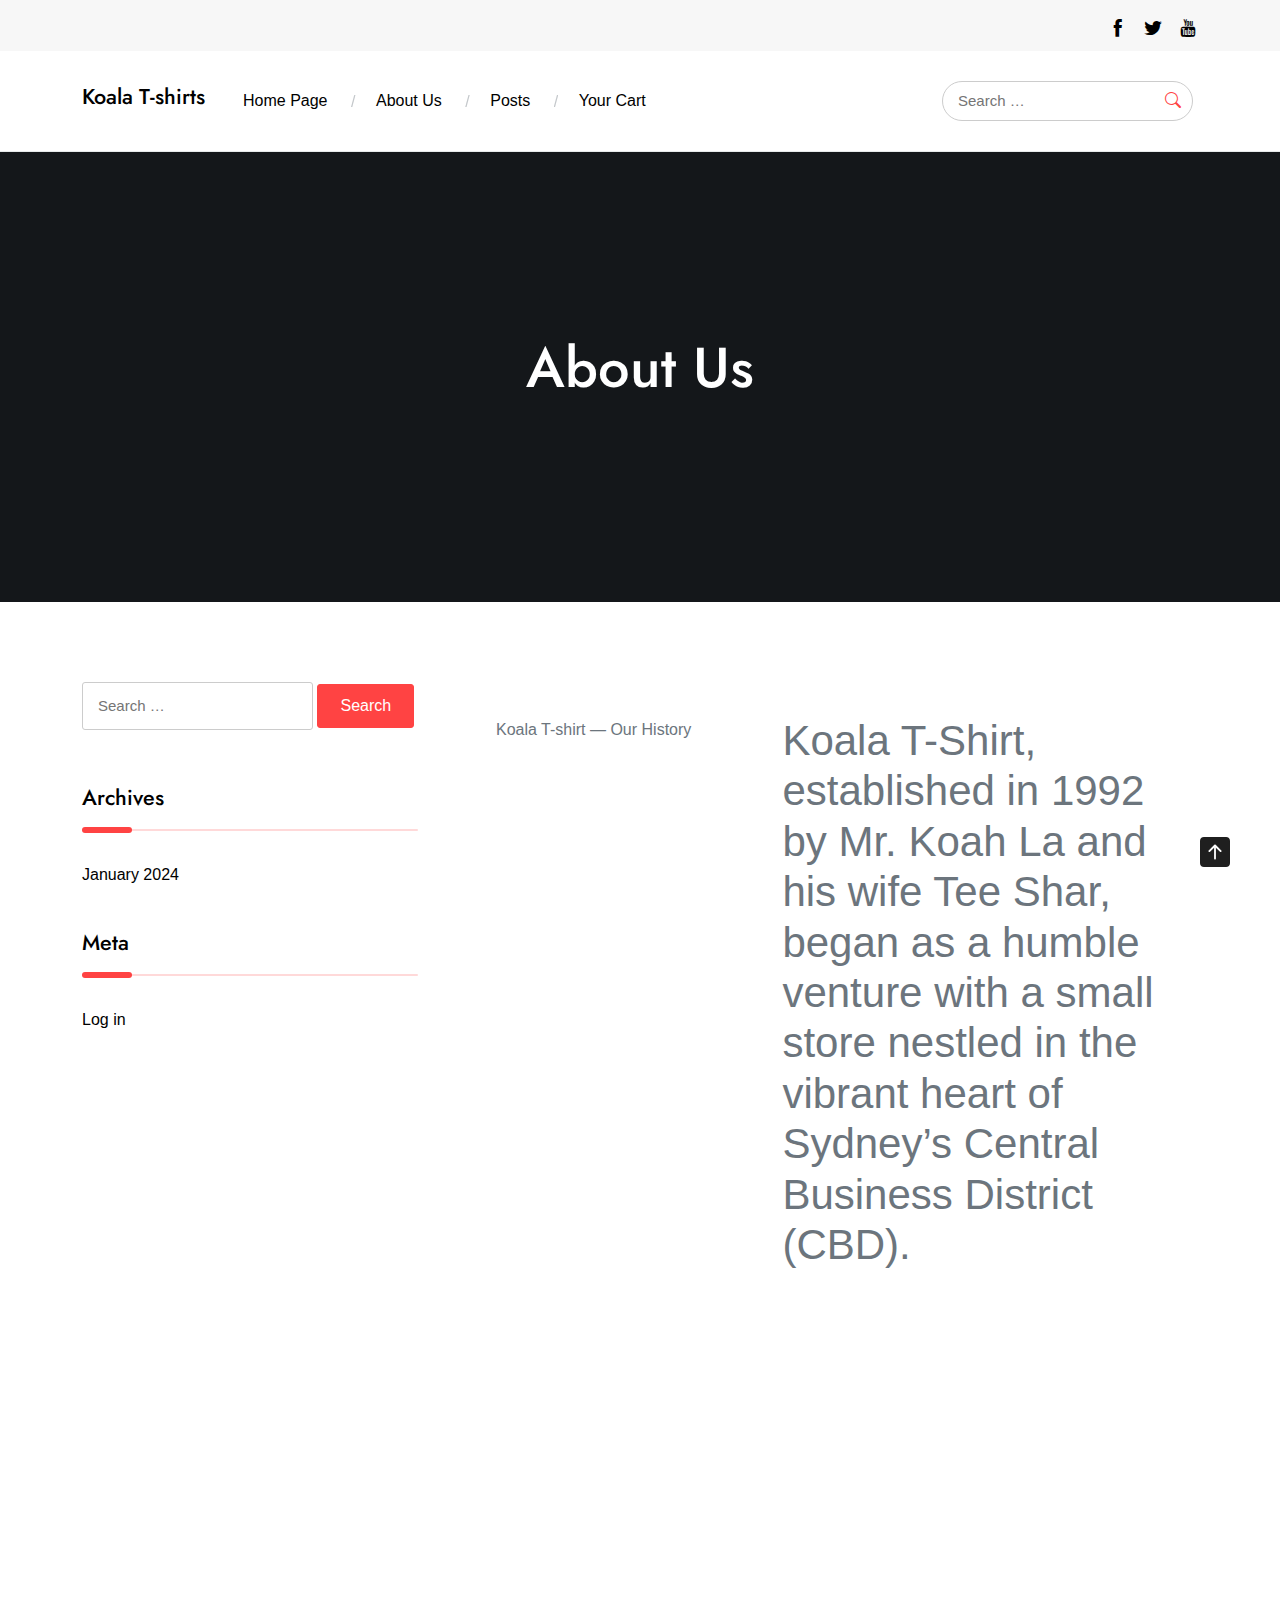
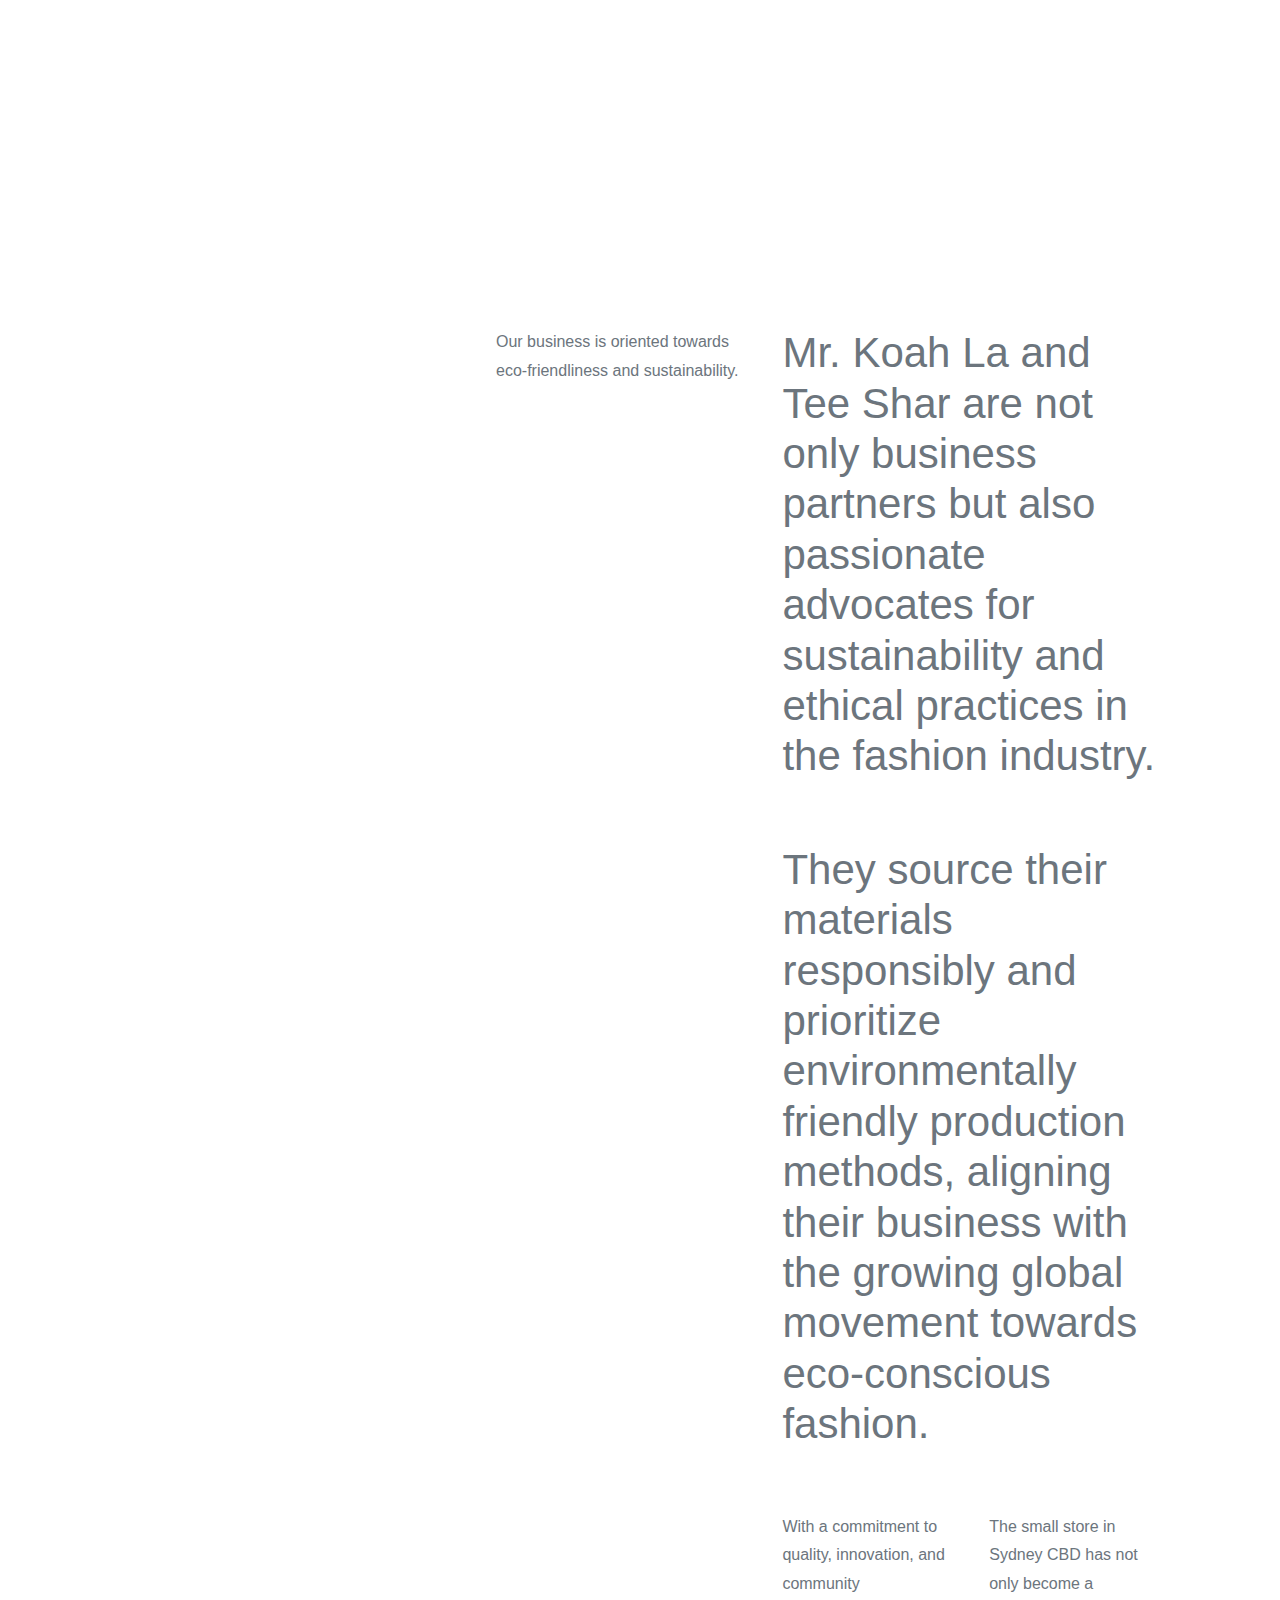
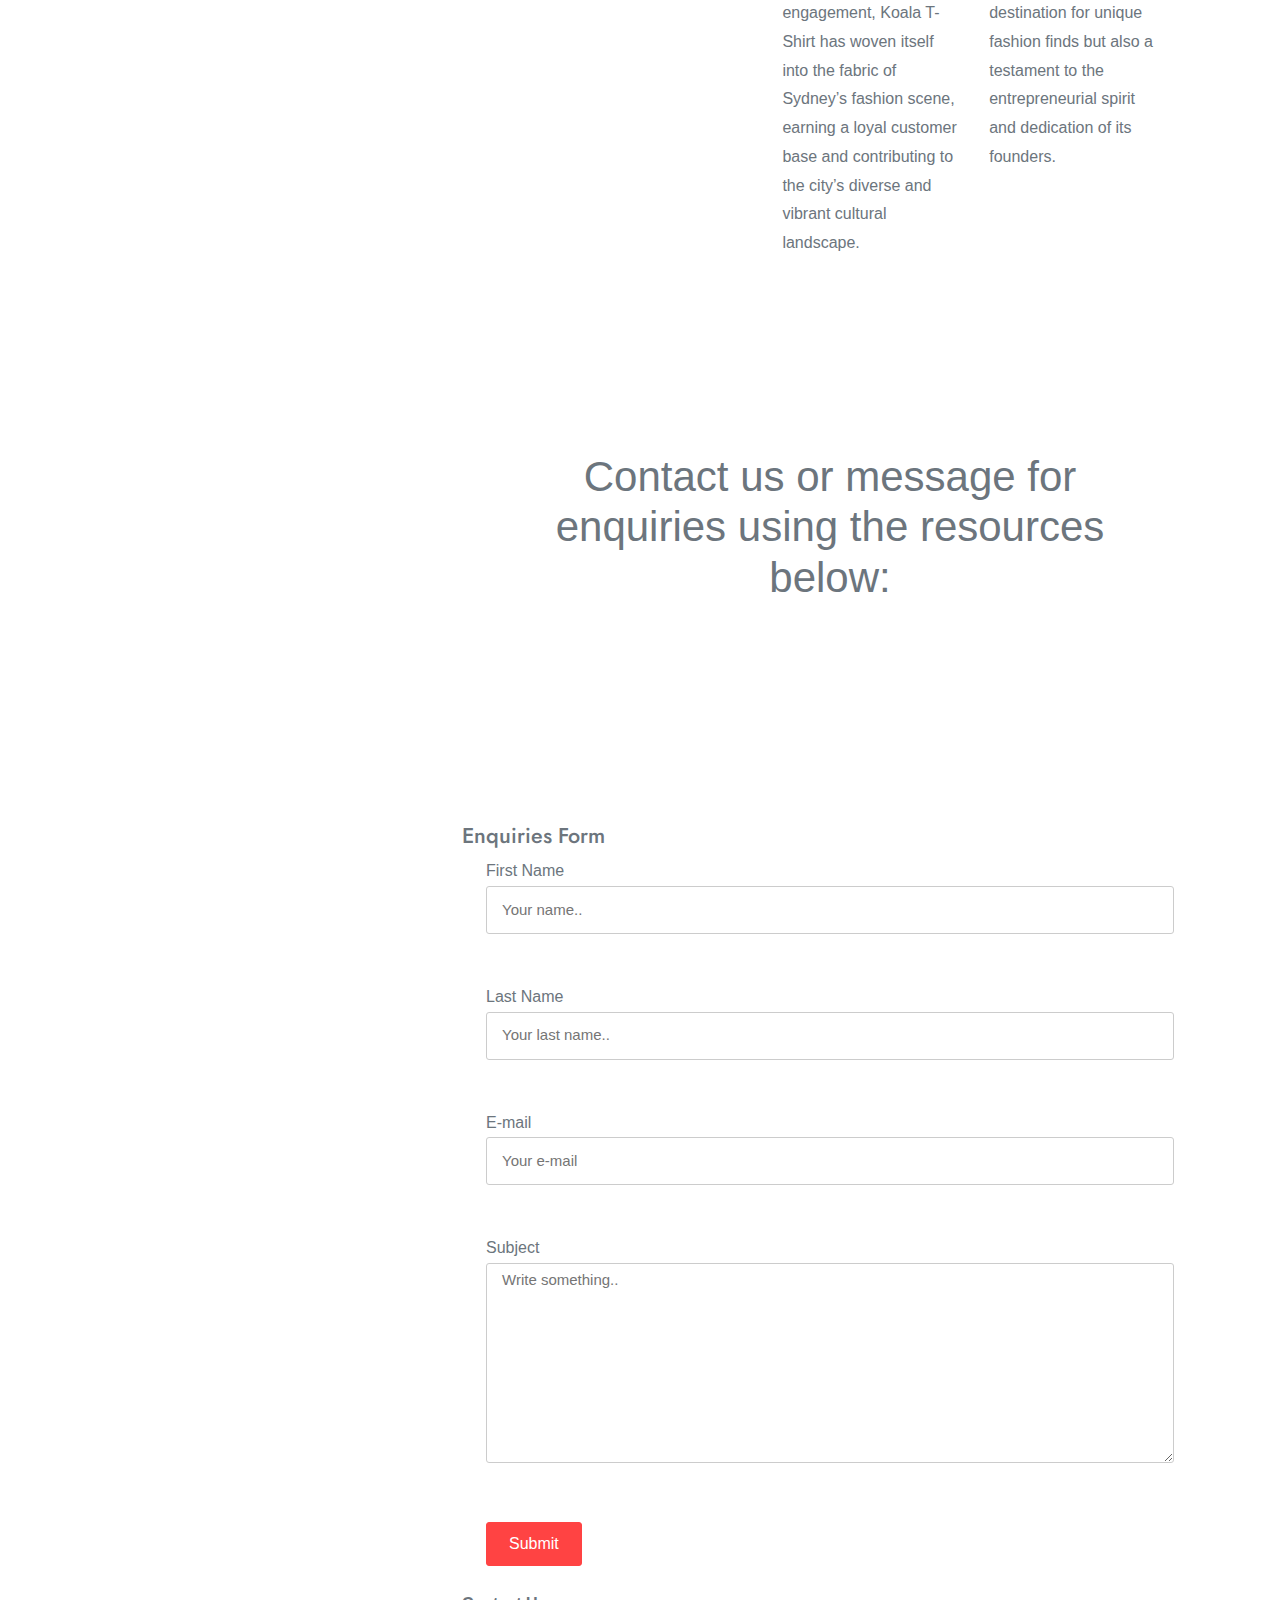
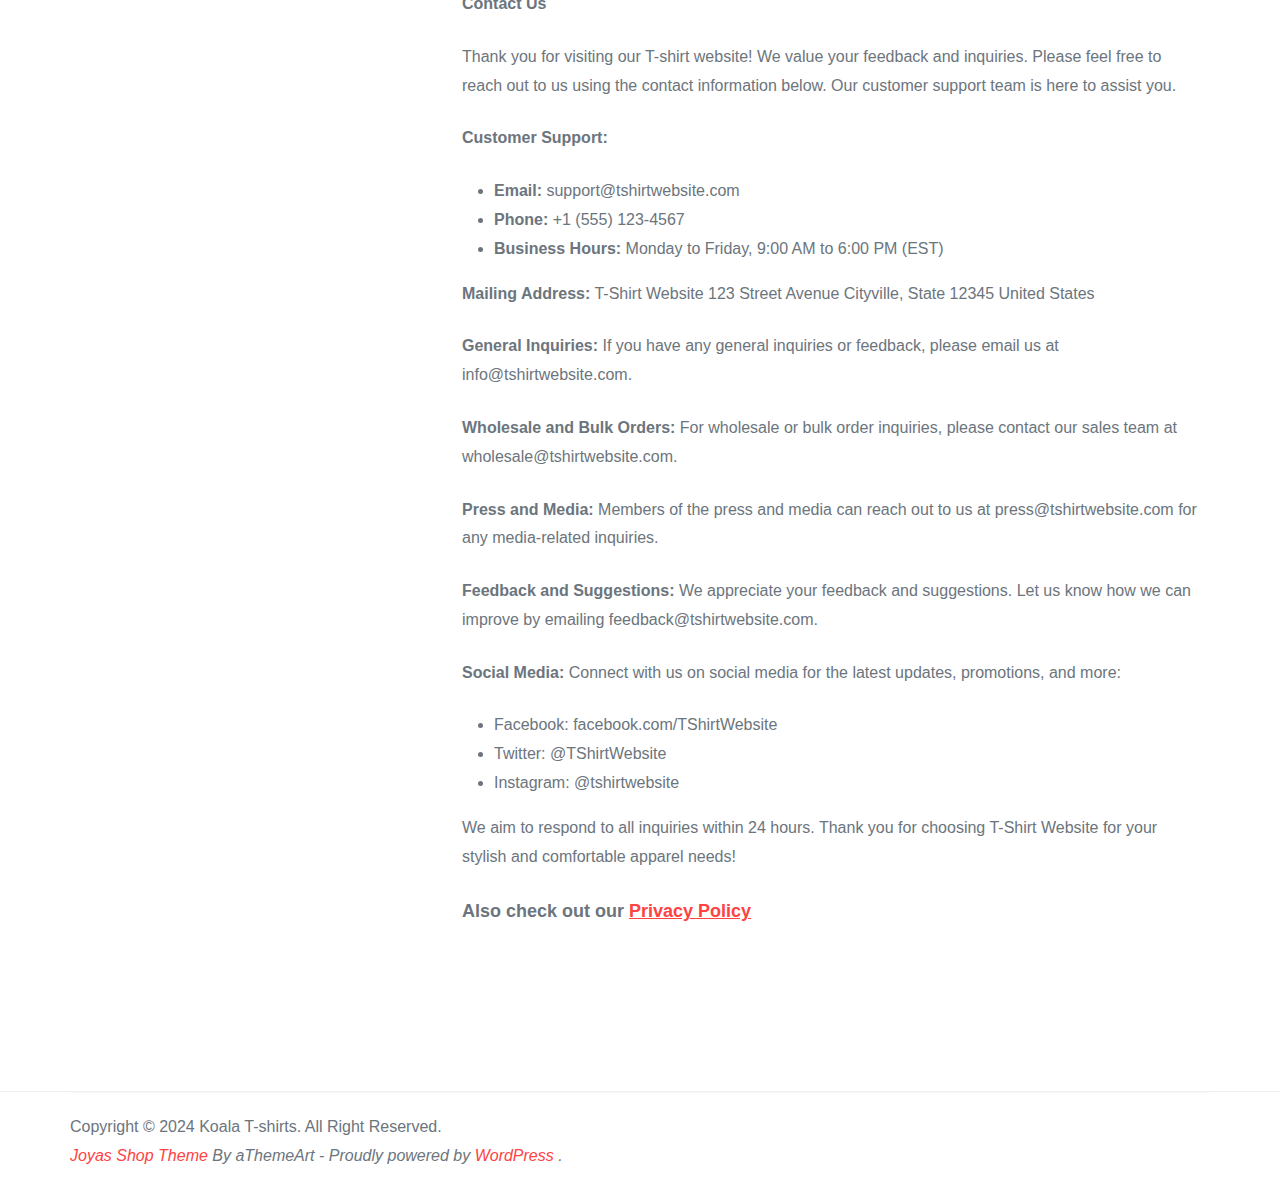
<file: about-us.html>
<!doctype html>  <html lang="en-AU">  <head>  	<meta charset="UTF-8">  	<meta name="viewport" content="width=device-width, initial-scale=1">  	<link rel="profile" href="https://gmpg.org/xfn/11">  	  	<title>About Us &#8211; Koala T-shirts</title> <meta name='robots' content='max-image-preview:large' /> <link rel='dns-prefetch' href='//fonts.googleapis.com' /> <link rel="alternate" type="application/rss+xml" title="Koala T-shirts &raquo; Feed" href="wp-includes/feed.php" /> <link rel="alternate" type="application/rss+xml" title="Koala T-shirts &raquo; Comments Feed" href="wp-includes/comment.php" /> <script type="text/javascript">
/* <![CDATA[ */
window._wpemojiSettings = {"baseUrl":"https:\/\/s.w.org\/images\/core\/emoji\/14.0.0\/72x72\/","ext":".png","svgUrl":"https:\/\/s.w.org\/images\/core\/emoji\/14.0.0\/svg\/","svgExt":".svg","source":{"concatemoji":"http:\/\/localhost\/wordpress\/wp-includes\/js\/wp-emoji-release.min.js?ver=6.4.3"}};
/*! This file is auto-generated */
!function(i,n){var o,s,e;function c(e){try{var t={supportTests:e,timestamp:(new Date).valueOf()};sessionStorage.setItem(o,JSON.stringify(t))}catch(e){}}function p(e,t,n){e.clearRect(0,0,e.canvas.width,e.canvas.height),e.fillText(t,0,0);var t=new Uint32Array(e.getImageData(0,0,e.canvas.width,e.canvas.height).data),r=(e.clearRect(0,0,e.canvas.width,e.canvas.height),e.fillText(n,0,0),new Uint32Array(e.getImageData(0,0,e.canvas.width,e.canvas.height).data));return t.every(function(e,t){return e===r[t]})}function u(e,t,n){switch(t){case"flag":return n(e,"\ud83c\udff3\ufe0f\u200d\u26a7\ufe0f","\ud83c\udff3\ufe0f\u200b\u26a7\ufe0f")?!1:!n(e,"\ud83c\uddfa\ud83c\uddf3","\ud83c\uddfa\u200b\ud83c\uddf3")&&!n(e,"\ud83c\udff4\udb40\udc67\udb40\udc62\udb40\udc65\udb40\udc6e\udb40\udc67\udb40\udc7f","\ud83c\udff4\u200b\udb40\udc67\u200b\udb40\udc62\u200b\udb40\udc65\u200b\udb40\udc6e\u200b\udb40\udc67\u200b\udb40\udc7f");case"emoji":return!n(e,"\ud83e\udef1\ud83c\udffb\u200d\ud83e\udef2\ud83c\udfff","\ud83e\udef1\ud83c\udffb\u200b\ud83e\udef2\ud83c\udfff")}return!1}function f(e,t,n){var r="undefined"!=typeof WorkerGlobalScope&&self instanceof WorkerGlobalScope?new OffscreenCanvas(300,150):i.createElement("canvas"),a=r.getContext("2d",{willReadFrequently:!0}),o=(a.textBaseline="top",a.font="600 32px Arial",{});return e.forEach(function(e){o[e]=t(a,e,n)}),o}function t(e){var t=i.createElement("script");t.src=e,t.defer=!0,i.head.appendChild(t)}"undefined"!=typeof Promise&&(o="wpEmojiSettingsSupports",s=["flag","emoji"],n.supports={everything:!0,everythingExceptFlag:!0},e=new Promise(function(e){i.addEventListener("DOMContentLoaded",e,{once:!0})}),new Promise(function(t){var n=function(){try{var e=JSON.parse(sessionStorage.getItem(o));if("object"==typeof e&&"number"==typeof e.timestamp&&(new Date).valueOf()<e.timestamp+604800&&"object"==typeof e.supportTests)return e.supportTests}catch(e){}return null}();if(!n){if("undefined"!=typeof Worker&&"undefined"!=typeof OffscreenCanvas&&"undefined"!=typeof URL&&URL.createObjectURL&&"undefined"!=typeof Blob)try{var e="postMessage("+f.toString()+"("+[JSON.stringify(s),u.toString(),p.toString()].join(",")+"));",r=new Blob([e],{type:"text/javascript"}),a=new Worker(URL.createObjectURL(r),{name:"wpTestEmojiSupports"});return void(a.onmessage=function(e){c(n=e.data),a.terminate(),t(n)})}catch(e){}c(n=f(s,u,p))}t(n)}).then(function(e){for(var t in e)n.supports[t]=e[t],n.supports.everything=n.supports.everything&&n.supports[t],"flag"!==t&&(n.supports.everythingExceptFlag=n.supports.everythingExceptFlag&&n.supports[t]);n.supports.everythingExceptFlag=n.supports.everythingExceptFlag&&!n.supports.flag,n.DOMReady=!1,n.readyCallback=function(){n.DOMReady=!0}}).then(function(){return e}).then(function(){var e;n.supports.everything||(n.readyCallback(),(e=n.source||{}).concatemoji?t(e.concatemoji):e.wpemoji&&e.twemoji&&(t(e.twemoji),t(e.wpemoji)))}))}((window,document),window._wpemojiSettings);
/* ]]> */
</script> <style id='wp-emoji-styles-inline-css' type='text/css'>  	img.wp-smiley, img.emoji { 		display: inline !important; 		border: none !important; 		box-shadow: none !important; 		height: 1em !important; 		width: 1em !important; 		margin: 0 0.07em !important; 		vertical-align: -0.1em !important; 		background: none !important; 		padding: 0 !important; 	} </style> <link rel='stylesheet' id='wp-block-library-css' href='./css/dist-block-library-style.min.css' type='text/css' media='all' /> <style id='classic-theme-styles-inline-css' type='text/css'> /*! This file is auto-generated */ .wp-block-button__link{color:#fff;background-color:#32373c;border-radius:9999px;box-shadow:none;text-decoration:none;padding:calc(.667em + 2px) calc(1.333em + 2px);font-size:1.125em}.wp-block-file__button{background:#32373c;color:#fff;text-decoration:none} </style> <style id='global-styles-inline-css' type='text/css'> body{--wp--preset--color--black: #000000;--wp--preset--color--cyan-bluish-gray: #abb8c3;--wp--preset--color--white: #ffffff;--wp--preset--color--pale-pink: #f78da7;--wp--preset--color--vivid-red: #cf2e2e;--wp--preset--color--luminous-vivid-orange: #ff6900;--wp--preset--color--luminous-vivid-amber: #fcb900;--wp--preset--color--light-green-cyan: #7bdcb5;--wp--preset--color--vivid-green-cyan: #00d084;--wp--preset--color--pale-cyan-blue: #8ed1fc;--wp--preset--color--vivid-cyan-blue: #0693e3;--wp--preset--color--vivid-purple: #9b51e0;--wp--preset--gradient--vivid-cyan-blue-to-vivid-purple: linear-gradient(135deg,rgba(6,147,227,1) 0%,rgb(155,81,224) 100%);--wp--preset--gradient--light-green-cyan-to-vivid-green-cyan: linear-gradient(135deg,rgb(122,220,180) 0%,rgb(0,208,130) 100%);--wp--preset--gradient--luminous-vivid-amber-to-luminous-vivid-orange: linear-gradient(135deg,rgba(252,185,0,1) 0%,rgba(255,105,0,1) 100%);--wp--preset--gradient--luminous-vivid-orange-to-vivid-red: linear-gradient(135deg,rgba(255,105,0,1) 0%,rgb(207,46,46) 100%);--wp--preset--gradient--very-light-gray-to-cyan-bluish-gray: linear-gradient(135deg,rgb(238,238,238) 0%,rgb(169,184,195) 100%);--wp--preset--gradient--cool-to-warm-spectrum: linear-gradient(135deg,rgb(74,234,220) 0%,rgb(151,120,209) 20%,rgb(207,42,186) 40%,rgb(238,44,130) 60%,rgb(251,105,98) 80%,rgb(254,248,76) 100%);--wp--preset--gradient--blush-light-purple: linear-gradient(135deg,rgb(255,206,236) 0%,rgb(152,150,240) 100%);--wp--preset--gradient--blush-bordeaux: linear-gradient(135deg,rgb(254,205,165) 0%,rgb(254,45,45) 50%,rgb(107,0,62) 100%);--wp--preset--gradient--luminous-dusk: linear-gradient(135deg,rgb(255,203,112) 0%,rgb(199,81,192) 50%,rgb(65,88,208) 100%);--wp--preset--gradient--pale-ocean: linear-gradient(135deg,rgb(255,245,203) 0%,rgb(182,227,212) 50%,rgb(51,167,181) 100%);--wp--preset--gradient--electric-grass: linear-gradient(135deg,rgb(202,248,128) 0%,rgb(113,206,126) 100%);--wp--preset--gradient--midnight: linear-gradient(135deg,rgb(2,3,129) 0%,rgb(40,116,252) 100%);--wp--preset--font-size--small: 13px;--wp--preset--font-size--medium: 20px;--wp--preset--font-size--large: 36px;--wp--preset--font-size--x-large: 42px;--wp--preset--spacing--20: 0.44rem;--wp--preset--spacing--30: 0.67rem;--wp--preset--spacing--40: 1rem;--wp--preset--spacing--50: 1.5rem;--wp--preset--spacing--60: 2.25rem;--wp--preset--spacing--70: 3.38rem;--wp--preset--spacing--80: 5.06rem;--wp--preset--shadow--natural: 6px 6px 9px rgba(0, 0, 0, 0.2);--wp--preset--shadow--deep: 12px 12px 50px rgba(0, 0, 0, 0.4);--wp--preset--shadow--sharp: 6px 6px 0px rgba(0, 0, 0, 0.2);--wp--preset--shadow--outlined: 6px 6px 0px -3px rgba(255, 255, 255, 1), 6px 6px rgba(0, 0, 0, 1);--wp--preset--shadow--crisp: 6px 6px 0px rgba(0, 0, 0, 1);}:where(.is-layout-flex){gap: 0.5em;}:where(.is-layout-grid){gap: 0.5em;}body .is-layout-flow > .alignleft{float: left;margin-inline-start: 0;margin-inline-end: 2em;}body .is-layout-flow > .alignright{float: right;margin-inline-start: 2em;margin-inline-end: 0;}body .is-layout-flow > .aligncenter{margin-left: auto !important;margin-right: auto !important;}body .is-layout-constrained > .alignleft{float: left;margin-inline-start: 0;margin-inline-end: 2em;}body .is-layout-constrained > .alignright{float: right;margin-inline-start: 2em;margin-inline-end: 0;}body .is-layout-constrained > .aligncenter{margin-left: auto !important;margin-right: auto !important;}body .is-layout-constrained > :where(:not(.alignleft):not(.alignright):not(.alignfull)){max-width: var(--wp--style--global--content-size);margin-left: auto !important;margin-right: auto !important;}body .is-layout-constrained > .alignwide{max-width: var(--wp--style--global--wide-size);}body .is-layout-flex{display: flex;}body .is-layout-flex{flex-wrap: wrap;align-items: center;}body .is-layout-flex > *{margin: 0;}body .is-layout-grid{display: grid;}body .is-layout-grid > *{margin: 0;}:where(.wp-block-columns.is-layout-flex){gap: 2em;}:where(.wp-block-columns.is-layout-grid){gap: 2em;}:where(.wp-block-post-template.is-layout-flex){gap: 1.25em;}:where(.wp-block-post-template.is-layout-grid){gap: 1.25em;}.has-black-color{color: var(--wp--preset--color--black) !important;}.has-cyan-bluish-gray-color{color: var(--wp--preset--color--cyan-bluish-gray) !important;}.has-white-color{color: var(--wp--preset--color--white) !important;}.has-pale-pink-color{color: var(--wp--preset--color--pale-pink) !important;}.has-vivid-red-color{color: var(--wp--preset--color--vivid-red) !important;}.has-luminous-vivid-orange-color{color: var(--wp--preset--color--luminous-vivid-orange) !important;}.has-luminous-vivid-amber-color{color: var(--wp--preset--color--luminous-vivid-amber) !important;}.has-light-green-cyan-color{color: var(--wp--preset--color--light-green-cyan) !important;}.has-vivid-green-cyan-color{color: var(--wp--preset--color--vivid-green-cyan) !important;}.has-pale-cyan-blue-color{color: var(--wp--preset--color--pale-cyan-blue) !important;}.has-vivid-cyan-blue-color{color: var(--wp--preset--color--vivid-cyan-blue) !important;}.has-vivid-purple-color{color: var(--wp--preset--color--vivid-purple) !important;}.has-black-background-color{background-color: var(--wp--preset--color--black) !important;}.has-cyan-bluish-gray-background-color{background-color: var(--wp--preset--color--cyan-bluish-gray) !important;}.has-white-background-color{background-color: var(--wp--preset--color--white) !important;}.has-pale-pink-background-color{background-color: var(--wp--preset--color--pale-pink) !important;}.has-vivid-red-background-color{background-color: var(--wp--preset--color--vivid-red) !important;}.has-luminous-vivid-orange-background-color{background-color: var(--wp--preset--color--luminous-vivid-orange) !important;}.has-luminous-vivid-amber-background-color{background-color: var(--wp--preset--color--luminous-vivid-amber) !important;}.has-light-green-cyan-background-color{background-color: var(--wp--preset--color--light-green-cyan) !important;}.has-vivid-green-cyan-background-color{background-color: var(--wp--preset--color--vivid-green-cyan) !important;}.has-pale-cyan-blue-background-color{background-color: var(--wp--preset--color--pale-cyan-blue) !important;}.has-vivid-cyan-blue-background-color{background-color: var(--wp--preset--color--vivid-cyan-blue) !important;}.has-vivid-purple-background-color{background-color: var(--wp--preset--color--vivid-purple) !important;}.has-black-border-color{border-color: var(--wp--preset--color--black) !important;}.has-cyan-bluish-gray-border-color{border-color: var(--wp--preset--color--cyan-bluish-gray) !important;}.has-white-border-color{border-color: var(--wp--preset--color--white) !important;}.has-pale-pink-border-color{border-color: var(--wp--preset--color--pale-pink) !important;}.has-vivid-red-border-color{border-color: var(--wp--preset--color--vivid-red) !important;}.has-luminous-vivid-orange-border-color{border-color: var(--wp--preset--color--luminous-vivid-orange) !important;}.has-luminous-vivid-amber-border-color{border-color: var(--wp--preset--color--luminous-vivid-amber) !important;}.has-light-green-cyan-border-color{border-color: var(--wp--preset--color--light-green-cyan) !important;}.has-vivid-green-cyan-border-color{border-color: var(--wp--preset--color--vivid-green-cyan) !important;}.has-pale-cyan-blue-border-color{border-color: var(--wp--preset--color--pale-cyan-blue) !important;}.has-vivid-cyan-blue-border-color{border-color: var(--wp--preset--color--vivid-cyan-blue) !important;}.has-vivid-purple-border-color{border-color: var(--wp--preset--color--vivid-purple) !important;}.has-vivid-cyan-blue-to-vivid-purple-gradient-background{background: var(--wp--preset--gradient--vivid-cyan-blue-to-vivid-purple) !important;}.has-light-green-cyan-to-vivid-green-cyan-gradient-background{background: var(--wp--preset--gradient--light-green-cyan-to-vivid-green-cyan) !important;}.has-luminous-vivid-amber-to-luminous-vivid-orange-gradient-background{background: var(--wp--preset--gradient--luminous-vivid-amber-to-luminous-vivid-orange) !important;}.has-luminous-vivid-orange-to-vivid-red-gradient-background{background: var(--wp--preset--gradient--luminous-vivid-orange-to-vivid-red) !important;}.has-very-light-gray-to-cyan-bluish-gray-gradient-background{background: var(--wp--preset--gradient--very-light-gray-to-cyan-bluish-gray) !important;}.has-cool-to-warm-spectrum-gradient-background{background: var(--wp--preset--gradient--cool-to-warm-spectrum) !important;}.has-blush-light-purple-gradient-background{background: var(--wp--preset--gradient--blush-light-purple) !important;}.has-blush-bordeaux-gradient-background{background: var(--wp--preset--gradient--blush-bordeaux) !important;}.has-luminous-dusk-gradient-background{background: var(--wp--preset--gradient--luminous-dusk) !important;}.has-pale-ocean-gradient-background{background: var(--wp--preset--gradient--pale-ocean) !important;}.has-electric-grass-gradient-background{background: var(--wp--preset--gradient--electric-grass) !important;}.has-midnight-gradient-background{background: var(--wp--preset--gradient--midnight) !important;}.has-small-font-size{font-size: var(--wp--preset--font-size--small) !important;}.has-medium-font-size{font-size: var(--wp--preset--font-size--medium) !important;}.has-large-font-size{font-size: var(--wp--preset--font-size--large) !important;}.has-x-large-font-size{font-size: var(--wp--preset--font-size--x-large) !important;} .wp-block-navigation a:where(:not(.wp-element-button)){color: inherit;} :where(.wp-block-post-template.is-layout-flex){gap: 1.25em;}:where(.wp-block-post-template.is-layout-grid){gap: 1.25em;} :where(.wp-block-columns.is-layout-flex){gap: 2em;}:where(.wp-block-columns.is-layout-grid){gap: 2em;} .wp-block-pullquote{font-size: 1.5em;line-height: 1.6;} </style> <link rel='stylesheet' id='dashicons-css' href='./css/n8x-dashicons.min.css' type='text/css' media='all' /> <link rel='stylesheet' id='thickbox-css' href='./css/thickbox-thickbox.css' type='text/css' media='all' /> <link rel='stylesheet' id='joyas-shop-google-fonts-css' href='//fonts.googleapis.com/css?family=Jost%3A300%2C400%2C500%2C700%7CRoboto+Condensed%3A300%2C400&#038;display=swap&#038;ver=6.4.3' type='text/css' media='all' /> <link rel='stylesheet' id='bootstrap-css' href='./css/joyas-shop-vendors-bootstrap-css-bootstrap.css' type='text/css' media='all' /> <link rel='stylesheet' id='bi-icons-css' href='./css/joyas-shop-vendors-bi-icons-bootstrap-icons.css' type='text/css' media='all' /> <link rel='stylesheet' id='icofont-css' href='./css/joyas-shop-vendors-icofont-icofont.css' type='text/css' media='all' /> <link rel='stylesheet' id='scrollbar-css' href='./css/joyas-shop-vendors-scrollbar-simple-scrollbar.css' type='text/css' media='all' /> <link rel='stylesheet' id='joyas-shop-common-css' href='./css/joyas-shop-assets-css-joyas-shop-common.css' type='text/css' media='all' /> <link rel='stylesheet' id='joyas-shop-style-css' href='./css/joyas-shop-style.css' type='text/css' media='all' /> <style id='joyas-shop-style-inline-css' type='text/css'> :root {--primary-color:#6c757d; --secondary-color: #FF4343; --nav-h-color:#FF4343} </style>         <script>
            /* <![CDATA[ */
            var rcewpp = {
                "ajax_url":"wp-admin/admin-ajax.php",
                "nonce": "05594b1b2d",
                "home_url": "home.html",
                "settings_icon": 'wp-content/plugins/export-wp-page-to-static-html/admin/images/settings.png',
                "settings_hover_icon": 'wp-content/plugins/export-wp-page-to-static-html/admin/images/settings_hover.png'
            };
            /* ]]\> */
        </script>         <script type="text/javascript" src="./js/jquery-jquery.min.js" id="jquery-core-js"></script> <script type="text/javascript" src="./js/jquery-jquery-migrate.min.js" id="jquery-migrate-js"></script> <link rel="https://api.w.org/" href="http://localhost/wordpress/wp-json/" /><link rel="alternate" type="application/json" href="http://localhost/wordpress/wp-json/wp/v2/pages/8" /><link rel="EditURI" type="application/rsd+xml" title="RSD" href="./xmlrpc.php?rsd" /> <meta name="generator" content="WordPress 6.4.3" /> <link rel="canonical" href="about-us.html" /> <link rel='shortlink' href='http://localhost/wordpress/?p=8' /> <link rel="alternate" type="application/json+oembed" href="http://localhost/wordpress/wp-json/oembed/1.0/embed?url=http%3A%2F%2Flocalhost%2Fwordpress%2Fabout-us%2F" /> <link rel="alternate" type="text/xml+oembed" href="http://localhost/wordpress/wp-json/oembed/1.0/embed?url=http%3A%2F%2Flocalhost%2Fwordpress%2Fabout-us%2F&#038;format=xml" /> </head>    <body class="page-template-default page page-id-8 no-sidebar" >   <div id="page" class="site">        <a class="skip-link screen-reader-text" href="#content">Skip to content</a><div class="top-bar-menu">  		<div class="container"><div class="left-menu"></div><div class="right-menu"><div class="top-bar-menu"></div><ul class="social-links"><li class="social-item-facebook"><a href="http://facebook.com" target="_blank" rel="nofollow"><i class="icofont-facebook"></i></a></li><li class="social-item-twitter"><a href="http://twitter.com" target="_blank" rel="nofollow"><i class="icofont-twitter"></i></a></li><li class="social-item-youtube"><a href="http://youtube.com" target="_blank" rel="nofollow"><i class="icofont-youtube"></i></a></li></ul></div></div>  		</div><header id="masthead" class="site-header style_1">		<div class="navsticky">  		<div class="container">  			<div class="row align-items-center">  				<div class="col-xl-9 col-lg-9 col-sm-8 col-12 logo-wrap">  					<div class="d-flex align-items-center gap-3">  						<div class="logo-wrap"><h3><a href="home.html" rel="home" class="site-title">Koala T-shirts</a></h3></div>								<nav id="navbar" class="underline">  		<button class="joyas-shop-navbar-close"><i class="icofont-ui-close"></i></button>    		<ul class="joyas-main-menu navigation-menu"><li class="page_item page-item-2"><a href="home.html"">Home Page</a></li> <li class="page_item page-item-8 current_page_item"><a href="./about-us.html" aria-current="page">About Us</a></li> <li class="page_item page-item-52"><a href="posts.html">Posts</a></li> <li class="page_item page-item-19"><a href="yourcart.html">Your Cart</a></li> </ul> 		  		</nav>          					</div>  				</div>  				<div class="col-xl-3 col-lg-3 col-sm-4 col-12 text-right logo-wrap">  					  						<ul class="header-icon d-flex justify-content-end">  	  <li class="flex-fill flex-grow-1">	 <form  method="get" class="search-form" action="">          <input type="search" class="search-field" placeholder="Search …" value="" name="s" />           <button type="submit"><i class="bi bi-search"></i></button>       </form>  	</li>  	   	<li class="toggle-list"><button class="joyas-shop-rd-navbar-toggle" tabindex="0" autofocus="true"><i class="icofont-navigation-menu"></i></button></li>  	</ul>  	 						  					  			   	</div>  			</div>  		</div>  		</div>	  		</header>        	             <div id="static_header_banner">                                         			  		    	<div class="content-text">  		            <div class="container">  		               	<div class="site-header-text-wrap"><h1 class="page-title-text">About Us</h1></div>		            </div>  		        </div>  		    </div>  		    	<div id="content" class="site-content"  >  <div id="primary" class="content-area container">          				<div class="row"><div class="col-xl-8 col-md-8 col-12 order-2">  	   					<main id="main" class="site-main">	        		    <article id="post-8" class="joyas-shop-single-post post-8 page type-page status-publish hentry">     	     <div class="post">                   		<div class="content-wrap"> <div class="wp-block-group alignfull has-accent-2-background-color has-background is-layout-constrained wp-block-group-is-layout-constrained" style="margin-top:0;margin-bottom:0;padding-top:var(--wp--preset--spacing--50);padding-right:var(--wp--preset--spacing--50);padding-bottom:var(--wp--preset--spacing--50);padding-left:var(--wp--preset--spacing--50)"><div class="wp-block-group__inner-container"> <div class="wp-block-columns alignwide is-layout-flex wp-container-core-columns-layout-1 wp-block-columns-is-layout-flex"> <div class="wp-block-column is-layout-flow wp-block-column-is-layout-flow" style="flex-basis:40%"> <p class="wp-container-content-1">Koala T-shirt — Our History</p> </div>    <div class="wp-block-column is-layout-flow wp-block-column-is-layout-flow" style="flex-basis:60%"> <p class="has-heading-font-family has-x-large-font-size" style="line-height:1.2">Koala T-Shirt, established in 1992 by Mr. Koah La and his wife Tee Shar, began as a humble venture with a small store nestled in the vibrant heart of Sydney&#8217;s Central Business District (CBD).</p> </div> </div>    <div style="height:var(--wp--preset--spacing--40)" aria-hidden="true" class="wp-block-spacer"></div>    <figure class="wp-block-image alignwide size-full is-style-rounded"><img fetchpriority="high" decoding="async" width="1173" height="792" src="./images/2024-02-shop-1.png" alt="" class="wp-image-89"/></figure> </div></div>    <div class="wp-block-group alignfull has-base-background-color has-background is-layout-constrained wp-block-group-is-layout-constrained" style="margin-top:0;margin-bottom:0;padding-top:var(--wp--preset--spacing--50);padding-right:var(--wp--preset--spacing--50);padding-bottom:var(--wp--preset--spacing--50);padding-left:var(--wp--preset--spacing--50)"><div class="wp-block-group__inner-container"> <div class="wp-block-columns alignwide is-layout-flex wp-container-core-columns-layout-3 wp-block-columns-is-layout-flex"> <div class="wp-block-column is-content-justification-left is-layout-constrained wp-container-core-column-layout-3 wp-block-column-is-layout-constrained" style="flex-basis:40%"> <p>Our business is oriented towards eco-friendliness and sustainability.</p> </div>    <div class="wp-block-column is-layout-flow wp-block-column-is-layout-flow" style="flex-basis:60%"> <p class="has-heading-font-family has-x-large-font-size" style="line-height:1.2">Mr. Koah La and Tee Shar are not only business partners but also passionate advocates for sustainability and ethical practices in the fashion industry. </p>    <p class="has-heading-font-family has-x-large-font-size" style="line-height:1.2">They source their materials responsibly and prioritize environmentally friendly production methods, aligning their business with the growing global movement towards eco-conscious fashion.</p>    <div class="wp-block-columns is-layout-flex wp-container-core-columns-layout-2 wp-block-columns-is-layout-flex"> <div class="wp-block-column is-layout-flow wp-block-column-is-layout-flow"> <p>With a commitment to quality, innovation, and community engagement, Koala T-Shirt has woven itself into the fabric of Sydney&#8217;s fashion scene, earning a loyal customer base and contributing to the city&#8217;s diverse and vibrant cultural landscape. </p> </div>    <div class="wp-block-column is-layout-flow wp-block-column-is-layout-flow"> <p>The small store in Sydney CBD has not only become a destination for unique fashion finds but also a testament to the entrepreneurial spirit and dedication of its founders.</p> </div> </div> </div> </div> </div></div>    <div class="wp-block-group alignfull has-base-2-background-color has-background is-layout-constrained wp-block-group-is-layout-constrained" style="margin-top:0;margin-bottom:0;padding-top:var(--wp--preset--spacing--60);padding-right:var(--wp--preset--spacing--60);padding-bottom:var(--wp--preset--spacing--60);padding-left:var(--wp--preset--spacing--60)"><div class="wp-block-group__inner-container"> <div class="wp-block-group alignwide is-layout-flow wp-block-group-is-layout-flow"><div class="wp-block-group__inner-container"> <div style="height:var(--wp--preset--spacing--50)" aria-hidden="true" class="wp-block-spacer"></div>    <p class="has-text-align-center has-heading-font-family has-x-large-font-size" style="font-style:normal;font-weight:400;line-height:1.2">Contact us or message for enquiries using the resources below:</p>    <div style="height:var(--wp--preset--spacing--50)" aria-hidden="true" class="wp-block-spacer"></div> </div></div> </div></div>   <p><style> body {font-family: Arial, Helvetica, sans-serif;}<br /> * {box-sizing: border-box;}</p> <p>input[type=text], select, textarea {<br />   width: 100%;<br />   padding: 12px;<br />   border: 1px solid #ccc;<br />   border-radius: 4px;<br />   box-sizing: border-box;<br />   margin-top: 6px;<br />   margin-bottom: 16px;<br />   resize: vertical;<br /> }</p> <p>input[type=submit] {<br />   background-color: #04AA6D;<br />   color: white;<br />   padding: 12px 20px;<br />   border: none;<br />   border-radius: 4px;<br />   cursor: pointer;<br /> }</p> <p>input[type=submit]:hover {<br />   background-color: #45a049;<br /> }</p> <p>.container {<br />   border-radius: 5px;<br />   background-color: #f2f2f2;<br />   padding: 20px;<br /> }<br /> </style> </p> <p>&nbsp;</p> <h3>Enquiries Form</h3> <div class="container"> <form action=""><label for="fname">First Name</label><br /><input id="fname" name="firstname" type="text" placeholder="Your name.." /></p> <p><label for="lname">Last Name</label><br /><input id="lname" name="lastname" type="text" placeholder="Your last name.." /></p> <p><label for="email">E-mail</label><br /><input id="email" name="email" type="text" placeholder="Your e-mail" /></p>  <p><label for="subject">Subject</label><br /><textarea id="subject" style="height: 200px;" name="subject" placeholder="Write something.."></textarea></p> <p><input type="submit" value="Submit" /></p> </form> </div>   <p></p>    <p><strong>Contact Us</strong></p>    <p>Thank you for visiting our T-shirt website! We value your feedback and inquiries. Please feel free to reach out to us using the contact information below. Our customer support team is here to assist you.</p>    <p><strong>Customer Support:</strong></p>    <ul> <li><strong>Email:</strong> <a>support@tshirtwebsite.com</a></li>    <li><strong>Phone:</strong> +1 (555) 123-4567</li>    <li><strong>Business Hours:</strong> Monday to Friday, 9:00 AM to 6:00 PM (EST)</li> </ul>    <p><strong>Mailing Address:</strong> T-Shirt Website 123 Street Avenue Cityville, State 12345 United States</p>    <p><strong>General Inquiries:</strong> If you have any general inquiries or feedback, please email us at <a>info@tshirtwebsite.com</a>.</p>    <p><strong>Wholesale and Bulk Orders:</strong> For wholesale or bulk order inquiries, please contact our sales team at <a>wholesale@tshirtwebsite.com</a>.</p>    <p><strong>Press and Media:</strong> Members of the press and media can reach out to us at <a>press@tshirtwebsite.com</a> for any media-related inquiries.</p>    <p><strong>Feedback and Suggestions:</strong> We appreciate your feedback and suggestions. Let us know how we can improve by emailing <a>feedback@tshirtwebsite.com</a>.</p>    <p><strong>Social Media:</strong> Connect with us on social media for the latest updates, promotions, and more:</p>    <ul> <li>Facebook: <a>facebook.com/TShirtWebsite</a></li>    <li>Twitter: <a>@TShirtWebsite</a></li>    <li>Instagram: <a>@tshirtwebsite</a></li> </ul>    <p>We aim to respond to all inquiries within 24 hours. Thank you for choosing T-Shirt Website for your stylish and comfortable apparel needs!</p>   <p><!-- /wp:group --></p> <p><!-- wp:html --></p> <p style="font-size: 18px; font-weight: bold;">Also check out our <a href="privacypolicy.html" target="_blank" rel="noopener">Privacy Policy</a></p> <p><!-- /wp:html --></p> <p><!-- /wp:column --></p> <p><!-- wp:column {"width":"40%"} --></p> <div class="wp-block-column" style="flex-basis: 40%;"><!-- wp:group {"layout":{"type":"constrained"}} --></div> <div class="wp-block-group"><!-- wp:paragraph {"style":{"typography":{"lineHeight":"1.2","fontStyle":"normal","fontWeight":"500"}},"fontSize":"large"} --></p> <p><!-- /wp:paragraph --></p> <p><!-- wp:spacer {"height":"var:preset|spacing|40","style":{"layout":[]}} --></p> <div class="wp-block-spacer" style="height: var(--wp--preset--spacing--40);" aria-hidden="true"> </div> <p><!-- /wp:spacer --></p> <p><!-- wp:group {"layout":{"type":"default"}} --></p> <div class="wp-block-group"><!-- wp:image {"aspectRatio":"9/16","scale":"cover","sizeSlug":"large","linkDestination":"none","className":"is-style-rounded"} --></div> <figure class="wp-block-image size-large is-style-rounded"></figure> <p><!-- /wp:image --></p> </div> <p><!-- /wp:group --></p> <p><!-- /wp:group --></p> <p><!-- /wp:column --></p> <p><!-- /wp:columns --></p> <p><!-- /wp:group --></p> <p><!-- wp:paragraph --></p> <p><!-- /wp:paragraph --></p></div>                             <div class="clearfix"></div>      </div>       </article><!-- #post-8 -->        		    </main>  	   			</div>	<div class="col-xl-4 col-md-4 col-12 order-1 joyas-shop-sidebar">  		  <aside id="secondary" class="widget-area">  	        <div id="search" class="widget widget_search">  			<form role="search" method="get" class="search-form" action=""> 				<label> 					<span class="screen-reader-text">Search for:</span> 					<input type="search" class="search-field" placeholder="Search &hellip;" value="" name="s" /> 				</label> 				<input type="submit" class="search-submit" value="Search" /> 			</form>		</div>  		<div id="archives" class="widget">  			<h3 class="widget-title"><span>Archives</span></h3>  			<ul>	<li><a href='2024/01/'>January 2024</a></li> </ul>  		</div>  		<div id="meta" class="widget">  			<h3 class="widget-title"><span>Meta</span></h3>  			<ul>  								<li><a href="wp-login.php">Log in</a></li>  							</ul>  		</div>      </aside><!-- #secondary -->  	</div>  	</div></div>  	</div><!-- #content -->    	 <footer id="colophon" class="site-footer">         <div class="footer_widget_wrap">           <div class="container">              <div class="row joyas-shop-flex">                              </div>           </div>             </div>          <div class="container site_info">  					<div class="row"><div class="col-12">Copyright &copy; 2024 Koala T-shirts. All Right Reserved.<span class="dev_info"> <a href="https://athemeart.net/downloads/joyas/" target="_blank" rel="nofollow">Joyas Shop Theme</a> By aThemeArt - Proudly powered by <a href="https://en-au.wordpress.org" target="_blank" rel="nofollow">WordPress</a> .</span></div>	</div>  		  		</div></footer><a id="backToTop" class="ui-to-top active"><i class="bi bi-arrow-up-square-fill"></i></a></div><!-- #page -->    <style id='core-block-supports-inline-css' type='text/css'> .wp-container-content-1{flex-basis:50%;}.wp-container-core-columns-layout-1.wp-container-core-columns-layout-1{flex-wrap:nowrap;}.wp-container-core-column-layout-3.wp-container-core-column-layout-3 > :where(:not(.alignleft):not(.alignright):not(.alignfull)){max-width:260px;margin-left:0 !important;margin-right:auto !important;}.wp-container-core-column-layout-3.wp-container-core-column-layout-3 > .alignwide{max-width:260px;}.wp-container-core-column-layout-3.wp-container-core-column-layout-3 .alignfull{max-width:none;}.wp-container-core-columns-layout-2.wp-container-core-columns-layout-2{flex-wrap:nowrap;}.wp-container-core-columns-layout-3.wp-container-core-columns-layout-3{flex-wrap:nowrap;} </style> <script type="text/javascript" src="./js/joyas-shop-vendors-bootstrap-js-bootstrap.js" id="bootstrap-js"></script> <script type="text/javascript" src="./js/joyas-shop-vendors-scrollbar-simple-scrollbar.js" id="scrollbar-js-js"></script> <script type="text/javascript" src="./js/joyas-shop-vendors-customselect.js" id="customselect-js"></script> <script type="text/javascript" src="./js/joyas-shop-vendors-owl-carousel-owl.carousel.js" id="owl-carousel-js-js"></script> <script type="text/javascript" src="./js/joyas-shop-vendors-sticky-sidebar-jquery.sticky-sidebar.js" id="sticky-sidebar-js"></script> <script type="text/javascript" id="thickbox-js-extra">
/* <![CDATA[ */
var thickboxL10n = {"next":"Next >","prev":"< Prev","image":"Image","of":"of","close":"Close","noiframes":"This feature requires inline frames. You have iframes disabled or your browser does not support them.","loadingAnimation":"http:\/\/localhost\/wordpress\/wp-includes\/js\/thickbox\/loadingAnimation.gif"};
/* ]]> */
</script> <script type="text/javascript" src="./js/thickbox-thickbox.js" id="thickbox-js"></script> <script type="text/javascript" src="./js/joyas-shop-assets-js-joyas-shop.js" id="joyas-shop-js-js"></script>   </body>  </html>
</file>
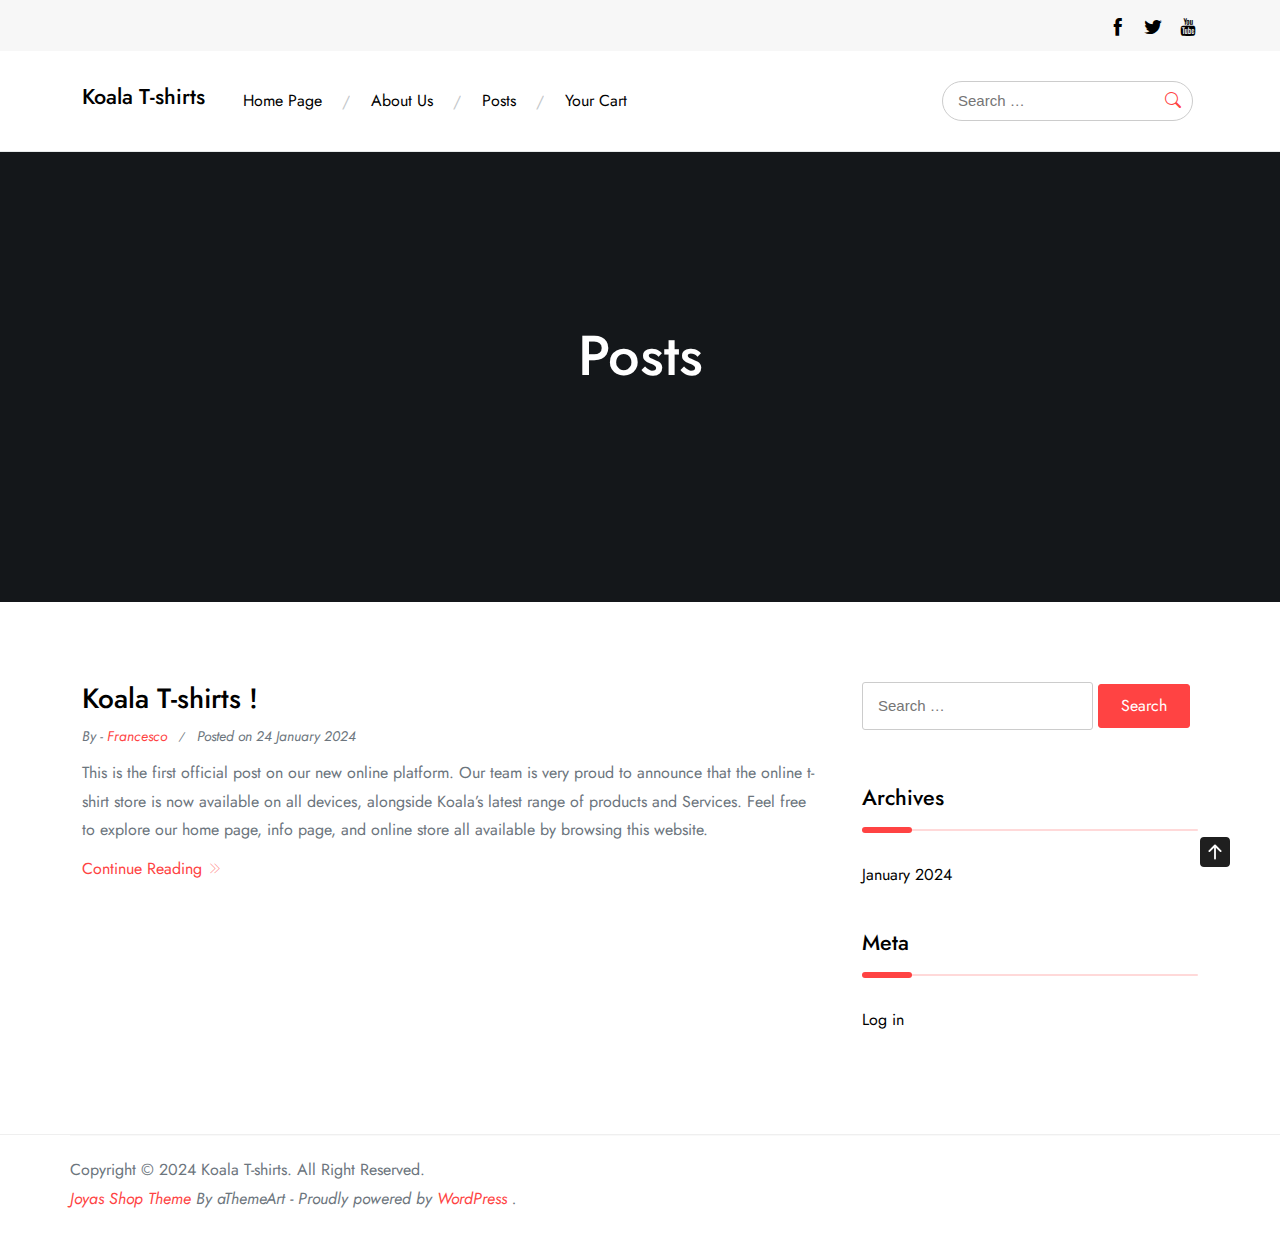
<file: posts.html>
<!doctype html>  <html lang="en-AU">  <head>  	<meta charset="UTF-8">  	<meta name="viewport" content="width=device-width, initial-scale=1">  	<link rel="profile" href="https://gmpg.org/xfn/11">  	  	<title>Posts &#8211; Koala T-shirts</title> <meta name='robots' content='max-image-preview:large' /> <link rel='dns-prefetch' href='//fonts.googleapis.com' /> <link rel="alternate" type="application/rss+xml" title="Koala T-shirts &raquo; Feed" href="wp-includes/feed.php" /> <link rel="alternate" type="application/rss+xml" title="Koala T-shirts &raquo; Comments Feed" href="wp-includes/comment.php" /> <script type="text/javascript">
/* <![CDATA[ */
window._wpemojiSettings = {"baseUrl":"https:\/\/s.w.org\/images\/core\/emoji\/14.0.0\/72x72\/","ext":".png","svgUrl":"https:\/\/s.w.org\/images\/core\/emoji\/14.0.0\/svg\/","svgExt":".svg","source":{"concatemoji":"http:\/\/localhost\/wordpress\/wp-includes\/js\/wp-emoji-release.min.js?ver=6.4.3"}};
/*! This file is auto-generated */
!function(i,n){var o,s,e;function c(e){try{var t={supportTests:e,timestamp:(new Date).valueOf()};sessionStorage.setItem(o,JSON.stringify(t))}catch(e){}}function p(e,t,n){e.clearRect(0,0,e.canvas.width,e.canvas.height),e.fillText(t,0,0);var t=new Uint32Array(e.getImageData(0,0,e.canvas.width,e.canvas.height).data),r=(e.clearRect(0,0,e.canvas.width,e.canvas.height),e.fillText(n,0,0),new Uint32Array(e.getImageData(0,0,e.canvas.width,e.canvas.height).data));return t.every(function(e,t){return e===r[t]})}function u(e,t,n){switch(t){case"flag":return n(e,"\ud83c\udff3\ufe0f\u200d\u26a7\ufe0f","\ud83c\udff3\ufe0f\u200b\u26a7\ufe0f")?!1:!n(e,"\ud83c\uddfa\ud83c\uddf3","\ud83c\uddfa\u200b\ud83c\uddf3")&&!n(e,"\ud83c\udff4\udb40\udc67\udb40\udc62\udb40\udc65\udb40\udc6e\udb40\udc67\udb40\udc7f","\ud83c\udff4\u200b\udb40\udc67\u200b\udb40\udc62\u200b\udb40\udc65\u200b\udb40\udc6e\u200b\udb40\udc67\u200b\udb40\udc7f");case"emoji":return!n(e,"\ud83e\udef1\ud83c\udffb\u200d\ud83e\udef2\ud83c\udfff","\ud83e\udef1\ud83c\udffb\u200b\ud83e\udef2\ud83c\udfff")}return!1}function f(e,t,n){var r="undefined"!=typeof WorkerGlobalScope&&self instanceof WorkerGlobalScope?new OffscreenCanvas(300,150):i.createElement("canvas"),a=r.getContext("2d",{willReadFrequently:!0}),o=(a.textBaseline="top",a.font="600 32px Arial",{});return e.forEach(function(e){o[e]=t(a,e,n)}),o}function t(e){var t=i.createElement("script");t.src=e,t.defer=!0,i.head.appendChild(t)}"undefined"!=typeof Promise&&(o="wpEmojiSettingsSupports",s=["flag","emoji"],n.supports={everything:!0,everythingExceptFlag:!0},e=new Promise(function(e){i.addEventListener("DOMContentLoaded",e,{once:!0})}),new Promise(function(t){var n=function(){try{var e=JSON.parse(sessionStorage.getItem(o));if("object"==typeof e&&"number"==typeof e.timestamp&&(new Date).valueOf()<e.timestamp+604800&&"object"==typeof e.supportTests)return e.supportTests}catch(e){}return null}();if(!n){if("undefined"!=typeof Worker&&"undefined"!=typeof OffscreenCanvas&&"undefined"!=typeof URL&&URL.createObjectURL&&"undefined"!=typeof Blob)try{var e="postMessage("+f.toString()+"("+[JSON.stringify(s),u.toString(),p.toString()].join(",")+"));",r=new Blob([e],{type:"text/javascript"}),a=new Worker(URL.createObjectURL(r),{name:"wpTestEmojiSupports"});return void(a.onmessage=function(e){c(n=e.data),a.terminate(),t(n)})}catch(e){}c(n=f(s,u,p))}t(n)}).then(function(e){for(var t in e)n.supports[t]=e[t],n.supports.everything=n.supports.everything&&n.supports[t],"flag"!==t&&(n.supports.everythingExceptFlag=n.supports.everythingExceptFlag&&n.supports[t]);n.supports.everythingExceptFlag=n.supports.everythingExceptFlag&&!n.supports.flag,n.DOMReady=!1,n.readyCallback=function(){n.DOMReady=!0}}).then(function(){return e}).then(function(){var e;n.supports.everything||(n.readyCallback(),(e=n.source||{}).concatemoji?t(e.concatemoji):e.wpemoji&&e.twemoji&&(t(e.twemoji),t(e.wpemoji)))}))}((window,document),window._wpemojiSettings);
/* ]]> */
</script> <style id='wp-emoji-styles-inline-css' type='text/css'>  	img.wp-smiley, img.emoji { 		display: inline !important; 		border: none !important; 		box-shadow: none !important; 		height: 1em !important; 		width: 1em !important; 		margin: 0 0.07em !important; 		vertical-align: -0.1em !important; 		background: none !important; 		padding: 0 !important; 	} </style> <link rel='stylesheet' id='wp-block-library-css' href='./css/dist-block-library-style.min.css' type='text/css' media='all' /> <style id='classic-theme-styles-inline-css' type='text/css'> /*! This file is auto-generated */ .wp-block-button__link{color:#fff;background-color:#32373c;border-radius:9999px;box-shadow:none;text-decoration:none;padding:calc(.667em + 2px) calc(1.333em + 2px);font-size:1.125em}.wp-block-file__button{background:#32373c;color:#fff;text-decoration:none} </style> <style id='global-styles-inline-css' type='text/css'> body{--wp--preset--color--black: #000000;--wp--preset--color--cyan-bluish-gray: #abb8c3;--wp--preset--color--white: #ffffff;--wp--preset--color--pale-pink: #f78da7;--wp--preset--color--vivid-red: #cf2e2e;--wp--preset--color--luminous-vivid-orange: #ff6900;--wp--preset--color--luminous-vivid-amber: #fcb900;--wp--preset--color--light-green-cyan: #7bdcb5;--wp--preset--color--vivid-green-cyan: #00d084;--wp--preset--color--pale-cyan-blue: #8ed1fc;--wp--preset--color--vivid-cyan-blue: #0693e3;--wp--preset--color--vivid-purple: #9b51e0;--wp--preset--gradient--vivid-cyan-blue-to-vivid-purple: linear-gradient(135deg,rgba(6,147,227,1) 0%,rgb(155,81,224) 100%);--wp--preset--gradient--light-green-cyan-to-vivid-green-cyan: linear-gradient(135deg,rgb(122,220,180) 0%,rgb(0,208,130) 100%);--wp--preset--gradient--luminous-vivid-amber-to-luminous-vivid-orange: linear-gradient(135deg,rgba(252,185,0,1) 0%,rgba(255,105,0,1) 100%);--wp--preset--gradient--luminous-vivid-orange-to-vivid-red: linear-gradient(135deg,rgba(255,105,0,1) 0%,rgb(207,46,46) 100%);--wp--preset--gradient--very-light-gray-to-cyan-bluish-gray: linear-gradient(135deg,rgb(238,238,238) 0%,rgb(169,184,195) 100%);--wp--preset--gradient--cool-to-warm-spectrum: linear-gradient(135deg,rgb(74,234,220) 0%,rgb(151,120,209) 20%,rgb(207,42,186) 40%,rgb(238,44,130) 60%,rgb(251,105,98) 80%,rgb(254,248,76) 100%);--wp--preset--gradient--blush-light-purple: linear-gradient(135deg,rgb(255,206,236) 0%,rgb(152,150,240) 100%);--wp--preset--gradient--blush-bordeaux: linear-gradient(135deg,rgb(254,205,165) 0%,rgb(254,45,45) 50%,rgb(107,0,62) 100%);--wp--preset--gradient--luminous-dusk: linear-gradient(135deg,rgb(255,203,112) 0%,rgb(199,81,192) 50%,rgb(65,88,208) 100%);--wp--preset--gradient--pale-ocean: linear-gradient(135deg,rgb(255,245,203) 0%,rgb(182,227,212) 50%,rgb(51,167,181) 100%);--wp--preset--gradient--electric-grass: linear-gradient(135deg,rgb(202,248,128) 0%,rgb(113,206,126) 100%);--wp--preset--gradient--midnight: linear-gradient(135deg,rgb(2,3,129) 0%,rgb(40,116,252) 100%);--wp--preset--font-size--small: 13px;--wp--preset--font-size--medium: 20px;--wp--preset--font-size--large: 36px;--wp--preset--font-size--x-large: 42px;--wp--preset--spacing--20: 0.44rem;--wp--preset--spacing--30: 0.67rem;--wp--preset--spacing--40: 1rem;--wp--preset--spacing--50: 1.5rem;--wp--preset--spacing--60: 2.25rem;--wp--preset--spacing--70: 3.38rem;--wp--preset--spacing--80: 5.06rem;--wp--preset--shadow--natural: 6px 6px 9px rgba(0, 0, 0, 0.2);--wp--preset--shadow--deep: 12px 12px 50px rgba(0, 0, 0, 0.4);--wp--preset--shadow--sharp: 6px 6px 0px rgba(0, 0, 0, 0.2);--wp--preset--shadow--outlined: 6px 6px 0px -3px rgba(255, 255, 255, 1), 6px 6px rgba(0, 0, 0, 1);--wp--preset--shadow--crisp: 6px 6px 0px rgba(0, 0, 0, 1);}:where(.is-layout-flex){gap: 0.5em;}:where(.is-layout-grid){gap: 0.5em;}body .is-layout-flow > .alignleft{float: left;margin-inline-start: 0;margin-inline-end: 2em;}body .is-layout-flow > .alignright{float: right;margin-inline-start: 2em;margin-inline-end: 0;}body .is-layout-flow > .aligncenter{margin-left: auto !important;margin-right: auto !important;}body .is-layout-constrained > .alignleft{float: left;margin-inline-start: 0;margin-inline-end: 2em;}body .is-layout-constrained > .alignright{float: right;margin-inline-start: 2em;margin-inline-end: 0;}body .is-layout-constrained > .aligncenter{margin-left: auto !important;margin-right: auto !important;}body .is-layout-constrained > :where(:not(.alignleft):not(.alignright):not(.alignfull)){max-width: var(--wp--style--global--content-size);margin-left: auto !important;margin-right: auto !important;}body .is-layout-constrained > .alignwide{max-width: var(--wp--style--global--wide-size);}body .is-layout-flex{display: flex;}body .is-layout-flex{flex-wrap: wrap;align-items: center;}body .is-layout-flex > *{margin: 0;}body .is-layout-grid{display: grid;}body .is-layout-grid > *{margin: 0;}:where(.wp-block-columns.is-layout-flex){gap: 2em;}:where(.wp-block-columns.is-layout-grid){gap: 2em;}:where(.wp-block-post-template.is-layout-flex){gap: 1.25em;}:where(.wp-block-post-template.is-layout-grid){gap: 1.25em;}.has-black-color{color: var(--wp--preset--color--black) !important;}.has-cyan-bluish-gray-color{color: var(--wp--preset--color--cyan-bluish-gray) !important;}.has-white-color{color: var(--wp--preset--color--white) !important;}.has-pale-pink-color{color: var(--wp--preset--color--pale-pink) !important;}.has-vivid-red-color{color: var(--wp--preset--color--vivid-red) !important;}.has-luminous-vivid-orange-color{color: var(--wp--preset--color--luminous-vivid-orange) !important;}.has-luminous-vivid-amber-color{color: var(--wp--preset--color--luminous-vivid-amber) !important;}.has-light-green-cyan-color{color: var(--wp--preset--color--light-green-cyan) !important;}.has-vivid-green-cyan-color{color: var(--wp--preset--color--vivid-green-cyan) !important;}.has-pale-cyan-blue-color{color: var(--wp--preset--color--pale-cyan-blue) !important;}.has-vivid-cyan-blue-color{color: var(--wp--preset--color--vivid-cyan-blue) !important;}.has-vivid-purple-color{color: var(--wp--preset--color--vivid-purple) !important;}.has-black-background-color{background-color: var(--wp--preset--color--black) !important;}.has-cyan-bluish-gray-background-color{background-color: var(--wp--preset--color--cyan-bluish-gray) !important;}.has-white-background-color{background-color: var(--wp--preset--color--white) !important;}.has-pale-pink-background-color{background-color: var(--wp--preset--color--pale-pink) !important;}.has-vivid-red-background-color{background-color: var(--wp--preset--color--vivid-red) !important;}.has-luminous-vivid-orange-background-color{background-color: var(--wp--preset--color--luminous-vivid-orange) !important;}.has-luminous-vivid-amber-background-color{background-color: var(--wp--preset--color--luminous-vivid-amber) !important;}.has-light-green-cyan-background-color{background-color: var(--wp--preset--color--light-green-cyan) !important;}.has-vivid-green-cyan-background-color{background-color: var(--wp--preset--color--vivid-green-cyan) !important;}.has-pale-cyan-blue-background-color{background-color: var(--wp--preset--color--pale-cyan-blue) !important;}.has-vivid-cyan-blue-background-color{background-color: var(--wp--preset--color--vivid-cyan-blue) !important;}.has-vivid-purple-background-color{background-color: var(--wp--preset--color--vivid-purple) !important;}.has-black-border-color{border-color: var(--wp--preset--color--black) !important;}.has-cyan-bluish-gray-border-color{border-color: var(--wp--preset--color--cyan-bluish-gray) !important;}.has-white-border-color{border-color: var(--wp--preset--color--white) !important;}.has-pale-pink-border-color{border-color: var(--wp--preset--color--pale-pink) !important;}.has-vivid-red-border-color{border-color: var(--wp--preset--color--vivid-red) !important;}.has-luminous-vivid-orange-border-color{border-color: var(--wp--preset--color--luminous-vivid-orange) !important;}.has-luminous-vivid-amber-border-color{border-color: var(--wp--preset--color--luminous-vivid-amber) !important;}.has-light-green-cyan-border-color{border-color: var(--wp--preset--color--light-green-cyan) !important;}.has-vivid-green-cyan-border-color{border-color: var(--wp--preset--color--vivid-green-cyan) !important;}.has-pale-cyan-blue-border-color{border-color: var(--wp--preset--color--pale-cyan-blue) !important;}.has-vivid-cyan-blue-border-color{border-color: var(--wp--preset--color--vivid-cyan-blue) !important;}.has-vivid-purple-border-color{border-color: var(--wp--preset--color--vivid-purple) !important;}.has-vivid-cyan-blue-to-vivid-purple-gradient-background{background: var(--wp--preset--gradient--vivid-cyan-blue-to-vivid-purple) !important;}.has-light-green-cyan-to-vivid-green-cyan-gradient-background{background: var(--wp--preset--gradient--light-green-cyan-to-vivid-green-cyan) !important;}.has-luminous-vivid-amber-to-luminous-vivid-orange-gradient-background{background: var(--wp--preset--gradient--luminous-vivid-amber-to-luminous-vivid-orange) !important;}.has-luminous-vivid-orange-to-vivid-red-gradient-background{background: var(--wp--preset--gradient--luminous-vivid-orange-to-vivid-red) !important;}.has-very-light-gray-to-cyan-bluish-gray-gradient-background{background: var(--wp--preset--gradient--very-light-gray-to-cyan-bluish-gray) !important;}.has-cool-to-warm-spectrum-gradient-background{background: var(--wp--preset--gradient--cool-to-warm-spectrum) !important;}.has-blush-light-purple-gradient-background{background: var(--wp--preset--gradient--blush-light-purple) !important;}.has-blush-bordeaux-gradient-background{background: var(--wp--preset--gradient--blush-bordeaux) !important;}.has-luminous-dusk-gradient-background{background: var(--wp--preset--gradient--luminous-dusk) !important;}.has-pale-ocean-gradient-background{background: var(--wp--preset--gradient--pale-ocean) !important;}.has-electric-grass-gradient-background{background: var(--wp--preset--gradient--electric-grass) !important;}.has-midnight-gradient-background{background: var(--wp--preset--gradient--midnight) !important;}.has-small-font-size{font-size: var(--wp--preset--font-size--small) !important;}.has-medium-font-size{font-size: var(--wp--preset--font-size--medium) !important;}.has-large-font-size{font-size: var(--wp--preset--font-size--large) !important;}.has-x-large-font-size{font-size: var(--wp--preset--font-size--x-large) !important;} .wp-block-navigation a:where(:not(.wp-element-button)){color: inherit;} :where(.wp-block-post-template.is-layout-flex){gap: 1.25em;}:where(.wp-block-post-template.is-layout-grid){gap: 1.25em;} :where(.wp-block-columns.is-layout-flex){gap: 2em;}:where(.wp-block-columns.is-layout-grid){gap: 2em;} .wp-block-pullquote{font-size: 1.5em;line-height: 1.6;} </style> <link rel='stylesheet' id='dashicons-css' href='./css/8jm-dashicons.min.css' type='text/css' media='all' /> <link rel='stylesheet' id='thickbox-css' href='./css/thickbox-thickbox.css' type='text/css' media='all' /> <link rel='stylesheet' id='joyas-shop-google-fonts-css' href='//fonts.googleapis.com/css?family=Jost%3A300%2C400%2C500%2C700%7CRoboto+Condensed%3A300%2C400&#038;display=swap&#038;ver=6.4.3' type='text/css' media='all' /> <link rel='stylesheet' id='bootstrap-css' href='./css/joyas-shop-vendors-bootstrap-css-bootstrap.css' type='text/css' media='all' /> <link rel='stylesheet' id='bi-icons-css' href='./css/joyas-shop-vendors-bi-icons-bootstrap-icons.css' type='text/css' media='all' /> <link rel='stylesheet' id='icofont-css' href='./css/joyas-shop-vendors-icofont-icofont.css' type='text/css' media='all' /> <link rel='stylesheet' id='scrollbar-css' href='./css/joyas-shop-vendors-scrollbar-simple-scrollbar.css' type='text/css' media='all' /> <link rel='stylesheet' id='joyas-shop-common-css' href='./css/joyas-shop-assets-css-joyas-shop-common.css' type='text/css' media='all' /> <link rel='stylesheet' id='joyas-shop-style-css' href='./css/joyas-shop-style.css' type='text/css' media='all' /> <style id='joyas-shop-style-inline-css' type='text/css'> :root {--primary-color:#6c757d; --secondary-color: #FF4343; --nav-h-color:#FF4343} </style>         <script>
            /* <![CDATA[ */
            var rcewpp = {
                "ajax_url":"wp-admin/admin-ajax.php",
                "nonce": "05594b1b2d",
                "home_url": "home.html",
                "settings_icon": 'wp-content/plugins/export-wp-page-to-static-html/admin/images/settings.png',
                "settings_hover_icon": 'wp-content/plugins/export-wp-page-to-static-html/admin/images/settings_hover.png'
            };
            /* ]]\> */
        </script>         <script type="text/javascript" src="./js/jquery-jquery.min.js" id="jquery-core-js"></script> <script type="text/javascript" src="./js/jquery-jquery-migrate.min.js" id="jquery-migrate-js"></script> <link rel="https://api.w.org/" href="http://localhost/wordpress/wp-json/" /><link rel="EditURI" type="application/rsd+xml" title="RSD" href="xmlrpc.php?rsd" /> <meta name="generator" content="WordPress 6.4.3" /> </head>    <body class="blog hfeed no-sidebar" >   <div id="page" class="site">        <a class="skip-link screen-reader-text" href="#content">Skip to content</a><div class="top-bar-menu">  		<div class="container"><div class="left-menu"></div><div class="right-menu"><div class="top-bar-menu"></div><ul class="social-links"><li class="social-item-facebook"><a href="http://facebook.com" target="_blank" rel="nofollow"><i class="icofont-facebook"></i></a></li><li class="social-item-twitter"><a href="http://twitter.com" target="_blank" rel="nofollow"><i class="icofont-twitter"></i></a></li><li class="social-item-youtube"><a href="http://youtube.com" target="_blank" rel="nofollow"><i class="icofont-youtube"></i></a></li></ul></div></div>  		</div><header id="masthead" class="site-header style_1">		<div class="navsticky">  		<div class="container">  			<div class="row align-items-center">  				<div class="col-xl-9 col-lg-9 col-sm-8 col-12 logo-wrap">  					<div class="d-flex align-items-center gap-3">  						<div class="logo-wrap"><h3><a href="./home.html" rel="home" class="site-title">Koala T-shirts</a></h3></div>								<nav id="navbar" class="underline">  		<button class="joyas-shop-navbar-close"><i class="icofont-ui-close"></i></button>    		<ul class="joyas-main-menu navigation-menu"><li class="page_item page-item-2"><a href="./home.html">Home Page</a></li> <li class="page_item page-item-8"><a href="./about-us.html">About Us</a></li> <li class="page_item page-item-52 current_page_item"><a href="./posts.html" aria-current="page">Posts</a></li> <li class="page_item page-item-19"><a href="yourcart.html">Your Cart</a></li> </ul> 		  		</nav>          					</div>  				</div>  				<div class="col-xl-3 col-lg-3 col-sm-4 col-12 text-right logo-wrap">  					  						<ul class="header-icon d-flex justify-content-end">  	  <li class="flex-fill flex-grow-1">	 <form  method="get" class="search-form" action="">          <input type="search" class="search-field" placeholder="Search …" value="" name="s" />           <button type="submit"><i class="bi bi-search"></i></button>       </form>  	</li>  	   	<li class="toggle-list"><button class="joyas-shop-rd-navbar-toggle" tabindex="0" autofocus="true"><i class="icofont-navigation-menu"></i></button></li>  	</ul>  	 						  					  			   	</div>  			</div>  		</div>  		</div>	  		</header>        	             <div id="static_header_banner">                                         			  		    	<div class="content-text">  		            <div class="container">  		               	<div class="site-header-text-wrap"><h1 class="page-title-text">Posts</h1><p class="subtitle"></p></div>		            </div>  		        </div>  		    </div>  		    	<div id="content" class="site-content"  >  <div id="primary" class="content-area container">          				<div class="row"><div class="col-xl-8 col-md-8 col-12 order-1">  	   					<main id="main" class="site-main">			<header>  				<h1 class="page-title screen-reader-text">Posts</h1>  			</header>  			  <article id="post-1" class="joyas-shop-single-post post-1 post type-post status-publish format-standard hentry category-uncategorised">     	     <div class="post">                   		<h2 class="entry-title"><a href="2024/01/24/hello-world/" rel="bookmark" >Koala T-shirts !</a></h2><div class="post-meta-wrap"><ul class="post-meta tb-cell"><li class="post-by"> <span>By - </span><a href="http://localhost/wordpress/author/francesco/">Francesco</a></li><li class="meta date posted-on">Posted on <time class="entry-date published" datetime="2024-01-24T01:51:13+00:00" content="2024-01-24">24 January 2024</time><time class="updated" datetime="2024-02-03T03:59:46+00:00">3 February 2024</time></li></ul></div><div class="content-wrap">This is the first official post on our new online platform. Our team is very proud to announce that the online t-shirt store is now available on all devices, alongside Koala&#8217;s latest range of products and Services. Feel free to explore our home page, info page, and online store all available by browsing this website.<div class="more-link">               <a href="2024/01/24/hello-world/" class="link-btn"><span>Continue Reading </span><i class="icofont-thin-double-right"></i></a>          </div></div>                     </div>        </article><!-- #post-1 -->  <div class="clearfix"></div></main>  	   			</div>	<div class="col-xl-4 col-md-4 col-12 order-2 joyas-shop-sidebar">  		  <aside id="secondary" class="widget-area">  	        <div id="search" class="widget widget_search">  			<form role="search" method="get" class="search-form" action="http://localhost/wordpress/"> 				<label> 					<span class="screen-reader-text">Search for:</span> 					<input type="search" class="search-field" placeholder="Search &hellip;" value="" name="s" /> 				</label> 				<input type="submit" class="search-submit" value="Search" /> 			</form>		</div>  		<div id="archives" class="widget">  			<h3 class="widget-title"><span>Archives</span></h3>  			<ul>	<li><a href='2024/01/'>January 2024</a></li> </ul>  		</div>  		<div id="meta" class="widget">  			<h3 class="widget-title"><span>Meta</span></h3>  			<ul>  								<li><a href="wp-login.php">Log in</a></li>  							</ul>  		</div>      </aside><!-- #secondary -->  	</div>  	</div></div>  	</div><!-- #content -->    	 <footer id="colophon" class="site-footer">         <div class="footer_widget_wrap">           <div class="container">              <div class="row joyas-shop-flex">                              </div>           </div>             </div>          <div class="container site_info">  					<div class="row"><div class="col-12">Copyright &copy; 2024 Koala T-shirts. All Right Reserved.<span class="dev_info"> <a href="https://athemeart.net/downloads/joyas/" target="_blank" rel="nofollow">Joyas Shop Theme</a> By aThemeArt - Proudly powered by <a href="https://en-au.wordpress.org" target="_blank" rel="nofollow">WordPress</a> .</span></div>	</div>  		  		</div></footer><a id="backToTop" class="ui-to-top active"><i class="bi bi-arrow-up-square-fill"></i></a></div><!-- #page -->    <script type="text/javascript" src="./js/joyas-shop-vendors-bootstrap-js-bootstrap.js" id="bootstrap-js"></script> <script type="text/javascript" src="./js/joyas-shop-vendors-scrollbar-simple-scrollbar.js" id="scrollbar-js-js"></script> <script type="text/javascript" src="./js/joyas-shop-vendors-customselect.js" id="customselect-js"></script> <script type="text/javascript" src="./js/joyas-shop-vendors-owl-carousel-owl.carousel.js" id="owl-carousel-js-js"></script> <script type="text/javascript" src="./js/joyas-shop-vendors-sticky-sidebar-jquery.sticky-sidebar.js" id="sticky-sidebar-js"></script> <script type="text/javascript" id="thickbox-js-extra">
/* <![CDATA[ */
var thickboxL10n = {"next":"Next >","prev":"< Prev","image":"Image","of":"of","close":"Close","noiframes":"This feature requires inline frames. You have iframes disabled or your browser does not support them.","loadingAnimation":"http:\/\/localhost\/wordpress\/wp-includes\/js\/thickbox\/loadingAnimation.gif"};
/* ]]> */
</script> <script type="text/javascript" src="./js/thickbox-thickbox.js" id="thickbox-js"></script> <script type="text/javascript" src="./js/joyas-shop-assets-js-joyas-shop.js" id="joyas-shop-js-js"></script>   </body>  </html>
</file>
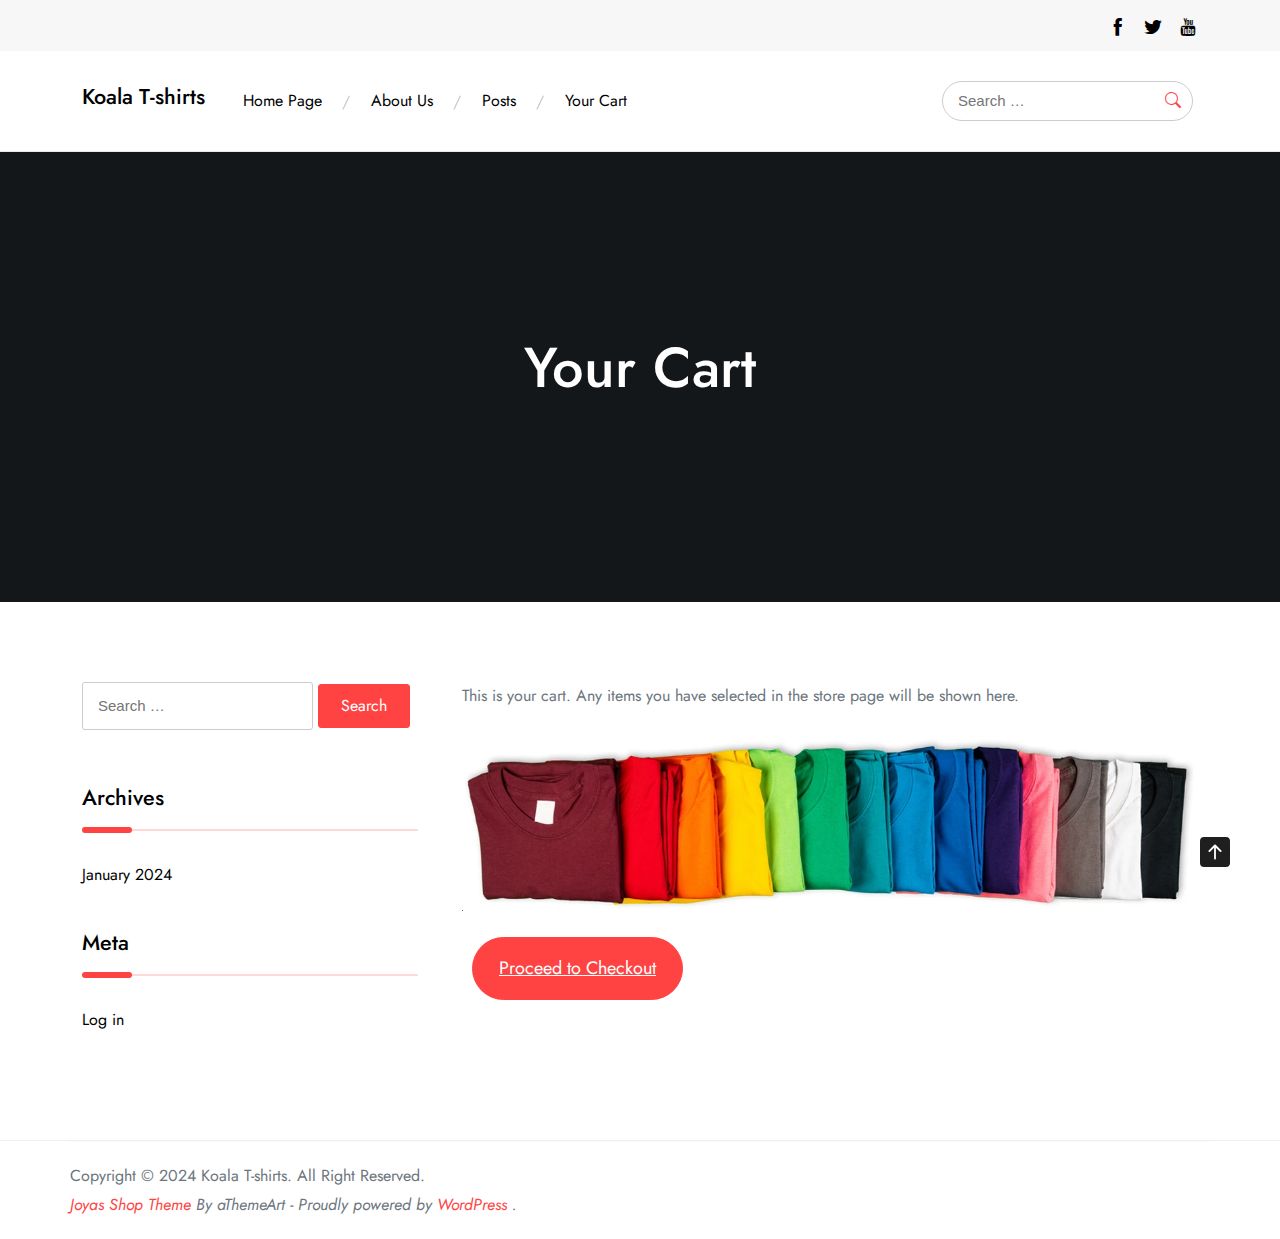
<file: yourcart.html>
<!doctype html>  <html lang="en-AU">  <head>  	<meta charset="UTF-8">  	<meta name="viewport" content="width=device-width, initial-scale=1">  	<link rel="profile" href="https://gmpg.org/xfn/11">  	  	<title>Your Cart &#8211; Koala T-shirts</title> <meta name='robots' content='max-image-preview:large' /> <link rel='dns-prefetch' href='//fonts.googleapis.com' /> <link rel="alternate" type="application/rss+xml" title="Koala T-shirts &raquo; Feed" href="wp-includes/feed.php" /> <link rel="alternate" type="application/rss+xml" title="Koala T-shirts &raquo; Comments Feed" href="wp-includes/comment.php" /> <script type="text/javascript">
/* <![CDATA[ */
window._wpemojiSettings = {"baseUrl":"https:\/\/s.w.org\/images\/core\/emoji\/14.0.0\/72x72\/","ext":".png","svgUrl":"https:\/\/s.w.org\/images\/core\/emoji\/14.0.0\/svg\/","svgExt":".svg","source":{"concatemoji":"http:\/\/localhost\/wordpress\/wp-includes\/js\/wp-emoji-release.min.js?ver=6.4.3"}};
/*! This file is auto-generated */
!function(i,n){var o,s,e;function c(e){try{var t={supportTests:e,timestamp:(new Date).valueOf()};sessionStorage.setItem(o,JSON.stringify(t))}catch(e){}}function p(e,t,n){e.clearRect(0,0,e.canvas.width,e.canvas.height),e.fillText(t,0,0);var t=new Uint32Array(e.getImageData(0,0,e.canvas.width,e.canvas.height).data),r=(e.clearRect(0,0,e.canvas.width,e.canvas.height),e.fillText(n,0,0),new Uint32Array(e.getImageData(0,0,e.canvas.width,e.canvas.height).data));return t.every(function(e,t){return e===r[t]})}function u(e,t,n){switch(t){case"flag":return n(e,"\ud83c\udff3\ufe0f\u200d\u26a7\ufe0f","\ud83c\udff3\ufe0f\u200b\u26a7\ufe0f")?!1:!n(e,"\ud83c\uddfa\ud83c\uddf3","\ud83c\uddfa\u200b\ud83c\uddf3")&&!n(e,"\ud83c\udff4\udb40\udc67\udb40\udc62\udb40\udc65\udb40\udc6e\udb40\udc67\udb40\udc7f","\ud83c\udff4\u200b\udb40\udc67\u200b\udb40\udc62\u200b\udb40\udc65\u200b\udb40\udc6e\u200b\udb40\udc67\u200b\udb40\udc7f");case"emoji":return!n(e,"\ud83e\udef1\ud83c\udffb\u200d\ud83e\udef2\ud83c\udfff","\ud83e\udef1\ud83c\udffb\u200b\ud83e\udef2\ud83c\udfff")}return!1}function f(e,t,n){var r="undefined"!=typeof WorkerGlobalScope&&self instanceof WorkerGlobalScope?new OffscreenCanvas(300,150):i.createElement("canvas"),a=r.getContext("2d",{willReadFrequently:!0}),o=(a.textBaseline="top",a.font="600 32px Arial",{});return e.forEach(function(e){o[e]=t(a,e,n)}),o}function t(e){var t=i.createElement("script");t.src=e,t.defer=!0,i.head.appendChild(t)}"undefined"!=typeof Promise&&(o="wpEmojiSettingsSupports",s=["flag","emoji"],n.supports={everything:!0,everythingExceptFlag:!0},e=new Promise(function(e){i.addEventListener("DOMContentLoaded",e,{once:!0})}),new Promise(function(t){var n=function(){try{var e=JSON.parse(sessionStorage.getItem(o));if("object"==typeof e&&"number"==typeof e.timestamp&&(new Date).valueOf()<e.timestamp+604800&&"object"==typeof e.supportTests)return e.supportTests}catch(e){}return null}();if(!n){if("undefined"!=typeof Worker&&"undefined"!=typeof OffscreenCanvas&&"undefined"!=typeof URL&&URL.createObjectURL&&"undefined"!=typeof Blob)try{var e="postMessage("+f.toString()+"("+[JSON.stringify(s),u.toString(),p.toString()].join(",")+"));",r=new Blob([e],{type:"text/javascript"}),a=new Worker(URL.createObjectURL(r),{name:"wpTestEmojiSupports"});return void(a.onmessage=function(e){c(n=e.data),a.terminate(),t(n)})}catch(e){}c(n=f(s,u,p))}t(n)}).then(function(e){for(var t in e)n.supports[t]=e[t],n.supports.everything=n.supports.everything&&n.supports[t],"flag"!==t&&(n.supports.everythingExceptFlag=n.supports.everythingExceptFlag&&n.supports[t]);n.supports.everythingExceptFlag=n.supports.everythingExceptFlag&&!n.supports.flag,n.DOMReady=!1,n.readyCallback=function(){n.DOMReady=!0}}).then(function(){return e}).then(function(){var e;n.supports.everything||(n.readyCallback(),(e=n.source||{}).concatemoji?t(e.concatemoji):e.wpemoji&&e.twemoji&&(t(e.twemoji),t(e.wpemoji)))}))}((window,document),window._wpemojiSettings);
/* ]]> */
</script> <style id='wp-emoji-styles-inline-css' type='text/css'>  	img.wp-smiley, img.emoji { 		display: inline !important; 		border: none !important; 		box-shadow: none !important; 		height: 1em !important; 		width: 1em !important; 		margin: 0 0.07em !important; 		vertical-align: -0.1em !important; 		background: none !important; 		padding: 0 !important; 	} </style> <link rel='stylesheet' id='wp-block-library-css' href='./css/dist-block-library-style.min.css' type='text/css' media='all' /> <style id='classic-theme-styles-inline-css' type='text/css'> /*! This file is auto-generated */ .wp-block-button__link{color:#fff;background-color:#32373c;border-radius:9999px;box-shadow:none;text-decoration:none;padding:calc(.667em + 2px) calc(1.333em + 2px);font-size:1.125em}.wp-block-file__button{background:#32373c;color:#fff;text-decoration:none} </style> <style id='global-styles-inline-css' type='text/css'> body{--wp--preset--color--black: #000000;--wp--preset--color--cyan-bluish-gray: #abb8c3;--wp--preset--color--white: #ffffff;--wp--preset--color--pale-pink: #f78da7;--wp--preset--color--vivid-red: #cf2e2e;--wp--preset--color--luminous-vivid-orange: #ff6900;--wp--preset--color--luminous-vivid-amber: #fcb900;--wp--preset--color--light-green-cyan: #7bdcb5;--wp--preset--color--vivid-green-cyan: #00d084;--wp--preset--color--pale-cyan-blue: #8ed1fc;--wp--preset--color--vivid-cyan-blue: #0693e3;--wp--preset--color--vivid-purple: #9b51e0;--wp--preset--gradient--vivid-cyan-blue-to-vivid-purple: linear-gradient(135deg,rgba(6,147,227,1) 0%,rgb(155,81,224) 100%);--wp--preset--gradient--light-green-cyan-to-vivid-green-cyan: linear-gradient(135deg,rgb(122,220,180) 0%,rgb(0,208,130) 100%);--wp--preset--gradient--luminous-vivid-amber-to-luminous-vivid-orange: linear-gradient(135deg,rgba(252,185,0,1) 0%,rgba(255,105,0,1) 100%);--wp--preset--gradient--luminous-vivid-orange-to-vivid-red: linear-gradient(135deg,rgba(255,105,0,1) 0%,rgb(207,46,46) 100%);--wp--preset--gradient--very-light-gray-to-cyan-bluish-gray: linear-gradient(135deg,rgb(238,238,238) 0%,rgb(169,184,195) 100%);--wp--preset--gradient--cool-to-warm-spectrum: linear-gradient(135deg,rgb(74,234,220) 0%,rgb(151,120,209) 20%,rgb(207,42,186) 40%,rgb(238,44,130) 60%,rgb(251,105,98) 80%,rgb(254,248,76) 100%);--wp--preset--gradient--blush-light-purple: linear-gradient(135deg,rgb(255,206,236) 0%,rgb(152,150,240) 100%);--wp--preset--gradient--blush-bordeaux: linear-gradient(135deg,rgb(254,205,165) 0%,rgb(254,45,45) 50%,rgb(107,0,62) 100%);--wp--preset--gradient--luminous-dusk: linear-gradient(135deg,rgb(255,203,112) 0%,rgb(199,81,192) 50%,rgb(65,88,208) 100%);--wp--preset--gradient--pale-ocean: linear-gradient(135deg,rgb(255,245,203) 0%,rgb(182,227,212) 50%,rgb(51,167,181) 100%);--wp--preset--gradient--electric-grass: linear-gradient(135deg,rgb(202,248,128) 0%,rgb(113,206,126) 100%);--wp--preset--gradient--midnight: linear-gradient(135deg,rgb(2,3,129) 0%,rgb(40,116,252) 100%);--wp--preset--font-size--small: 13px;--wp--preset--font-size--medium: 20px;--wp--preset--font-size--large: 36px;--wp--preset--font-size--x-large: 42px;--wp--preset--spacing--20: 0.44rem;--wp--preset--spacing--30: 0.67rem;--wp--preset--spacing--40: 1rem;--wp--preset--spacing--50: 1.5rem;--wp--preset--spacing--60: 2.25rem;--wp--preset--spacing--70: 3.38rem;--wp--preset--spacing--80: 5.06rem;--wp--preset--shadow--natural: 6px 6px 9px rgba(0, 0, 0, 0.2);--wp--preset--shadow--deep: 12px 12px 50px rgba(0, 0, 0, 0.4);--wp--preset--shadow--sharp: 6px 6px 0px rgba(0, 0, 0, 0.2);--wp--preset--shadow--outlined: 6px 6px 0px -3px rgba(255, 255, 255, 1), 6px 6px rgba(0, 0, 0, 1);--wp--preset--shadow--crisp: 6px 6px 0px rgba(0, 0, 0, 1);}:where(.is-layout-flex){gap: 0.5em;}:where(.is-layout-grid){gap: 0.5em;}body .is-layout-flow > .alignleft{float: left;margin-inline-start: 0;margin-inline-end: 2em;}body .is-layout-flow > .alignright{float: right;margin-inline-start: 2em;margin-inline-end: 0;}body .is-layout-flow > .aligncenter{margin-left: auto !important;margin-right: auto !important;}body .is-layout-constrained > .alignleft{float: left;margin-inline-start: 0;margin-inline-end: 2em;}body .is-layout-constrained > .alignright{float: right;margin-inline-start: 2em;margin-inline-end: 0;}body .is-layout-constrained > .aligncenter{margin-left: auto !important;margin-right: auto !important;}body .is-layout-constrained > :where(:not(.alignleft):not(.alignright):not(.alignfull)){max-width: var(--wp--style--global--content-size);margin-left: auto !important;margin-right: auto !important;}body .is-layout-constrained > .alignwide{max-width: var(--wp--style--global--wide-size);}body .is-layout-flex{display: flex;}body .is-layout-flex{flex-wrap: wrap;align-items: center;}body .is-layout-flex > *{margin: 0;}body .is-layout-grid{display: grid;}body .is-layout-grid > *{margin: 0;}:where(.wp-block-columns.is-layout-flex){gap: 2em;}:where(.wp-block-columns.is-layout-grid){gap: 2em;}:where(.wp-block-post-template.is-layout-flex){gap: 1.25em;}:where(.wp-block-post-template.is-layout-grid){gap: 1.25em;}.has-black-color{color: var(--wp--preset--color--black) !important;}.has-cyan-bluish-gray-color{color: var(--wp--preset--color--cyan-bluish-gray) !important;}.has-white-color{color: var(--wp--preset--color--white) !important;}.has-pale-pink-color{color: var(--wp--preset--color--pale-pink) !important;}.has-vivid-red-color{color: var(--wp--preset--color--vivid-red) !important;}.has-luminous-vivid-orange-color{color: var(--wp--preset--color--luminous-vivid-orange) !important;}.has-luminous-vivid-amber-color{color: var(--wp--preset--color--luminous-vivid-amber) !important;}.has-light-green-cyan-color{color: var(--wp--preset--color--light-green-cyan) !important;}.has-vivid-green-cyan-color{color: var(--wp--preset--color--vivid-green-cyan) !important;}.has-pale-cyan-blue-color{color: var(--wp--preset--color--pale-cyan-blue) !important;}.has-vivid-cyan-blue-color{color: var(--wp--preset--color--vivid-cyan-blue) !important;}.has-vivid-purple-color{color: var(--wp--preset--color--vivid-purple) !important;}.has-black-background-color{background-color: var(--wp--preset--color--black) !important;}.has-cyan-bluish-gray-background-color{background-color: var(--wp--preset--color--cyan-bluish-gray) !important;}.has-white-background-color{background-color: var(--wp--preset--color--white) !important;}.has-pale-pink-background-color{background-color: var(--wp--preset--color--pale-pink) !important;}.has-vivid-red-background-color{background-color: var(--wp--preset--color--vivid-red) !important;}.has-luminous-vivid-orange-background-color{background-color: var(--wp--preset--color--luminous-vivid-orange) !important;}.has-luminous-vivid-amber-background-color{background-color: var(--wp--preset--color--luminous-vivid-amber) !important;}.has-light-green-cyan-background-color{background-color: var(--wp--preset--color--light-green-cyan) !important;}.has-vivid-green-cyan-background-color{background-color: var(--wp--preset--color--vivid-green-cyan) !important;}.has-pale-cyan-blue-background-color{background-color: var(--wp--preset--color--pale-cyan-blue) !important;}.has-vivid-cyan-blue-background-color{background-color: var(--wp--preset--color--vivid-cyan-blue) !important;}.has-vivid-purple-background-color{background-color: var(--wp--preset--color--vivid-purple) !important;}.has-black-border-color{border-color: var(--wp--preset--color--black) !important;}.has-cyan-bluish-gray-border-color{border-color: var(--wp--preset--color--cyan-bluish-gray) !important;}.has-white-border-color{border-color: var(--wp--preset--color--white) !important;}.has-pale-pink-border-color{border-color: var(--wp--preset--color--pale-pink) !important;}.has-vivid-red-border-color{border-color: var(--wp--preset--color--vivid-red) !important;}.has-luminous-vivid-orange-border-color{border-color: var(--wp--preset--color--luminous-vivid-orange) !important;}.has-luminous-vivid-amber-border-color{border-color: var(--wp--preset--color--luminous-vivid-amber) !important;}.has-light-green-cyan-border-color{border-color: var(--wp--preset--color--light-green-cyan) !important;}.has-vivid-green-cyan-border-color{border-color: var(--wp--preset--color--vivid-green-cyan) !important;}.has-pale-cyan-blue-border-color{border-color: var(--wp--preset--color--pale-cyan-blue) !important;}.has-vivid-cyan-blue-border-color{border-color: var(--wp--preset--color--vivid-cyan-blue) !important;}.has-vivid-purple-border-color{border-color: var(--wp--preset--color--vivid-purple) !important;}.has-vivid-cyan-blue-to-vivid-purple-gradient-background{background: var(--wp--preset--gradient--vivid-cyan-blue-to-vivid-purple) !important;}.has-light-green-cyan-to-vivid-green-cyan-gradient-background{background: var(--wp--preset--gradient--light-green-cyan-to-vivid-green-cyan) !important;}.has-luminous-vivid-amber-to-luminous-vivid-orange-gradient-background{background: var(--wp--preset--gradient--luminous-vivid-amber-to-luminous-vivid-orange) !important;}.has-luminous-vivid-orange-to-vivid-red-gradient-background{background: var(--wp--preset--gradient--luminous-vivid-orange-to-vivid-red) !important;}.has-very-light-gray-to-cyan-bluish-gray-gradient-background{background: var(--wp--preset--gradient--very-light-gray-to-cyan-bluish-gray) !important;}.has-cool-to-warm-spectrum-gradient-background{background: var(--wp--preset--gradient--cool-to-warm-spectrum) !important;}.has-blush-light-purple-gradient-background{background: var(--wp--preset--gradient--blush-light-purple) !important;}.has-blush-bordeaux-gradient-background{background: var(--wp--preset--gradient--blush-bordeaux) !important;}.has-luminous-dusk-gradient-background{background: var(--wp--preset--gradient--luminous-dusk) !important;}.has-pale-ocean-gradient-background{background: var(--wp--preset--gradient--pale-ocean) !important;}.has-electric-grass-gradient-background{background: var(--wp--preset--gradient--electric-grass) !important;}.has-midnight-gradient-background{background: var(--wp--preset--gradient--midnight) !important;}.has-small-font-size{font-size: var(--wp--preset--font-size--small) !important;}.has-medium-font-size{font-size: var(--wp--preset--font-size--medium) !important;}.has-large-font-size{font-size: var(--wp--preset--font-size--large) !important;}.has-x-large-font-size{font-size: var(--wp--preset--font-size--x-large) !important;} .wp-block-navigation a:where(:not(.wp-element-button)){color: inherit;} :where(.wp-block-post-template.is-layout-flex){gap: 1.25em;}:where(.wp-block-post-template.is-layout-grid){gap: 1.25em;} :where(.wp-block-columns.is-layout-flex){gap: 2em;}:where(.wp-block-columns.is-layout-grid){gap: 2em;} .wp-block-pullquote{font-size: 1.5em;line-height: 1.6;} </style> <link rel='stylesheet' id='dashicons-css' href='./css/b5n-dashicons.min.css' type='text/css' media='all' /> <link rel='stylesheet' id='thickbox-css' href='./css/thickbox-thickbox.css' type='text/css' media='all' /> <link rel='stylesheet' id='joyas-shop-google-fonts-css' href='//fonts.googleapis.com/css?family=Jost%3A300%2C400%2C500%2C700%7CRoboto+Condensed%3A300%2C400&#038;display=swap&#038;ver=6.4.3' type='text/css' media='all' /> <link rel='stylesheet' id='bootstrap-css' href='./css/joyas-shop-vendors-bootstrap-css-bootstrap.css' type='text/css' media='all' /> <link rel='stylesheet' id='bi-icons-css' href='./css/joyas-shop-vendors-bi-icons-bootstrap-icons.css' type='text/css' media='all' /> <link rel='stylesheet' id='icofont-css' href='./css/joyas-shop-vendors-icofont-icofont.css' type='text/css' media='all' /> <link rel='stylesheet' id='scrollbar-css' href='./css/joyas-shop-vendors-scrollbar-simple-scrollbar.css' type='text/css' media='all' /> <link rel='stylesheet' id='joyas-shop-common-css' href='./css/joyas-shop-assets-css-joyas-shop-common.css' type='text/css' media='all' /> <link rel='stylesheet' id='joyas-shop-style-css' href='./css/joyas-shop-style.css' type='text/css' media='all' /> <style id='joyas-shop-style-inline-css' type='text/css'> :root {--primary-color:#6c757d; --secondary-color: #FF4343; --nav-h-color:#FF4343} </style>         <script>
            /* <![CDATA[ */
            var rcewpp = {
                "ajax_url":"wp-admin/admin-ajax.php",
                "nonce": "05594b1b2d",
                "home_url": "home.html",
                "settings_icon": 'wp-content/plugins/export-wp-page-to-static-html/admin/images/settings.png',
                "settings_hover_icon": 'wp-content/plugins/export-wp-page-to-static-html/admin/images/settings_hover.png'
            };
            /* ]]\> */
        </script>         <script type="text/javascript" src="./js/jquery-jquery.min.js" id="jquery-core-js"></script> <script type="text/javascript" src="./js/jquery-jquery-migrate.min.js" id="jquery-migrate-js"></script> <link rel="https://api.w.org/" href="http://localhost/wordpress/wp-json/" /><link rel="alternate" type="application/json" href="http://localhost/wordpress/wp-json/wp/v2/pages/19" /><link rel="EditURI" type="application/rsd+xml" title="RSD" href="xmlrpc.php?rsd" /> <meta name="generator" content="WordPress 6.4.3" /> <link rel="canonical" href="yourcart.html" /> <link rel='shortlink' href='http://localhost/wordpress/?p=19' /> <link rel="alternate" type="application/json+oembed" href="http://localhost/wordpress/wp-json/oembed/1.0/embed?url=http%3A%2F%2Flocalhost%2Fwordpress%2Fyour-cart%2F" /> <link rel="alternate" type="text/xml+oembed" href="http://localhost/wordpress/wp-json/oembed/1.0/embed?url=http%3A%2F%2Flocalhost%2Fwordpress%2Fyour-cart%2F&#038;format=xml" /> </head>    <body class="page-template-default page page-id-19 no-sidebar" >   <div id="page" class="site">        <a class="skip-link screen-reader-text" href="#content">Skip to content</a><div class="top-bar-menu">  		<div class="container"><div class="left-menu"></div><div class="right-menu"><div class="top-bar-menu"></div><ul class="social-links"><li class="social-item-facebook"><a href="http://facebook.com" target="_blank" rel="nofollow"><i class="icofont-facebook"></i></a></li><li class="social-item-twitter"><a href="http://twitter.com" target="_blank" rel="nofollow"><i class="icofont-twitter"></i></a></li><li class="social-item-youtube"><a href="http://youtube.com" target="_blank" rel="nofollow"><i class="icofont-youtube"></i></a></li></ul></div></div>  		</div><header id="masthead" class="site-header style_1">		<div class="navsticky">  		<div class="container">  			<div class="row align-items-center">  				<div class="col-xl-9 col-lg-9 col-sm-8 col-12 logo-wrap">  					<div class="d-flex align-items-center gap-3">  						<div class="logo-wrap"><h3><a href="home.html" rel="home" class="site-title">Koala T-shirts</a></h3></div>								<nav id="navbar" class="underline">  		<button class="joyas-shop-navbar-close"><i class="icofont-ui-close"></i></button>    		<ul class="joyas-main-menu navigation-menu"><li class="page_item page-item-2"><a href="home.html">Home Page</a></li> <li class="page_item page-item-8"><a href="about-us.html">About Us</a></li> <li class="page_item page-item-52"><a href="posts.html">Posts</a></li> <li class="page_item page-item-19 current_page_item"><a href="./your-cart.html" aria-current="page">Your Cart</a></li> </ul> 		  		</nav>          					</div>  				</div>  				<div class="col-xl-3 col-lg-3 col-sm-4 col-12 text-right logo-wrap">  					  						<ul class="header-icon d-flex justify-content-end">  	  <li class="flex-fill flex-grow-1">	 <form  method="get" class="search-form" action="">          <input type="search" class="search-field" placeholder="Search …" value="" name="s" />           <button type="submit"><i class="bi bi-search"></i></button>       </form>  	</li>  	   	<li class="toggle-list"><button class="joyas-shop-rd-navbar-toggle" tabindex="0" autofocus="true"><i class="icofont-navigation-menu"></i></button></li>  	</ul>  	 						  					  			   	</div>  			</div>  		</div>  		</div>	  		</header>        	             <div id="static_header_banner">                                         			  		    	<div class="content-text">  		            <div class="container">  		               	<div class="site-header-text-wrap"><h1 class="page-title-text">Your Cart</h1></div>		            </div>  		        </div>  		    </div>  		    	<div id="content" class="site-content"  >  <div id="primary" class="content-area container">          				<div class="row"><div class="col-xl-8 col-md-8 col-12 order-2">  	   					<main id="main" class="site-main">	        		    <article id="post-19" class="joyas-shop-single-post post-19 page type-page status-publish hentry">     	     <div class="post">                   		<div class="content-wrap"> <p>This is your cart. Any items you have selected in the store page will be shown here.</p>    <figure class="wp-block-gallery has-nested-images columns-default is-cropped wp-block-gallery-1 is-layout-flex wp-block-gallery-is-layout-flex"> <figure class="wp-block-image size-large"><img fetchpriority="high" decoding="async" width="1088" height="261" data-id="34" src="./images/2024-02-banner.png" alt="" class="wp-image-34"/></figure> </figure>    <div class="wp-block-group is-layout-constrained wp-block-group-is-layout-constrained"><div class="wp-block-group__inner-container"> <div class="wp-block-buttons is-layout-flex wp-block-buttons-is-layout-flex"> <div class="wp-block-button is-style-fill"><a class="wp-block-button__link wp-element-button">Proceed to Checkout</a></div> </div> </div></div> </div>                             <div class="clearfix"></div>      </div>       </article><!-- #post-19 -->        		    </main>  	   			</div>	<div class="col-xl-4 col-md-4 col-12 order-1 joyas-shop-sidebar">  		  <aside id="secondary" class="widget-area">  	        <div id="search" class="widget widget_search">  			<form role="search" method="get" class="search-form" action=""> 				<label> 					<span class="screen-reader-text">Search for:</span> 					<input type="search" class="search-field" placeholder="Search &hellip;" value="" name="s" /> 				</label> 				<input type="submit" class="search-submit" value="Search" /> 			</form>		</div>  		<div id="archives" class="widget">  			<h3 class="widget-title"><span>Archives</span></h3>  			<ul>	<li><a href='2024/01/'>January 2024</a></li> </ul>  		</div>  		<div id="meta" class="widget">  			<h3 class="widget-title"><span>Meta</span></h3>  			<ul>  								<li><a href="wp-login.php">Log in</a></li>  							</ul>  		</div>      </aside><!-- #secondary -->  	</div>  	</div></div>  	</div><!-- #content -->    	 <footer id="colophon" class="site-footer">         <div class="footer_widget_wrap">           <div class="container">              <div class="row joyas-shop-flex">                              </div>           </div>             </div>          <div class="container site_info">  					<div class="row"><div class="col-12">Copyright &copy; 2024 Koala T-shirts. All Right Reserved.<span class="dev_info"> <a href="https://athemeart.net/downloads/joyas/" target="_blank" rel="nofollow">Joyas Shop Theme</a> By aThemeArt - Proudly powered by <a href="https://en-au.wordpress.org" target="_blank" rel="nofollow">WordPress</a> .</span></div>	</div>  		  		</div></footer><a id="backToTop" class="ui-to-top active"><i class="bi bi-arrow-up-square-fill"></i></a></div><!-- #page -->    <style id='core-block-supports-inline-css' type='text/css'> .wp-block-gallery.wp-block-gallery-1{--wp--style--unstable-gallery-gap:var( --wp--style--gallery-gap-default, var( --gallery-block--gutter-size, var( --wp--style--block-gap, 0.5em ) ) );gap:var( --wp--style--gallery-gap-default, var( --gallery-block--gutter-size, var( --wp--style--block-gap, 0.5em ) ) );} </style> <script type="text/javascript" src="./js/joyas-shop-vendors-bootstrap-js-bootstrap.js" id="bootstrap-js"></script> <script type="text/javascript" src="./js/joyas-shop-vendors-scrollbar-simple-scrollbar.js" id="scrollbar-js-js"></script> <script type="text/javascript" src="./js/joyas-shop-vendors-customselect.js" id="customselect-js"></script> <script type="text/javascript" src="./js/joyas-shop-vendors-owl-carousel-owl.carousel.js" id="owl-carousel-js-js"></script> <script type="text/javascript" src="./js/joyas-shop-vendors-sticky-sidebar-jquery.sticky-sidebar.js" id="sticky-sidebar-js"></script> <script type="text/javascript" id="thickbox-js-extra">
/* <![CDATA[ */
var thickboxL10n = {"next":"Next >","prev":"< Prev","image":"Image","of":"of","close":"Close","noiframes":"This feature requires inline frames. You have iframes disabled or your browser does not support them.","loadingAnimation":"http:\/\/localhost\/wordpress\/wp-includes\/js\/thickbox\/loadingAnimation.gif"};
/* ]]> */
</script> <script type="text/javascript" src="./js/thickbox-thickbox.js" id="thickbox-js"></script> <script type="text/javascript" src="./js/joyas-shop-assets-js-joyas-shop.js" id="joyas-shop-js-js"></script>   </body>  </html>
</file>
<file: css/thickbox-thickbox.css>
#TB_overlay {
	background: #000;
	opacity: 0.7;
	filter: alpha(opacity=70);
	position: fixed;
	top: 0;
	right: 0;
	bottom: 0;
	left: 0;
	z-index: 100050; /* Above DFW. */
}

#TB_window {
	position: fixed;
	background-color: #fff;
	z-index: 100050; /* Above DFW. */
	visibility: hidden;
	text-align: left;
	top: 50%;
	left: 50%;
	-webkit-box-shadow: 0 3px 6px rgba( 0, 0, 0, 0.3 );
	box-shadow: 0 3px 6px rgba( 0, 0, 0, 0.3 );
}

#TB_window img#TB_Image {
	display: block;
	margin: 15px 0 0 15px;
	border-right: 1px solid #ccc;
	border-bottom: 1px solid #ccc;
	border-top: 1px solid #666;
	border-left: 1px solid #666;
}

#TB_caption{
	height: 25px;
	padding: 7px 30px 10px 25px;
	float: left;
}

#TB_closeWindow {
	height: 25px;
	padding: 11px 25px 10px 0;
	float: right;
}

#TB_closeWindowButton {
	position: absolute;
	left: auto;
	right: 0;
	width: 29px;
	height: 29px;
	border: 0;
	padding: 0;
	background: none;
	cursor: pointer;
	outline: none;
	-webkit-transition: color .1s ease-in-out, background .1s ease-in-out;
	transition: color .1s ease-in-out, background .1s ease-in-out;
}

#TB_ajaxWindowTitle {
	float: left;
	font-weight: 600;
	line-height: 29px;
	overflow: hidden;
	padding: 0 29px 0 10px;
	text-overflow: ellipsis;
	white-space: nowrap;
	width: calc( 100% - 39px );
}

#TB_title {
	background: #fcfcfc;
	border-bottom: 1px solid #ddd;
	height: 29px;
}

#TB_ajaxContent {
	clear: both;
	padding: 2px 15px 15px 15px;
	overflow: auto;
	text-align: left;
	line-height: 1.4em;
}

#TB_ajaxContent.TB_modal {
	padding: 15px;
}

#TB_ajaxContent p {
	padding: 5px 0px 5px 0px;
}

#TB_load {
	position: fixed;
	display: none;
	z-index: 100050;
	top: 50%;
	left: 50%;
	background-color: #E8E8E8;
	border: 1px solid #555;
	margin: -45px 0 0 -125px;
	padding: 40px 15px 15px;
}

#TB_HideSelect {
	z-index: 99;
	position: fixed;
	top: 0;
	left: 0;
	background-color: #fff;
	border: none;
	filter: alpha(opacity=0);
	opacity: 0;
	height: 100%;
	width: 100%;
}

#TB_iframeContent {
	clear: both;
	border: none;
}

.tb-close-icon {
	display: block;
	color: #666;
	text-align: center;
	line-height: 29px;
	width: 29px;
	height: 29px;
	position: absolute;
	top: 0;
	right: 0;
}

.tb-close-icon:before {
	content: "\f158";
	font: normal 20px/29px dashicons;
	speak: never;
	-webkit-font-smoothing: antialiased;
	-moz-osx-font-smoothing: grayscale;
}

#TB_closeWindowButton:hover .tb-close-icon,
#TB_closeWindowButton:focus .tb-close-icon {
	color: #006799;
}

#TB_closeWindowButton:focus .tb-close-icon {
	-webkit-box-shadow:
		0 0 0 1px #5b9dd9,
		0 0 2px 1px rgba(30, 140, 190, .8);
	box-shadow:
		0 0 0 1px #5b9dd9,
		0 0 2px 1px rgba(30, 140, 190, .8);
}
</file>
<file: css/joyas-shop-vendors-scrollbar-simple-scrollbar.css>
.ss-wrapper {
  overflow: hidden;
  width: 100%;
  height: 100%;
  position: relative;
  z-index: 1;
  float: left;
}

.ss-content {
  height: 100%;
  width: calc(100% + 18px);
  padding: 0 0 0 0;
  position: relative;
  overflow-x: auto;
  overflow-y: scroll;
  box-sizing: border-box;
}

.ss-content.rtl {
  width: calc(100% + 18px);
  right: auto;
}

.ss-scroll {
  position: relative;
  background: rgba(0, 0, 0, 0.1);
  width: 9px;
  border-radius: 4px;
  top: 0;
  z-index: 2;
  cursor: pointer;
  opacity: 0;
  transition: opacity 0.25s linear;
}

.ss-hidden {
  display: none;
}

.ss-container:hover .ss-scroll,
.ss-container:active .ss-scroll {
  opacity: 1;
}

.ss-grabbed {
  -o-user-select: none;
  -ms-user-select: none;
  -moz-user-select: none;
  -webkit-user-select: none;
  user-select: none;
}
</file>
<file: css/dist-block-library-style.min.css>
@charset "UTF-8";.wp-block-archives{box-sizing:border-box}.wp-block-archives-dropdown label{display:block}.wp-block-avatar{line-height:0}.wp-block-avatar,.wp-block-avatar img{box-sizing:border-box}.wp-block-avatar.aligncenter{text-align:center}.wp-block-audio{box-sizing:border-box}.wp-block-audio figcaption{margin-bottom:1em;margin-top:.5em}.wp-block-audio audio{min-width:300px;width:100%}.wp-block-button__link{box-sizing:border-box;cursor:pointer;display:inline-block;text-align:center;word-break:break-word}.wp-block-button__link.aligncenter{text-align:center}.wp-block-button__link.alignright{text-align:right}:where(.wp-block-button__link){border-radius:9999px;box-shadow:none;padding:calc(.667em + 2px) calc(1.333em + 2px);text-decoration:none}.wp-block-button[style*=text-decoration] .wp-block-button__link{text-decoration:inherit}.wp-block-buttons>.wp-block-button.has-custom-width{max-width:none}.wp-block-buttons>.wp-block-button.has-custom-width .wp-block-button__link{width:100%}.wp-block-buttons>.wp-block-button.has-custom-font-size .wp-block-button__link{font-size:inherit}.wp-block-buttons>.wp-block-button.wp-block-button__width-25{width:calc(25% - var(--wp--style--block-gap, .5em)*.75)}.wp-block-buttons>.wp-block-button.wp-block-button__width-50{width:calc(50% - var(--wp--style--block-gap, .5em)*.5)}.wp-block-buttons>.wp-block-button.wp-block-button__width-75{width:calc(75% - var(--wp--style--block-gap, .5em)*.25)}.wp-block-buttons>.wp-block-button.wp-block-button__width-100{flex-basis:100%;width:100%}.wp-block-buttons.is-vertical>.wp-block-button.wp-block-button__width-25{width:25%}.wp-block-buttons.is-vertical>.wp-block-button.wp-block-button__width-50{width:50%}.wp-block-buttons.is-vertical>.wp-block-button.wp-block-button__width-75{width:75%}.wp-block-button.is-style-squared,.wp-block-button__link.wp-block-button.is-style-squared{border-radius:0}.wp-block-button.no-border-radius,.wp-block-button__link.no-border-radius{border-radius:0!important}.wp-block-button .wp-block-button__link.is-style-outline,.wp-block-button.is-style-outline>.wp-block-button__link{border:2px solid;padding:.667em 1.333em}.wp-block-button .wp-block-button__link.is-style-outline:not(.has-text-color),.wp-block-button.is-style-outline>.wp-block-button__link:not(.has-text-color){color:currentColor}.wp-block-button .wp-block-button__link.is-style-outline:not(.has-background),.wp-block-button.is-style-outline>.wp-block-button__link:not(.has-background){background-color:transparent;background-image:none}.wp-block-button .wp-block-button__link:where(.has-border-color){border-width:initial}.wp-block-button .wp-block-button__link:where([style*=border-top-color]){border-top-width:medium}.wp-block-button .wp-block-button__link:where([style*=border-right-color]){border-right-width:medium}.wp-block-button .wp-block-button__link:where([style*=border-bottom-color]){border-bottom-width:medium}.wp-block-button .wp-block-button__link:where([style*=border-left-color]){border-left-width:medium}.wp-block-button .wp-block-button__link:where([style*=border-style]){border-width:initial}.wp-block-button .wp-block-button__link:where([style*=border-top-style]){border-top-width:medium}.wp-block-button .wp-block-button__link:where([style*=border-right-style]){border-right-width:medium}.wp-block-button .wp-block-button__link:where([style*=border-bottom-style]){border-bottom-width:medium}.wp-block-button .wp-block-button__link:where([style*=border-left-style]){border-left-width:medium}.wp-block-buttons.is-vertical{flex-direction:column}.wp-block-buttons.is-vertical>.wp-block-button:last-child{margin-bottom:0}.wp-block-buttons>.wp-block-button{display:inline-block;margin:0}.wp-block-buttons.is-content-justification-left{justify-content:flex-start}.wp-block-buttons.is-content-justification-left.is-vertical{align-items:flex-start}.wp-block-buttons.is-content-justification-center{justify-content:center}.wp-block-buttons.is-content-justification-center.is-vertical{align-items:center}.wp-block-buttons.is-content-justification-right{justify-content:flex-end}.wp-block-buttons.is-content-justification-right.is-vertical{align-items:flex-end}.wp-block-buttons.is-content-justification-space-between{justify-content:space-between}.wp-block-buttons.aligncenter{text-align:center}.wp-block-buttons:not(.is-content-justification-space-between,.is-content-justification-right,.is-content-justification-left,.is-content-justification-center) .wp-block-button.aligncenter{margin-left:auto;margin-right:auto;width:100%}.wp-block-buttons[style*=text-decoration] .wp-block-button,.wp-block-buttons[style*=text-decoration] .wp-block-button__link{text-decoration:inherit}.wp-block-buttons.has-custom-font-size .wp-block-button__link{font-size:inherit}.wp-block-button.aligncenter,.wp-block-calendar{text-align:center}.wp-block-calendar td,.wp-block-calendar th{border:1px solid;padding:.25em}.wp-block-calendar th{font-weight:400}.wp-block-calendar caption{background-color:inherit}.wp-block-calendar table{border-collapse:collapse;width:100%}.wp-block-calendar table:where(:not(.has-text-color)){color:#40464d}.wp-block-calendar table:where(:not(.has-text-color)) td,.wp-block-calendar table:where(:not(.has-text-color)) th{border-color:#ddd}.wp-block-calendar table.has-background th{background-color:inherit}.wp-block-calendar table.has-text-color th{color:inherit}:where(.wp-block-calendar table:not(.has-background) th){background:#ddd}.wp-block-categories{box-sizing:border-box}.wp-block-categories.alignleft{margin-right:2em}.wp-block-categories.alignright{margin-left:2em}.wp-block-categories.wp-block-categories-dropdown.aligncenter{text-align:center}.wp-block-code{box-sizing:border-box}.wp-block-code code{display:block;font-family:inherit;overflow-wrap:break-word;white-space:pre-wrap}.wp-block-columns{align-items:normal!important;box-sizing:border-box;display:flex;flex-wrap:wrap!important}@media (min-width:782px){.wp-block-columns{flex-wrap:nowrap!important}}.wp-block-columns.are-vertically-aligned-top{align-items:flex-start}.wp-block-columns.are-vertically-aligned-center{align-items:center}.wp-block-columns.are-vertically-aligned-bottom{align-items:flex-end}@media (max-width:781px){.wp-block-columns:not(.is-not-stacked-on-mobile)>.wp-block-column{flex-basis:100%!important}}@media (min-width:782px){.wp-block-columns:not(.is-not-stacked-on-mobile)>.wp-block-column{flex-basis:0;flex-grow:1}.wp-block-columns:not(.is-not-stacked-on-mobile)>.wp-block-column[style*=flex-basis]{flex-grow:0}}.wp-block-columns.is-not-stacked-on-mobile{flex-wrap:nowrap!important}.wp-block-columns.is-not-stacked-on-mobile>.wp-block-column{flex-basis:0;flex-grow:1}.wp-block-columns.is-not-stacked-on-mobile>.wp-block-column[style*=flex-basis]{flex-grow:0}:where(.wp-block-columns){margin-bottom:1.75em}:where(.wp-block-columns.has-background){padding:1.25em 2.375em}.wp-block-column{flex-grow:1;min-width:0;overflow-wrap:break-word;word-break:break-word}.wp-block-column.is-vertically-aligned-top{align-self:flex-start}.wp-block-column.is-vertically-aligned-center{align-self:center}.wp-block-column.is-vertically-aligned-bottom{align-self:flex-end}.wp-block-column.is-vertically-aligned-stretch{align-self:stretch}.wp-block-column.is-vertically-aligned-bottom,.wp-block-column.is-vertically-aligned-center,.wp-block-column.is-vertically-aligned-top{width:100%}.wp-block-post-comments{box-sizing:border-box}.wp-block-post-comments .alignleft{float:left}.wp-block-post-comments .alignright{float:right}.wp-block-post-comments .navigation:after{clear:both;content:"";display:table}.wp-block-post-comments .commentlist{clear:both;list-style:none;margin:0;padding:0}.wp-block-post-comments .commentlist .comment{min-height:2.25em;padding-left:3.25em}.wp-block-post-comments .commentlist .comment p{font-size:1em;line-height:1.8;margin:1em 0}.wp-block-post-comments .commentlist .children{list-style:none;margin:0;padding:0}.wp-block-post-comments .comment-author{line-height:1.5}.wp-block-post-comments .comment-author .avatar{border-radius:1.5em;display:block;float:left;height:2.5em;margin-right:.75em;margin-top:.5em;width:2.5em}.wp-block-post-comments .comment-author cite{font-style:normal}.wp-block-post-comments .comment-meta{font-size:.875em;line-height:1.5}.wp-block-post-comments .comment-meta b{font-weight:400}.wp-block-post-comments .comment-meta .comment-awaiting-moderation{display:block;margin-bottom:1em;margin-top:1em}.wp-block-post-comments .comment-body .commentmetadata{font-size:.875em}.wp-block-post-comments .comment-form-author label,.wp-block-post-comments .comment-form-comment label,.wp-block-post-comments .comment-form-email label,.wp-block-post-comments .comment-form-url label{display:block;margin-bottom:.25em}.wp-block-post-comments .comment-form input:not([type=submit]):not([type=checkbox]),.wp-block-post-comments .comment-form textarea{box-sizing:border-box;display:block;width:100%}.wp-block-post-comments .comment-form-cookies-consent{display:flex;gap:.25em}.wp-block-post-comments .comment-form-cookies-consent #wp-comment-cookies-consent{margin-top:.35em}.wp-block-post-comments .comment-reply-title{margin-bottom:0}.wp-block-post-comments .comment-reply-title :where(small){font-size:var(--wp--preset--font-size--medium,smaller);margin-left:.5em}.wp-block-post-comments .reply{font-size:.875em;margin-bottom:1.4em}.wp-block-post-comments input:not([type=submit]),.wp-block-post-comments textarea{border:1px solid #949494;font-family:inherit;font-size:1em}.wp-block-post-comments input:not([type=submit]):not([type=checkbox]),.wp-block-post-comments textarea{padding:calc(.667em + 2px)}:where(.wp-block-post-comments input[type=submit]){border:none}.wp-block-comments-pagination>.wp-block-comments-pagination-next,.wp-block-comments-pagination>.wp-block-comments-pagination-numbers,.wp-block-comments-pagination>.wp-block-comments-pagination-previous{margin-bottom:.5em;margin-right:.5em}.wp-block-comments-pagination>.wp-block-comments-pagination-next:last-child,.wp-block-comments-pagination>.wp-block-comments-pagination-numbers:last-child,.wp-block-comments-pagination>.wp-block-comments-pagination-previous:last-child{margin-right:0}.wp-block-comments-pagination .wp-block-comments-pagination-previous-arrow{display:inline-block;margin-right:1ch}.wp-block-comments-pagination .wp-block-comments-pagination-previous-arrow:not(.is-arrow-chevron){transform:scaleX(1)}.wp-block-comments-pagination .wp-block-comments-pagination-next-arrow{display:inline-block;margin-left:1ch}.wp-block-comments-pagination .wp-block-comments-pagination-next-arrow:not(.is-arrow-chevron){transform:scaleX(1)}.wp-block-comments-pagination.aligncenter{justify-content:center}.wp-block-comment-template{box-sizing:border-box;list-style:none;margin-bottom:0;max-width:100%;padding:0}.wp-block-comment-template li{clear:both}.wp-block-comment-template ol{list-style:none;margin-bottom:0;max-width:100%;padding-left:2rem}.wp-block-comment-template.alignleft{float:left}.wp-block-comment-template.aligncenter{margin-left:auto;margin-right:auto;width:-moz-fit-content;width:fit-content}.wp-block-comment-template.alignright{float:right}.wp-block-cover,.wp-block-cover-image{align-items:center;background-position:50%;box-sizing:border-box;display:flex;justify-content:center;min-height:430px;overflow:hidden;overflow:clip;padding:1em;position:relative}.wp-block-cover .has-background-dim:not([class*=-background-color]),.wp-block-cover-image .has-background-dim:not([class*=-background-color]),.wp-block-cover-image.has-background-dim:not([class*=-background-color]),.wp-block-cover.has-background-dim:not([class*=-background-color]){background-color:#000}.wp-block-cover .has-background-dim.has-background-gradient,.wp-block-cover-image .has-background-dim.has-background-gradient{background-color:transparent}.wp-block-cover-image.has-background-dim:before,.wp-block-cover.has-background-dim:before{background-color:inherit;content:""}.wp-block-cover .wp-block-cover__background,.wp-block-cover .wp-block-cover__gradient-background,.wp-block-cover-image .wp-block-cover__background,.wp-block-cover-image .wp-block-cover__gradient-background,.wp-block-cover-image.has-background-dim:not(.has-background-gradient):before,.wp-block-cover.has-background-dim:not(.has-background-gradient):before{bottom:0;left:0;opacity:.5;position:absolute;right:0;top:0;z-index:1}.wp-block-cover-image.has-background-dim.has-background-dim-10 .wp-block-cover__background,.wp-block-cover-image.has-background-dim.has-background-dim-10 .wp-block-cover__gradient-background,.wp-block-cover-image.has-background-dim.has-background-dim-10:not(.has-background-gradient):before,.wp-block-cover.has-background-dim.has-background-dim-10 .wp-block-cover__background,.wp-block-cover.has-background-dim.has-background-dim-10 .wp-block-cover__gradient-background,.wp-block-cover.has-background-dim.has-background-dim-10:not(.has-background-gradient):before{opacity:.1}.wp-block-cover-image.has-background-dim.has-background-dim-20 .wp-block-cover__background,.wp-block-cover-image.has-background-dim.has-background-dim-20 .wp-block-cover__gradient-background,.wp-block-cover-image.has-background-dim.has-background-dim-20:not(.has-background-gradient):before,.wp-block-cover.has-background-dim.has-background-dim-20 .wp-block-cover__background,.wp-block-cover.has-background-dim.has-background-dim-20 .wp-block-cover__gradient-background,.wp-block-cover.has-background-dim.has-background-dim-20:not(.has-background-gradient):before{opacity:.2}.wp-block-cover-image.has-background-dim.has-background-dim-30 .wp-block-cover__background,.wp-block-cover-image.has-background-dim.has-background-dim-30 .wp-block-cover__gradient-background,.wp-block-cover-image.has-background-dim.has-background-dim-30:not(.has-background-gradient):before,.wp-block-cover.has-background-dim.has-background-dim-30 .wp-block-cover__background,.wp-block-cover.has-background-dim.has-background-dim-30 .wp-block-cover__gradient-background,.wp-block-cover.has-background-dim.has-background-dim-30:not(.has-background-gradient):before{opacity:.3}.wp-block-cover-image.has-background-dim.has-background-dim-40 .wp-block-cover__background,.wp-block-cover-image.has-background-dim.has-background-dim-40 .wp-block-cover__gradient-background,.wp-block-cover-image.has-background-dim.has-background-dim-40:not(.has-background-gradient):before,.wp-block-cover.has-background-dim.has-background-dim-40 .wp-block-cover__background,.wp-block-cover.has-background-dim.has-background-dim-40 .wp-block-cover__gradient-background,.wp-block-cover.has-background-dim.has-background-dim-40:not(.has-background-gradient):before{opacity:.4}.wp-block-cover-image.has-background-dim.has-background-dim-50 .wp-block-cover__background,.wp-block-cover-image.has-background-dim.has-background-dim-50 .wp-block-cover__gradient-background,.wp-block-cover-image.has-background-dim.has-background-dim-50:not(.has-background-gradient):before,.wp-block-cover.has-background-dim.has-background-dim-50 .wp-block-cover__background,.wp-block-cover.has-background-dim.has-background-dim-50 .wp-block-cover__gradient-background,.wp-block-cover.has-background-dim.has-background-dim-50:not(.has-background-gradient):before{opacity:.5}.wp-block-cover-image.has-background-dim.has-background-dim-60 .wp-block-cover__background,.wp-block-cover-image.has-background-dim.has-background-dim-60 .wp-block-cover__gradient-background,.wp-block-cover-image.has-background-dim.has-background-dim-60:not(.has-background-gradient):before,.wp-block-cover.has-background-dim.has-background-dim-60 .wp-block-cover__background,.wp-block-cover.has-background-dim.has-background-dim-60 .wp-block-cover__gradient-background,.wp-block-cover.has-background-dim.has-background-dim-60:not(.has-background-gradient):before{opacity:.6}.wp-block-cover-image.has-background-dim.has-background-dim-70 .wp-block-cover__background,.wp-block-cover-image.has-background-dim.has-background-dim-70 .wp-block-cover__gradient-background,.wp-block-cover-image.has-background-dim.has-background-dim-70:not(.has-background-gradient):before,.wp-block-cover.has-background-dim.has-background-dim-70 .wp-block-cover__background,.wp-block-cover.has-background-dim.has-background-dim-70 .wp-block-cover__gradient-background,.wp-block-cover.has-background-dim.has-background-dim-70:not(.has-background-gradient):before{opacity:.7}.wp-block-cover-image.has-background-dim.has-background-dim-80 .wp-block-cover__background,.wp-block-cover-image.has-background-dim.has-background-dim-80 .wp-block-cover__gradient-background,.wp-block-cover-image.has-background-dim.has-background-dim-80:not(.has-background-gradient):before,.wp-block-cover.has-background-dim.has-background-dim-80 .wp-block-cover__background,.wp-block-cover.has-background-dim.has-background-dim-80 .wp-block-cover__gradient-background,.wp-block-cover.has-background-dim.has-background-dim-80:not(.has-background-gradient):before{opacity:.8}.wp-block-cover-image.has-background-dim.has-background-dim-90 .wp-block-cover__background,.wp-block-cover-image.has-background-dim.has-background-dim-90 .wp-block-cover__gradient-background,.wp-block-cover-image.has-background-dim.has-background-dim-90:not(.has-background-gradient):before,.wp-block-cover.has-background-dim.has-background-dim-90 .wp-block-cover__background,.wp-block-cover.has-background-dim.has-background-dim-90 .wp-block-cover__gradient-background,.wp-block-cover.has-background-dim.has-background-dim-90:not(.has-background-gradient):before{opacity:.9}.wp-block-cover-image.has-background-dim.has-background-dim-100 .wp-block-cover__background,.wp-block-cover-image.has-background-dim.has-background-dim-100 .wp-block-cover__gradient-background,.wp-block-cover-image.has-background-dim.has-background-dim-100:not(.has-background-gradient):before,.wp-block-cover.has-background-dim.has-background-dim-100 .wp-block-cover__background,.wp-block-cover.has-background-dim.has-background-dim-100 .wp-block-cover__gradient-background,.wp-block-cover.has-background-dim.has-background-dim-100:not(.has-background-gradient):before{opacity:1}.wp-block-cover .wp-block-cover__background.has-background-dim.has-background-dim-0,.wp-block-cover .wp-block-cover__gradient-background.has-background-dim.has-background-dim-0,.wp-block-cover-image .wp-block-cover__background.has-background-dim.has-background-dim-0,.wp-block-cover-image .wp-block-cover__gradient-background.has-background-dim.has-background-dim-0{opacity:0}.wp-block-cover .wp-block-cover__background.has-background-dim.has-background-dim-10,.wp-block-cover .wp-block-cover__gradient-background.has-background-dim.has-background-dim-10,.wp-block-cover-image .wp-block-cover__background.has-background-dim.has-background-dim-10,.wp-block-cover-image .wp-block-cover__gradient-background.has-background-dim.has-background-dim-10{opacity:.1}.wp-block-cover .wp-block-cover__background.has-background-dim.has-background-dim-20,.wp-block-cover .wp-block-cover__gradient-background.has-background-dim.has-background-dim-20,.wp-block-cover-image .wp-block-cover__background.has-background-dim.has-background-dim-20,.wp-block-cover-image .wp-block-cover__gradient-background.has-background-dim.has-background-dim-20{opacity:.2}.wp-block-cover .wp-block-cover__background.has-background-dim.has-background-dim-30,.wp-block-cover .wp-block-cover__gradient-background.has-background-dim.has-background-dim-30,.wp-block-cover-image .wp-block-cover__background.has-background-dim.has-background-dim-30,.wp-block-cover-image .wp-block-cover__gradient-background.has-background-dim.has-background-dim-30{opacity:.3}.wp-block-cover .wp-block-cover__background.has-background-dim.has-background-dim-40,.wp-block-cover .wp-block-cover__gradient-background.has-background-dim.has-background-dim-40,.wp-block-cover-image .wp-block-cover__background.has-background-dim.has-background-dim-40,.wp-block-cover-image .wp-block-cover__gradient-background.has-background-dim.has-background-dim-40{opacity:.4}.wp-block-cover .wp-block-cover__background.has-background-dim.has-background-dim-50,.wp-block-cover .wp-block-cover__gradient-background.has-background-dim.has-background-dim-50,.wp-block-cover-image .wp-block-cover__background.has-background-dim.has-background-dim-50,.wp-block-cover-image .wp-block-cover__gradient-background.has-background-dim.has-background-dim-50{opacity:.5}.wp-block-cover .wp-block-cover__background.has-background-dim.has-background-dim-60,.wp-block-cover .wp-block-cover__gradient-background.has-background-dim.has-background-dim-60,.wp-block-cover-image .wp-block-cover__background.has-background-dim.has-background-dim-60,.wp-block-cover-image .wp-block-cover__gradient-background.has-background-dim.has-background-dim-60{opacity:.6}.wp-block-cover .wp-block-cover__background.has-background-dim.has-background-dim-70,.wp-block-cover .wp-block-cover__gradient-background.has-background-dim.has-background-dim-70,.wp-block-cover-image .wp-block-cover__background.has-background-dim.has-background-dim-70,.wp-block-cover-image .wp-block-cover__gradient-background.has-background-dim.has-background-dim-70{opacity:.7}.wp-block-cover .wp-block-cover__background.has-background-dim.has-background-dim-80,.wp-block-cover .wp-block-cover__gradient-background.has-background-dim.has-background-dim-80,.wp-block-cover-image .wp-block-cover__background.has-background-dim.has-background-dim-80,.wp-block-cover-image .wp-block-cover__gradient-background.has-background-dim.has-background-dim-80{opacity:.8}.wp-block-cover .wp-block-cover__background.has-background-dim.has-background-dim-90,.wp-block-cover .wp-block-cover__gradient-background.has-background-dim.has-background-dim-90,.wp-block-cover-image .wp-block-cover__background.has-background-dim.has-background-dim-90,.wp-block-cover-image .wp-block-cover__gradient-background.has-background-dim.has-background-dim-90{opacity:.9}.wp-block-cover .wp-block-cover__background.has-background-dim.has-background-dim-100,.wp-block-cover .wp-block-cover__gradient-background.has-background-dim.has-background-dim-100,.wp-block-cover-image .wp-block-cover__background.has-background-dim.has-background-dim-100,.wp-block-cover-image .wp-block-cover__gradient-background.has-background-dim.has-background-dim-100{opacity:1}.wp-block-cover-image.alignleft,.wp-block-cover-image.alignright,.wp-block-cover.alignleft,.wp-block-cover.alignright{max-width:420px;width:100%}.wp-block-cover-image:after,.wp-block-cover:after{content:"";display:block;font-size:0;min-height:inherit}@supports (position:sticky){.wp-block-cover-image:after,.wp-block-cover:after{content:none}}.wp-block-cover-image.aligncenter,.wp-block-cover-image.alignleft,.wp-block-cover-image.alignright,.wp-block-cover.aligncenter,.wp-block-cover.alignleft,.wp-block-cover.alignright{display:flex}.wp-block-cover .wp-block-cover__inner-container,.wp-block-cover-image .wp-block-cover__inner-container{color:inherit;width:100%;z-index:1}.wp-block-cover h1:where(:not(.has-text-color)),.wp-block-cover h2:where(:not(.has-text-color)),.wp-block-cover h3:where(:not(.has-text-color)),.wp-block-cover h4:where(:not(.has-text-color)),.wp-block-cover h5:where(:not(.has-text-color)),.wp-block-cover h6:where(:not(.has-text-color)),.wp-block-cover p:where(:not(.has-text-color)),.wp-block-cover-image h1:where(:not(.has-text-color)),.wp-block-cover-image h2:where(:not(.has-text-color)),.wp-block-cover-image h3:where(:not(.has-text-color)),.wp-block-cover-image h4:where(:not(.has-text-color)),.wp-block-cover-image h5:where(:not(.has-text-color)),.wp-block-cover-image h6:where(:not(.has-text-color)),.wp-block-cover-image p:where(:not(.has-text-color)){color:inherit}.wp-block-cover-image.is-position-top-left,.wp-block-cover.is-position-top-left{align-items:flex-start;justify-content:flex-start}.wp-block-cover-image.is-position-top-center,.wp-block-cover.is-position-top-center{align-items:flex-start;justify-content:center}.wp-block-cover-image.is-position-top-right,.wp-block-cover.is-position-top-right{align-items:flex-start;justify-content:flex-end}.wp-block-cover-image.is-position-center-left,.wp-block-cover.is-position-center-left{align-items:center;justify-content:flex-start}.wp-block-cover-image.is-position-center-center,.wp-block-cover.is-position-center-center{align-items:center;justify-content:center}.wp-block-cover-image.is-position-center-right,.wp-block-cover.is-position-center-right{align-items:center;justify-content:flex-end}.wp-block-cover-image.is-position-bottom-left,.wp-block-cover.is-position-bottom-left{align-items:flex-end;justify-content:flex-start}.wp-block-cover-image.is-position-bottom-center,.wp-block-cover.is-position-bottom-center{align-items:flex-end;justify-content:center}.wp-block-cover-image.is-position-bottom-right,.wp-block-cover.is-position-bottom-right{align-items:flex-end;justify-content:flex-end}.wp-block-cover-image.has-custom-content-position.has-custom-content-position .wp-block-cover__inner-container,.wp-block-cover.has-custom-content-position.has-custom-content-position .wp-block-cover__inner-container{margin:0}.wp-block-cover-image.has-custom-content-position.has-custom-content-position.is-position-bottom-left .wp-block-cover__inner-container,.wp-block-cover-image.has-custom-content-position.has-custom-content-position.is-position-bottom-right .wp-block-cover__inner-container,.wp-block-cover-image.has-custom-content-position.has-custom-content-position.is-position-center-left .wp-block-cover__inner-container,.wp-block-cover-image.has-custom-content-position.has-custom-content-position.is-position-center-right .wp-block-cover__inner-container,.wp-block-cover-image.has-custom-content-position.has-custom-content-position.is-position-top-left .wp-block-cover__inner-container,.wp-block-cover-image.has-custom-content-position.has-custom-content-position.is-position-top-right .wp-block-cover__inner-container,.wp-block-cover.has-custom-content-position.has-custom-content-position.is-position-bottom-left .wp-block-cover__inner-container,.wp-block-cover.has-custom-content-position.has-custom-content-position.is-position-bottom-right .wp-block-cover__inner-container,.wp-block-cover.has-custom-content-position.has-custom-content-position.is-position-center-left .wp-block-cover__inner-container,.wp-block-cover.has-custom-content-position.has-custom-content-position.is-position-center-right .wp-block-cover__inner-container,.wp-block-cover.has-custom-content-position.has-custom-content-position.is-position-top-left .wp-block-cover__inner-container,.wp-block-cover.has-custom-content-position.has-custom-content-position.is-position-top-right .wp-block-cover__inner-container{margin:0;width:auto}.wp-block-cover .wp-block-cover__image-background,.wp-block-cover video.wp-block-cover__video-background,.wp-block-cover-image .wp-block-cover__image-background,.wp-block-cover-image video.wp-block-cover__video-background{border:none;bottom:0;box-shadow:none;height:100%;left:0;margin:0;max-height:none;max-width:none;object-fit:cover;outline:none;padding:0;position:absolute;right:0;top:0;width:100%}.wp-block-cover-image.has-parallax,.wp-block-cover.has-parallax,.wp-block-cover__image-background.has-parallax,video.wp-block-cover__video-background.has-parallax{background-attachment:fixed;background-repeat:no-repeat;background-size:cover}@supports (-webkit-touch-callout:inherit){.wp-block-cover-image.has-parallax,.wp-block-cover.has-parallax,.wp-block-cover__image-background.has-parallax,video.wp-block-cover__video-background.has-parallax{background-attachment:scroll}}@media (prefers-reduced-motion:reduce){.wp-block-cover-image.has-parallax,.wp-block-cover.has-parallax,.wp-block-cover__image-background.has-parallax,video.wp-block-cover__video-background.has-parallax{background-attachment:scroll}}.wp-block-cover-image.is-repeated,.wp-block-cover.is-repeated,.wp-block-cover__image-background.is-repeated,video.wp-block-cover__video-background.is-repeated{background-repeat:repeat;background-size:auto}.wp-block-cover__image-background,.wp-block-cover__video-background{z-index:0}.wp-block-cover-image-text,.wp-block-cover-image-text a,.wp-block-cover-image-text a:active,.wp-block-cover-image-text a:focus,.wp-block-cover-image-text a:hover,.wp-block-cover-text,.wp-block-cover-text a,.wp-block-cover-text a:active,.wp-block-cover-text a:focus,.wp-block-cover-text a:hover,section.wp-block-cover-image h2,section.wp-block-cover-image h2 a,section.wp-block-cover-image h2 a:active,section.wp-block-cover-image h2 a:focus,section.wp-block-cover-image h2 a:hover{color:#fff}.wp-block-cover-image .wp-block-cover.has-left-content{justify-content:flex-start}.wp-block-cover-image .wp-block-cover.has-right-content{justify-content:flex-end}.wp-block-cover-image.has-left-content .wp-block-cover-image-text,.wp-block-cover.has-left-content .wp-block-cover-text,section.wp-block-cover-image.has-left-content>h2{margin-left:0;text-align:left}.wp-block-cover-image.has-right-content .wp-block-cover-image-text,.wp-block-cover.has-right-content .wp-block-cover-text,section.wp-block-cover-image.has-right-content>h2{margin-right:0;text-align:right}.wp-block-cover .wp-block-cover-text,.wp-block-cover-image .wp-block-cover-image-text,section.wp-block-cover-image>h2{font-size:2em;line-height:1.25;margin-bottom:0;max-width:840px;padding:.44em;text-align:center;z-index:1}:where(.wp-block-cover-image:not(.has-text-color)),:where(.wp-block-cover:not(.has-text-color)){color:#fff}:where(.wp-block-cover-image.is-light:not(.has-text-color)),:where(.wp-block-cover.is-light:not(.has-text-color)){color:#000}.wp-block-details{box-sizing:border-box;overflow:hidden}.wp-block-details summary{cursor:pointer}.wp-block-embed.alignleft,.wp-block-embed.alignright,.wp-block[data-align=left]>[data-type="core/embed"],.wp-block[data-align=right]>[data-type="core/embed"]{max-width:360px;width:100%}.wp-block-embed.alignleft .wp-block-embed__wrapper,.wp-block-embed.alignright .wp-block-embed__wrapper,.wp-block[data-align=left]>[data-type="core/embed"] .wp-block-embed__wrapper,.wp-block[data-align=right]>[data-type="core/embed"] .wp-block-embed__wrapper{min-width:280px}.wp-block-cover .wp-block-embed{min-height:240px;min-width:320px}.wp-block-embed{overflow-wrap:break-word}.wp-block-embed figcaption{margin-bottom:1em;margin-top:.5em}.wp-block-embed iframe{max-width:100%}.wp-block-embed__wrapper{position:relative}.wp-embed-responsive .wp-has-aspect-ratio .wp-block-embed__wrapper:before{content:"";display:block;padding-top:50%}.wp-embed-responsive .wp-has-aspect-ratio iframe{bottom:0;height:100%;left:0;position:absolute;right:0;top:0;width:100%}.wp-embed-responsive .wp-embed-aspect-21-9 .wp-block-embed__wrapper:before{padding-top:42.85%}.wp-embed-responsive .wp-embed-aspect-18-9 .wp-block-embed__wrapper:before{padding-top:50%}.wp-embed-responsive .wp-embed-aspect-16-9 .wp-block-embed__wrapper:before{padding-top:56.25%}.wp-embed-responsive .wp-embed-aspect-4-3 .wp-block-embed__wrapper:before{padding-top:75%}.wp-embed-responsive .wp-embed-aspect-1-1 .wp-block-embed__wrapper:before{padding-top:100%}.wp-embed-responsive .wp-embed-aspect-9-16 .wp-block-embed__wrapper:before{padding-top:177.77%}.wp-embed-responsive .wp-embed-aspect-1-2 .wp-block-embed__wrapper:before{padding-top:200%}.wp-block-file{box-sizing:border-box}.wp-block-file:not(.wp-element-button){font-size:.8em}.wp-block-file.aligncenter{text-align:center}.wp-block-file.alignright{text-align:right}.wp-block-file *+.wp-block-file__button{margin-left:.75em}:where(.wp-block-file){margin-bottom:1.5em}.wp-block-file__embed{margin-bottom:1em}:where(.wp-block-file__button){border-radius:2em;display:inline-block;padding:.5em 1em}:where(.wp-block-file__button):is(a):active,:where(.wp-block-file__button):is(a):focus,:where(.wp-block-file__button):is(a):hover,:where(.wp-block-file__button):is(a):visited{box-shadow:none;color:#fff;opacity:.85;text-decoration:none}.blocks-gallery-grid:not(.has-nested-images),.wp-block-gallery:not(.has-nested-images){display:flex;flex-wrap:wrap;list-style-type:none;margin:0;padding:0}.blocks-gallery-grid:not(.has-nested-images) .blocks-gallery-image,.blocks-gallery-grid:not(.has-nested-images) .blocks-gallery-item,.wp-block-gallery:not(.has-nested-images) .blocks-gallery-image,.wp-block-gallery:not(.has-nested-images) .blocks-gallery-item{display:flex;flex-direction:column;flex-grow:1;justify-content:center;margin:0 1em 1em 0;position:relative;width:calc(50% - 1em)}.blocks-gallery-grid:not(.has-nested-images) .blocks-gallery-image:nth-of-type(2n),.blocks-gallery-grid:not(.has-nested-images) .blocks-gallery-item:nth-of-type(2n),.wp-block-gallery:not(.has-nested-images) .blocks-gallery-image:nth-of-type(2n),.wp-block-gallery:not(.has-nested-images) .blocks-gallery-item:nth-of-type(2n){margin-right:0}.blocks-gallery-grid:not(.has-nested-images) .blocks-gallery-image figure,.blocks-gallery-grid:not(.has-nested-images) .blocks-gallery-item figure,.wp-block-gallery:not(.has-nested-images) .blocks-gallery-image figure,.wp-block-gallery:not(.has-nested-images) .blocks-gallery-item figure{align-items:flex-end;display:flex;height:100%;justify-content:flex-start;margin:0}.blocks-gallery-grid:not(.has-nested-images) .blocks-gallery-image img,.blocks-gallery-grid:not(.has-nested-images) .blocks-gallery-item img,.wp-block-gallery:not(.has-nested-images) .blocks-gallery-image img,.wp-block-gallery:not(.has-nested-images) .blocks-gallery-item img{display:block;height:auto;max-width:100%;width:auto}.blocks-gallery-grid:not(.has-nested-images) .blocks-gallery-image figcaption,.blocks-gallery-grid:not(.has-nested-images) .blocks-gallery-item figcaption,.wp-block-gallery:not(.has-nested-images) .blocks-gallery-image figcaption,.wp-block-gallery:not(.has-nested-images) .blocks-gallery-item figcaption{background:linear-gradient(0deg,rgba(0,0,0,.7),rgba(0,0,0,.3) 70%,transparent);bottom:0;box-sizing:border-box;color:#fff;font-size:.8em;margin:0;max-height:100%;overflow:auto;padding:3em .77em .7em;position:absolute;text-align:center;width:100%;z-index:2}.blocks-gallery-grid:not(.has-nested-images) .blocks-gallery-image figcaption img,.blocks-gallery-grid:not(.has-nested-images) .blocks-gallery-item figcaption img,.wp-block-gallery:not(.has-nested-images) .blocks-gallery-image figcaption img,.wp-block-gallery:not(.has-nested-images) .blocks-gallery-item figcaption img{display:inline}.blocks-gallery-grid:not(.has-nested-images) figcaption,.wp-block-gallery:not(.has-nested-images) figcaption{flex-grow:1}.blocks-gallery-grid:not(.has-nested-images).is-cropped .blocks-gallery-image a,.blocks-gallery-grid:not(.has-nested-images).is-cropped .blocks-gallery-image img,.blocks-gallery-grid:not(.has-nested-images).is-cropped .blocks-gallery-item a,.blocks-gallery-grid:not(.has-nested-images).is-cropped .blocks-gallery-item img,.wp-block-gallery:not(.has-nested-images).is-cropped .blocks-gallery-image a,.wp-block-gallery:not(.has-nested-images).is-cropped .blocks-gallery-image img,.wp-block-gallery:not(.has-nested-images).is-cropped .blocks-gallery-item a,.wp-block-gallery:not(.has-nested-images).is-cropped .blocks-gallery-item img{flex:1;height:100%;object-fit:cover;width:100%}.blocks-gallery-grid:not(.has-nested-images).columns-1 .blocks-gallery-image,.blocks-gallery-grid:not(.has-nested-images).columns-1 .blocks-gallery-item,.wp-block-gallery:not(.has-nested-images).columns-1 .blocks-gallery-image,.wp-block-gallery:not(.has-nested-images).columns-1 .blocks-gallery-item{margin-right:0;width:100%}@media (min-width:600px){.blocks-gallery-grid:not(.has-nested-images).columns-3 .blocks-gallery-image,.blocks-gallery-grid:not(.has-nested-images).columns-3 .blocks-gallery-item,.wp-block-gallery:not(.has-nested-images).columns-3 .blocks-gallery-image,.wp-block-gallery:not(.has-nested-images).columns-3 .blocks-gallery-item{margin-right:1em;width:calc(33.33333% - .66667em)}.blocks-gallery-grid:not(.has-nested-images).columns-4 .blocks-gallery-image,.blocks-gallery-grid:not(.has-nested-images).columns-4 .blocks-gallery-item,.wp-block-gallery:not(.has-nested-images).columns-4 .blocks-gallery-image,.wp-block-gallery:not(.has-nested-images).columns-4 .blocks-gallery-item{margin-right:1em;width:calc(25% - .75em)}.blocks-gallery-grid:not(.has-nested-images).columns-5 .blocks-gallery-image,.blocks-gallery-grid:not(.has-nested-images).columns-5 .blocks-gallery-item,.wp-block-gallery:not(.has-nested-images).columns-5 .blocks-gallery-image,.wp-block-gallery:not(.has-nested-images).columns-5 .blocks-gallery-item{margin-right:1em;width:calc(20% - .8em)}.blocks-gallery-grid:not(.has-nested-images).columns-6 .blocks-gallery-image,.blocks-gallery-grid:not(.has-nested-images).columns-6 .blocks-gallery-item,.wp-block-gallery:not(.has-nested-images).columns-6 .blocks-gallery-image,.wp-block-gallery:not(.has-nested-images).columns-6 .blocks-gallery-item{margin-right:1em;width:calc(16.66667% - .83333em)}.blocks-gallery-grid:not(.has-nested-images).columns-7 .blocks-gallery-image,.blocks-gallery-grid:not(.has-nested-images).columns-7 .blocks-gallery-item,.wp-block-gallery:not(.has-nested-images).columns-7 .blocks-gallery-image,.wp-block-gallery:not(.has-nested-images).columns-7 .blocks-gallery-item{margin-right:1em;width:calc(14.28571% - .85714em)}.blocks-gallery-grid:not(.has-nested-images).columns-8 .blocks-gallery-image,.blocks-gallery-grid:not(.has-nested-images).columns-8 .blocks-gallery-item,.wp-block-gallery:not(.has-nested-images).columns-8 .blocks-gallery-image,.wp-block-gallery:not(.has-nested-images).columns-8 .blocks-gallery-item{margin-right:1em;width:calc(12.5% - .875em)}.blocks-gallery-grid:not(.has-nested-images).columns-1 .blocks-gallery-image:nth-of-type(1n),.blocks-gallery-grid:not(.has-nested-images).columns-1 .blocks-gallery-item:nth-of-type(1n),.blocks-gallery-grid:not(.has-nested-images).columns-2 .blocks-gallery-image:nth-of-type(2n),.blocks-gallery-grid:not(.has-nested-images).columns-2 .blocks-gallery-item:nth-of-type(2n),.blocks-gallery-grid:not(.has-nested-images).columns-3 .blocks-gallery-image:nth-of-type(3n),.blocks-gallery-grid:not(.has-nested-images).columns-3 .blocks-gallery-item:nth-of-type(3n),.blocks-gallery-grid:not(.has-nested-images).columns-4 .blocks-gallery-image:nth-of-type(4n),.blocks-gallery-grid:not(.has-nested-images).columns-4 .blocks-gallery-item:nth-of-type(4n),.blocks-gallery-grid:not(.has-nested-images).columns-5 .blocks-gallery-image:nth-of-type(5n),.blocks-gallery-grid:not(.has-nested-images).columns-5 .blocks-gallery-item:nth-of-type(5n),.blocks-gallery-grid:not(.has-nested-images).columns-6 .blocks-gallery-image:nth-of-type(6n),.blocks-gallery-grid:not(.has-nested-images).columns-6 .blocks-gallery-item:nth-of-type(6n),.blocks-gallery-grid:not(.has-nested-images).columns-7 .blocks-gallery-image:nth-of-type(7n),.blocks-gallery-grid:not(.has-nested-images).columns-7 .blocks-gallery-item:nth-of-type(7n),.blocks-gallery-grid:not(.has-nested-images).columns-8 .blocks-gallery-image:nth-of-type(8n),.blocks-gallery-grid:not(.has-nested-images).columns-8 .blocks-gallery-item:nth-of-type(8n),.wp-block-gallery:not(.has-nested-images).columns-1 .blocks-gallery-image:nth-of-type(1n),.wp-block-gallery:not(.has-nested-images).columns-1 .blocks-gallery-item:nth-of-type(1n),.wp-block-gallery:not(.has-nested-images).columns-2 .blocks-gallery-image:nth-of-type(2n),.wp-block-gallery:not(.has-nested-images).columns-2 .blocks-gallery-item:nth-of-type(2n),.wp-block-gallery:not(.has-nested-images).columns-3 .blocks-gallery-image:nth-of-type(3n),.wp-block-gallery:not(.has-nested-images).columns-3 .blocks-gallery-item:nth-of-type(3n),.wp-block-gallery:not(.has-nested-images).columns-4 .blocks-gallery-image:nth-of-type(4n),.wp-block-gallery:not(.has-nested-images).columns-4 .blocks-gallery-item:nth-of-type(4n),.wp-block-gallery:not(.has-nested-images).columns-5 .blocks-gallery-image:nth-of-type(5n),.wp-block-gallery:not(.has-nested-images).columns-5 .blocks-gallery-item:nth-of-type(5n),.wp-block-gallery:not(.has-nested-images).columns-6 .blocks-gallery-image:nth-of-type(6n),.wp-block-gallery:not(.has-nested-images).columns-6 .blocks-gallery-item:nth-of-type(6n),.wp-block-gallery:not(.has-nested-images).columns-7 .blocks-gallery-image:nth-of-type(7n),.wp-block-gallery:not(.has-nested-images).columns-7 .blocks-gallery-item:nth-of-type(7n),.wp-block-gallery:not(.has-nested-images).columns-8 .blocks-gallery-image:nth-of-type(8n),.wp-block-gallery:not(.has-nested-images).columns-8 .blocks-gallery-item:nth-of-type(8n){margin-right:0}}.blocks-gallery-grid:not(.has-nested-images) .blocks-gallery-image:last-child,.blocks-gallery-grid:not(.has-nested-images) .blocks-gallery-item:last-child,.wp-block-gallery:not(.has-nested-images) .blocks-gallery-image:last-child,.wp-block-gallery:not(.has-nested-images) .blocks-gallery-item:last-child{margin-right:0}.blocks-gallery-grid:not(.has-nested-images).alignleft,.blocks-gallery-grid:not(.has-nested-images).alignright,.wp-block-gallery:not(.has-nested-images).alignleft,.wp-block-gallery:not(.has-nested-images).alignright{max-width:420px;width:100%}.blocks-gallery-grid:not(.has-nested-images).aligncenter .blocks-gallery-item figure,.wp-block-gallery:not(.has-nested-images).aligncenter .blocks-gallery-item figure{justify-content:center}.wp-block-gallery:not(.is-cropped) .blocks-gallery-item{align-self:flex-start}figure.wp-block-gallery.has-nested-images{align-items:normal}.wp-block-gallery.has-nested-images figure.wp-block-image:not(#individual-image){margin:0;width:calc(50% - var(--wp--style--unstable-gallery-gap, 16px)/2)}.wp-block-gallery.has-nested-images figure.wp-block-image{box-sizing:border-box;display:flex;flex-direction:column;flex-grow:1;justify-content:center;max-width:100%;position:relative}.wp-block-gallery.has-nested-images figure.wp-block-image>a,.wp-block-gallery.has-nested-images figure.wp-block-image>div{flex-direction:column;flex-grow:1;margin:0}.wp-block-gallery.has-nested-images figure.wp-block-image img{display:block;height:auto;max-width:100%!important;width:auto}.wp-block-gallery.has-nested-images figure.wp-block-image figcaption{background:linear-gradient(0deg,rgba(0,0,0,.7),rgba(0,0,0,.3) 70%,transparent);bottom:0;box-sizing:border-box;color:#fff;font-size:13px;left:0;margin-bottom:0;max-height:60%;overflow:auto;padding:0 8px 8px;position:absolute;text-align:center;width:100%}.wp-block-gallery.has-nested-images figure.wp-block-image figcaption img{display:inline}.wp-block-gallery.has-nested-images figure.wp-block-image figcaption a{color:inherit}.wp-block-gallery.has-nested-images figure.wp-block-image.has-custom-border img{box-sizing:border-box}.wp-block-gallery.has-nested-images figure.wp-block-image.has-custom-border>a,.wp-block-gallery.has-nested-images figure.wp-block-image.has-custom-border>div,.wp-block-gallery.has-nested-images figure.wp-block-image.is-style-rounded>a,.wp-block-gallery.has-nested-images figure.wp-block-image.is-style-rounded>div{flex:1 1 auto}.wp-block-gallery.has-nested-images figure.wp-block-image.has-custom-border figcaption,.wp-block-gallery.has-nested-images figure.wp-block-image.is-style-rounded figcaption{background:none;color:inherit;flex:initial;margin:0;padding:10px 10px 9px;position:relative}.wp-block-gallery.has-nested-images figcaption{flex-basis:100%;flex-grow:1;text-align:center}.wp-block-gallery.has-nested-images:not(.is-cropped) figure.wp-block-image:not(#individual-image){margin-bottom:auto;margin-top:0}.wp-block-gallery.has-nested-images.is-cropped figure.wp-block-image:not(#individual-image){align-self:inherit}.wp-block-gallery.has-nested-images.is-cropped figure.wp-block-image:not(#individual-image)>a,.wp-block-gallery.has-nested-images.is-cropped figure.wp-block-image:not(#individual-image)>div:not(.components-drop-zone){display:flex}.wp-block-gallery.has-nested-images.is-cropped figure.wp-block-image:not(#individual-image) a,.wp-block-gallery.has-nested-images.is-cropped figure.wp-block-image:not(#individual-image) img{flex:1 0 0%;height:100%;object-fit:cover;width:100%}.wp-block-gallery.has-nested-images.columns-1 figure.wp-block-image:not(#individual-image){width:100%}@media (min-width:600px){.wp-block-gallery.has-nested-images.columns-3 figure.wp-block-image:not(#individual-image){width:calc(33.33333% - var(--wp--style--unstable-gallery-gap, 16px)*.66667)}.wp-block-gallery.has-nested-images.columns-4 figure.wp-block-image:not(#individual-image){width:calc(25% - var(--wp--style--unstable-gallery-gap, 16px)*.75)}.wp-block-gallery.has-nested-images.columns-5 figure.wp-block-image:not(#individual-image){width:calc(20% - var(--wp--style--unstable-gallery-gap, 16px)*.8)}.wp-block-gallery.has-nested-images.columns-6 figure.wp-block-image:not(#individual-image){width:calc(16.66667% - var(--wp--style--unstable-gallery-gap, 16px)*.83333)}.wp-block-gallery.has-nested-images.columns-7 figure.wp-block-image:not(#individual-image){width:calc(14.28571% - var(--wp--style--unstable-gallery-gap, 16px)*.85714)}.wp-block-gallery.has-nested-images.columns-8 figure.wp-block-image:not(#individual-image){width:calc(12.5% - var(--wp--style--unstable-gallery-gap, 16px)*.875)}.wp-block-gallery.has-nested-images.columns-default figure.wp-block-image:not(#individual-image){width:calc(33.33% - var(--wp--style--unstable-gallery-gap, 16px)*.66667)}.wp-block-gallery.has-nested-images.columns-default figure.wp-block-image:not(#individual-image):first-child:nth-last-child(2),.wp-block-gallery.has-nested-images.columns-default figure.wp-block-image:not(#individual-image):first-child:nth-last-child(2)~figure.wp-block-image:not(#individual-image){width:calc(50% - var(--wp--style--unstable-gallery-gap, 16px)*.5)}.wp-block-gallery.has-nested-images.columns-default figure.wp-block-image:not(#individual-image):first-child:last-child{width:100%}}.wp-block-gallery.has-nested-images.alignleft,.wp-block-gallery.has-nested-images.alignright{max-width:420px;width:100%}.wp-block-gallery.has-nested-images.aligncenter{justify-content:center}.wp-block-group{box-sizing:border-box}h1.has-background,h2.has-background,h3.has-background,h4.has-background,h5.has-background,h6.has-background{padding:1.25em 2.375em}h1.has-text-align-left[style*=writing-mode]:where([style*=vertical-lr]),h1.has-text-align-right[style*=writing-mode]:where([style*=vertical-rl]),h2.has-text-align-left[style*=writing-mode]:where([style*=vertical-lr]),h2.has-text-align-right[style*=writing-mode]:where([style*=vertical-rl]),h3.has-text-align-left[style*=writing-mode]:where([style*=vertical-lr]),h3.has-text-align-right[style*=writing-mode]:where([style*=vertical-rl]),h4.has-text-align-left[style*=writing-mode]:where([style*=vertical-lr]),h4.has-text-align-right[style*=writing-mode]:where([style*=vertical-rl]),h5.has-text-align-left[style*=writing-mode]:where([style*=vertical-lr]),h5.has-text-align-right[style*=writing-mode]:where([style*=vertical-rl]),h6.has-text-align-left[style*=writing-mode]:where([style*=vertical-lr]),h6.has-text-align-right[style*=writing-mode]:where([style*=vertical-rl]){rotate:180deg}.wp-block-image img{box-sizing:border-box;height:auto;max-width:100%;vertical-align:bottom}.wp-block-image[style*=border-radius] img,.wp-block-image[style*=border-radius]>a{border-radius:inherit}.wp-block-image.has-custom-border img{box-sizing:border-box}.wp-block-image.aligncenter{text-align:center}.wp-block-image.alignfull img,.wp-block-image.alignwide img{height:auto;width:100%}.wp-block-image .aligncenter,.wp-block-image .alignleft,.wp-block-image .alignright,.wp-block-image.aligncenter,.wp-block-image.alignleft,.wp-block-image.alignright{display:table}.wp-block-image .aligncenter>figcaption,.wp-block-image .alignleft>figcaption,.wp-block-image .alignright>figcaption,.wp-block-image.aligncenter>figcaption,.wp-block-image.alignleft>figcaption,.wp-block-image.alignright>figcaption{caption-side:bottom;display:table-caption}.wp-block-image .alignleft{float:left;margin:.5em 1em .5em 0}.wp-block-image .alignright{float:right;margin:.5em 0 .5em 1em}.wp-block-image .aligncenter{margin-left:auto;margin-right:auto}.wp-block-image figcaption{margin-bottom:1em;margin-top:.5em}.wp-block-image .is-style-rounded img,.wp-block-image.is-style-circle-mask img,.wp-block-image.is-style-rounded img{border-radius:9999px}@supports ((-webkit-mask-image:none) or (mask-image:none)) or (-webkit-mask-image:none){.wp-block-image.is-style-circle-mask img{border-radius:0;-webkit-mask-image:url('data:image/svg+xml;utf8,<svg viewBox="0 0 100 100" xmlns="http://www.w3.org/2000/svg"><circle cx="50" cy="50" r="50"/></svg>');mask-image:url('data:image/svg+xml;utf8,<svg viewBox="0 0 100 100" xmlns="http://www.w3.org/2000/svg"><circle cx="50" cy="50" r="50"/></svg>');mask-mode:alpha;-webkit-mask-position:center;mask-position:center;-webkit-mask-repeat:no-repeat;mask-repeat:no-repeat;-webkit-mask-size:contain;mask-size:contain}}.wp-block-image :where(.has-border-color){border-style:solid}.wp-block-image :where([style*=border-top-color]){border-top-style:solid}.wp-block-image :where([style*=border-right-color]){border-right-style:solid}.wp-block-image :where([style*=border-bottom-color]){border-bottom-style:solid}.wp-block-image :where([style*=border-left-color]){border-left-style:solid}.wp-block-image :where([style*=border-width]){border-style:solid}.wp-block-image :where([style*=border-top-width]){border-top-style:solid}.wp-block-image :where([style*=border-right-width]){border-right-style:solid}.wp-block-image :where([style*=border-bottom-width]){border-bottom-style:solid}.wp-block-image :where([style*=border-left-width]){border-left-style:solid}.wp-block-image figure{margin:0}.wp-lightbox-container{display:flex;flex-direction:column;position:relative}.wp-lightbox-container img{cursor:zoom-in}.wp-lightbox-container img:hover+button{opacity:1}.wp-lightbox-container button{align-items:center;-webkit-backdrop-filter:blur(16px) saturate(180%);backdrop-filter:blur(16px) saturate(180%);background-color:rgba(90,90,90,.25);border:none;border-radius:4px;cursor:zoom-in;display:flex;height:20px;justify-content:center;opacity:0;padding:0;position:absolute;right:16px;text-align:center;top:16px;transition:opacity .2s ease;width:20px;z-index:100}.wp-lightbox-container button:focus-visible{outline:3px auto rgba(90,90,90,.25);outline:3px auto -webkit-focus-ring-color;outline-offset:3px}.wp-lightbox-container button:hover{cursor:pointer;opacity:1}.wp-lightbox-container button:focus{opacity:1}.wp-lightbox-container button:focus,.wp-lightbox-container button:hover,.wp-lightbox-container button:not(:hover):not(:active):not(.has-background){background-color:rgba(90,90,90,.25);border:none}.wp-lightbox-overlay{box-sizing:border-box;cursor:zoom-out;height:100vh;left:0;overflow:hidden;position:fixed;top:0;visibility:hidden;width:100vw;z-index:100000}.wp-lightbox-overlay .close-button{align-items:center;cursor:pointer;display:flex;justify-content:center;min-height:40px;min-width:40px;padding:0;position:absolute;right:calc(env(safe-area-inset-right) + 16px);top:calc(env(safe-area-inset-top) + 16px);z-index:5000000}.wp-lightbox-overlay .close-button:focus,.wp-lightbox-overlay .close-button:hover,.wp-lightbox-overlay .close-button:not(:hover):not(:active):not(.has-background){background:none;border:none}.wp-lightbox-overlay .lightbox-image-container{height:var(--wp--lightbox-container-height);left:50%;overflow:hidden;position:absolute;top:50%;transform:translate(-50%,-50%);transform-origin:top left;width:var(--wp--lightbox-container-width);z-index:9999999999}.wp-lightbox-overlay .wp-block-image{align-items:center;box-sizing:border-box;display:flex;height:100%;justify-content:center;margin:0;position:relative;transform-origin:0 0;width:100%;z-index:3000000}.wp-lightbox-overlay .wp-block-image img{height:var(--wp--lightbox-image-height);min-height:var(--wp--lightbox-image-height);min-width:var(--wp--lightbox-image-width);width:var(--wp--lightbox-image-width)}.wp-lightbox-overlay .wp-block-image figcaption{display:none}.wp-lightbox-overlay button{background:none;border:none}.wp-lightbox-overlay .scrim{background-color:#fff;height:100%;opacity:.9;position:absolute;width:100%;z-index:2000000}.wp-lightbox-overlay.active{animation:turn-on-visibility .25s both;visibility:visible}.wp-lightbox-overlay.active img{animation:turn-on-visibility .35s both}.wp-lightbox-overlay.hideanimationenabled:not(.active){animation:turn-off-visibility .35s both}.wp-lightbox-overlay.hideanimationenabled:not(.active) img{animation:turn-off-visibility .25s both}@media (prefers-reduced-motion:no-preference){.wp-lightbox-overlay.zoom.active{animation:none;opacity:1;visibility:visible}.wp-lightbox-overlay.zoom.active .lightbox-image-container{animation:lightbox-zoom-in .4s}.wp-lightbox-overlay.zoom.active .lightbox-image-container img{animation:none}.wp-lightbox-overlay.zoom.active .scrim{animation:turn-on-visibility .4s forwards}.wp-lightbox-overlay.zoom.hideanimationenabled:not(.active){animation:none}.wp-lightbox-overlay.zoom.hideanimationenabled:not(.active) .lightbox-image-container{animation:lightbox-zoom-out .4s}.wp-lightbox-overlay.zoom.hideanimationenabled:not(.active) .lightbox-image-container img{animation:none}.wp-lightbox-overlay.zoom.hideanimationenabled:not(.active) .scrim{animation:turn-off-visibility .4s forwards}}@keyframes turn-on-visibility{0%{opacity:0}to{opacity:1}}@keyframes turn-off-visibility{0%{opacity:1;visibility:visible}99%{opacity:0;visibility:visible}to{opacity:0;visibility:hidden}}@keyframes lightbox-zoom-in{0%{transform:translate(calc(-50vw + var(--wp--lightbox-initial-left-position)),calc(-50vh + var(--wp--lightbox-initial-top-position))) scale(var(--wp--lightbox-scale))}to{transform:translate(-50%,-50%) scale(1)}}@keyframes lightbox-zoom-out{0%{transform:translate(-50%,-50%) scale(1);visibility:visible}99%{visibility:visible}to{transform:translate(calc(-50vw + var(--wp--lightbox-initial-left-position)),calc(-50vh + var(--wp--lightbox-initial-top-position))) scale(var(--wp--lightbox-scale));visibility:hidden}}ol.wp-block-latest-comments{box-sizing:border-box;margin-left:0}:where(.wp-block-latest-comments:not([style*=line-height] .wp-block-latest-comments__comment)){line-height:1.1}:where(.wp-block-latest-comments:not([style*=line-height] .wp-block-latest-comments__comment-excerpt p)){line-height:1.8}.has-dates :where(.wp-block-latest-comments:not([style*=line-height])),.has-excerpts :where(.wp-block-latest-comments:not([style*=line-height])){line-height:1.5}.wp-block-latest-comments .wp-block-latest-comments{padding-left:0}.wp-block-latest-comments__comment{list-style:none;margin-bottom:1em}.has-avatars .wp-block-latest-comments__comment{list-style:none;min-height:2.25em}.has-avatars .wp-block-latest-comments__comment .wp-block-latest-comments__comment-excerpt,.has-avatars .wp-block-latest-comments__comment .wp-block-latest-comments__comment-meta{margin-left:3.25em}.wp-block-latest-comments__comment-excerpt p{font-size:.875em;margin:.36em 0 1.4em}.wp-block-latest-comments__comment-date{display:block;font-size:.75em}.wp-block-latest-comments .avatar,.wp-block-latest-comments__comment-avatar{border-radius:1.5em;display:block;float:left;height:2.5em;margin-right:.75em;width:2.5em}.wp-block-latest-comments[class*=-font-size] a,.wp-block-latest-comments[style*=font-size] a{font-size:inherit}.wp-block-latest-posts{box-sizing:border-box}.wp-block-latest-posts.alignleft{margin-right:2em}.wp-block-latest-posts.alignright{margin-left:2em}.wp-block-latest-posts.wp-block-latest-posts__list{list-style:none;padding-left:0}.wp-block-latest-posts.wp-block-latest-posts__list li{clear:both}.wp-block-latest-posts.is-grid{display:flex;flex-wrap:wrap;padding:0}.wp-block-latest-posts.is-grid li{margin:0 1.25em 1.25em 0;width:100%}@media (min-width:600px){.wp-block-latest-posts.columns-2 li{width:calc(50% - .625em)}.wp-block-latest-posts.columns-2 li:nth-child(2n){margin-right:0}.wp-block-latest-posts.columns-3 li{width:calc(33.33333% - .83333em)}.wp-block-latest-posts.columns-3 li:nth-child(3n){margin-right:0}.wp-block-latest-posts.columns-4 li{width:calc(25% - .9375em)}.wp-block-latest-posts.columns-4 li:nth-child(4n){margin-right:0}.wp-block-latest-posts.columns-5 li{width:calc(20% - 1em)}.wp-block-latest-posts.columns-5 li:nth-child(5n){margin-right:0}.wp-block-latest-posts.columns-6 li{width:calc(16.66667% - 1.04167em)}.wp-block-latest-posts.columns-6 li:nth-child(6n){margin-right:0}}.wp-block-latest-posts__post-author,.wp-block-latest-posts__post-date{display:block;font-size:.8125em}.wp-block-latest-posts__post-excerpt{margin-bottom:1em;margin-top:.5em}.wp-block-latest-posts__featured-image a{display:inline-block}.wp-block-latest-posts__featured-image img{height:auto;max-width:100%;width:auto}.wp-block-latest-posts__featured-image.alignleft{float:left;margin-right:1em}.wp-block-latest-posts__featured-image.alignright{float:right;margin-left:1em}.wp-block-latest-posts__featured-image.aligncenter{margin-bottom:1em;text-align:center}ol,ul{box-sizing:border-box}ol.has-background,ul.has-background{padding:1.25em 2.375em}.wp-block-media-text{box-sizing:border-box;
  /*!rtl:begin:ignore*/direction:ltr;
  /*!rtl:end:ignore*/display:grid;grid-template-columns:50% 1fr;grid-template-rows:auto}.wp-block-media-text.has-media-on-the-right{grid-template-columns:1fr 50%}.wp-block-media-text.is-vertically-aligned-top .wp-block-media-text__content,.wp-block-media-text.is-vertically-aligned-top .wp-block-media-text__media{align-self:start}.wp-block-media-text .wp-block-media-text__content,.wp-block-media-text .wp-block-media-text__media,.wp-block-media-text.is-vertically-aligned-center .wp-block-media-text__content,.wp-block-media-text.is-vertically-aligned-center .wp-block-media-text__media{align-self:center}.wp-block-media-text.is-vertically-aligned-bottom .wp-block-media-text__content,.wp-block-media-text.is-vertically-aligned-bottom .wp-block-media-text__media{align-self:end}.wp-block-media-text .wp-block-media-text__media{
  /*!rtl:begin:ignore*/grid-column:1;grid-row:1;
  /*!rtl:end:ignore*/margin:0}.wp-block-media-text .wp-block-media-text__content{direction:ltr;
  /*!rtl:begin:ignore*/grid-column:2;grid-row:1;
  /*!rtl:end:ignore*/padding:0 8%;word-break:break-word}.wp-block-media-text.has-media-on-the-right .wp-block-media-text__media{
  /*!rtl:begin:ignore*/grid-column:2;grid-row:1
  /*!rtl:end:ignore*/}.wp-block-media-text.has-media-on-the-right .wp-block-media-text__content{
  /*!rtl:begin:ignore*/grid-column:1;grid-row:1
  /*!rtl:end:ignore*/}.wp-block-media-text__media img,.wp-block-media-text__media video{height:auto;max-width:unset;vertical-align:middle;width:100%}.wp-block-media-text.is-image-fill .wp-block-media-text__media{background-size:cover;height:100%;min-height:250px}.wp-block-media-text.is-image-fill .wp-block-media-text__media>a{display:block;height:100%}.wp-block-media-text.is-image-fill .wp-block-media-text__media img{clip:rect(0,0,0,0);border:0;height:1px;margin:-1px;overflow:hidden;padding:0;position:absolute;width:1px}@media (max-width:600px){.wp-block-media-text.is-stacked-on-mobile{grid-template-columns:100%!important}.wp-block-media-text.is-stacked-on-mobile .wp-block-media-text__media{grid-column:1;grid-row:1}.wp-block-media-text.is-stacked-on-mobile .wp-block-media-text__content{grid-column:1;grid-row:2}}.wp-block-navigation{--navigation-layout-justification-setting:flex-start;--navigation-layout-direction:row;--navigation-layout-wrap:wrap;--navigation-layout-justify:flex-start;--navigation-layout-align:center;position:relative}.wp-block-navigation ul{margin-bottom:0;margin-left:0;margin-top:0;padding-left:0}.wp-block-navigation ul,.wp-block-navigation ul li{list-style:none;padding:0}.wp-block-navigation .wp-block-navigation-item{align-items:center;display:flex;position:relative}.wp-block-navigation .wp-block-navigation-item .wp-block-navigation__submenu-container:empty{display:none}.wp-block-navigation .wp-block-navigation-item__content{display:block}.wp-block-navigation .wp-block-navigation-item__content.wp-block-navigation-item__content{color:inherit}.wp-block-navigation.has-text-decoration-underline .wp-block-navigation-item__content,.wp-block-navigation.has-text-decoration-underline .wp-block-navigation-item__content:active,.wp-block-navigation.has-text-decoration-underline .wp-block-navigation-item__content:focus{text-decoration:underline}.wp-block-navigation.has-text-decoration-line-through .wp-block-navigation-item__content,.wp-block-navigation.has-text-decoration-line-through .wp-block-navigation-item__content:active,.wp-block-navigation.has-text-decoration-line-through .wp-block-navigation-item__content:focus{text-decoration:line-through}.wp-block-navigation:where(:not([class*=has-text-decoration])) a{text-decoration:none}.wp-block-navigation:where(:not([class*=has-text-decoration])) a:active,.wp-block-navigation:where(:not([class*=has-text-decoration])) a:focus{text-decoration:none}.wp-block-navigation .wp-block-navigation__submenu-icon{align-self:center;background-color:inherit;border:none;color:currentColor;display:inline-block;font-size:inherit;height:.6em;line-height:0;margin-left:.25em;padding:0;width:.6em}.wp-block-navigation .wp-block-navigation__submenu-icon svg{stroke:currentColor;display:inline-block;height:inherit;margin-top:.075em;width:inherit}.wp-block-navigation.is-vertical{--navigation-layout-direction:column;--navigation-layout-justify:initial;--navigation-layout-align:flex-start}.wp-block-navigation.no-wrap{--navigation-layout-wrap:nowrap}.wp-block-navigation.items-justified-center{--navigation-layout-justification-setting:center;--navigation-layout-justify:center}.wp-block-navigation.items-justified-center.is-vertical{--navigation-layout-align:center}.wp-block-navigation.items-justified-right{--navigation-layout-justification-setting:flex-end;--navigation-layout-justify:flex-end}.wp-block-navigation.items-justified-right.is-vertical{--navigation-layout-align:flex-end}.wp-block-navigation.items-justified-space-between{--navigation-layout-justification-setting:space-between;--navigation-layout-justify:space-between}.wp-block-navigation .has-child .wp-block-navigation__submenu-container{align-items:normal;background-color:inherit;color:inherit;display:flex;flex-direction:column;height:0;left:-1px;opacity:0;overflow:hidden;position:absolute;top:100%;transition:opacity .1s linear;visibility:hidden;width:0;z-index:2}.wp-block-navigation .has-child .wp-block-navigation__submenu-container>.wp-block-navigation-item>.wp-block-navigation-item__content{display:flex;flex-grow:1}.wp-block-navigation .has-child .wp-block-navigation__submenu-container>.wp-block-navigation-item>.wp-block-navigation-item__content .wp-block-navigation__submenu-icon{margin-left:auto;margin-right:0}.wp-block-navigation .has-child .wp-block-navigation__submenu-container .wp-block-navigation-item__content{margin:0}@media (min-width:782px){.wp-block-navigation .has-child .wp-block-navigation__submenu-container .wp-block-navigation__submenu-container{left:100%;top:-1px}.wp-block-navigation .has-child .wp-block-navigation__submenu-container .wp-block-navigation__submenu-container:before{background:transparent;content:"";display:block;height:100%;position:absolute;right:100%;width:.5em}.wp-block-navigation .has-child .wp-block-navigation__submenu-container .wp-block-navigation__submenu-icon{margin-right:.25em}.wp-block-navigation .has-child .wp-block-navigation__submenu-container .wp-block-navigation__submenu-icon svg{transform:rotate(-90deg)}}.wp-block-navigation .has-child:not(.open-on-click):hover>.wp-block-navigation__submenu-container{height:auto;min-width:200px;opacity:1;overflow:visible;visibility:visible;width:auto}.wp-block-navigation .has-child:not(.open-on-click):not(.open-on-hover-click):focus-within>.wp-block-navigation__submenu-container{height:auto;min-width:200px;opacity:1;overflow:visible;visibility:visible;width:auto}.wp-block-navigation .has-child .wp-block-navigation-submenu__toggle[aria-expanded=true]~.wp-block-navigation__submenu-container{height:auto;min-width:200px;opacity:1;overflow:visible;visibility:visible;width:auto}.wp-block-navigation.has-background .has-child .wp-block-navigation__submenu-container{left:0;top:100%}@media (min-width:782px){.wp-block-navigation.has-background .has-child .wp-block-navigation__submenu-container .wp-block-navigation__submenu-container{left:100%;top:0}}.wp-block-navigation-submenu{display:flex;position:relative}.wp-block-navigation-submenu .wp-block-navigation__submenu-icon svg{stroke:currentColor}button.wp-block-navigation-item__content{background-color:transparent;border:none;color:currentColor;font-family:inherit;font-size:inherit;font-style:inherit;font-weight:inherit;line-height:inherit;text-align:left;text-transform:inherit}.wp-block-navigation-submenu__toggle{cursor:pointer}.wp-block-navigation-item.open-on-click .wp-block-navigation-submenu__toggle{padding-right:.85em}.wp-block-navigation-item.open-on-click .wp-block-navigation-submenu__toggle+.wp-block-navigation__submenu-icon{margin-left:-.6em;pointer-events:none}.wp-block-navigation .wp-block-page-list,.wp-block-navigation__container,.wp-block-navigation__responsive-close,.wp-block-navigation__responsive-container,.wp-block-navigation__responsive-container-content,.wp-block-navigation__responsive-dialog{gap:inherit}:where(.wp-block-navigation.has-background .wp-block-navigation-item a:not(.wp-element-button)),:where(.wp-block-navigation.has-background .wp-block-navigation-submenu a:not(.wp-element-button)){padding:.5em 1em}:where(.wp-block-navigation .wp-block-navigation__submenu-container .wp-block-navigation-item a:not(.wp-element-button)),:where(.wp-block-navigation .wp-block-navigation__submenu-container .wp-block-navigation-submenu a:not(.wp-element-button)),:where(.wp-block-navigation .wp-block-navigation__submenu-container .wp-block-navigation-submenu button.wp-block-navigation-item__content),:where(.wp-block-navigation .wp-block-navigation__submenu-container .wp-block-pages-list__item button.wp-block-navigation-item__content){padding:.5em 1em}.wp-block-navigation.items-justified-right .wp-block-navigation__container .has-child .wp-block-navigation__submenu-container,.wp-block-navigation.items-justified-right .wp-block-page-list>.has-child .wp-block-navigation__submenu-container,.wp-block-navigation.items-justified-space-between .wp-block-page-list>.has-child:last-child .wp-block-navigation__submenu-container,.wp-block-navigation.items-justified-space-between>.wp-block-navigation__container>.has-child:last-child .wp-block-navigation__submenu-container{left:auto;right:0}.wp-block-navigation.items-justified-right .wp-block-navigation__container .has-child .wp-block-navigation__submenu-container .wp-block-navigation__submenu-container,.wp-block-navigation.items-justified-right .wp-block-page-list>.has-child .wp-block-navigation__submenu-container .wp-block-navigation__submenu-container,.wp-block-navigation.items-justified-space-between .wp-block-page-list>.has-child:last-child .wp-block-navigation__submenu-container .wp-block-navigation__submenu-container,.wp-block-navigation.items-justified-space-between>.wp-block-navigation__container>.has-child:last-child .wp-block-navigation__submenu-container .wp-block-navigation__submenu-container{left:-1px;right:-1px}@media (min-width:782px){.wp-block-navigation.items-justified-right .wp-block-navigation__container .has-child .wp-block-navigation__submenu-container .wp-block-navigation__submenu-container,.wp-block-navigation.items-justified-right .wp-block-page-list>.has-child .wp-block-navigation__submenu-container .wp-block-navigation__submenu-container,.wp-block-navigation.items-justified-space-between .wp-block-page-list>.has-child:last-child .wp-block-navigation__submenu-container .wp-block-navigation__submenu-container,.wp-block-navigation.items-justified-space-between>.wp-block-navigation__container>.has-child:last-child .wp-block-navigation__submenu-container .wp-block-navigation__submenu-container{left:auto;right:100%}}.wp-block-navigation:not(.has-background) .wp-block-navigation__submenu-container{background-color:#fff;border:1px solid rgba(0,0,0,.15)}.wp-block-navigation.has-background .wp-block-navigation__submenu-container{background-color:inherit}.wp-block-navigation:not(.has-text-color) .wp-block-navigation__submenu-container{color:#000}.wp-block-navigation__container{align-items:var(--navigation-layout-align,initial);display:flex;flex-direction:var(--navigation-layout-direction,initial);flex-wrap:var(--navigation-layout-wrap,wrap);justify-content:var(--navigation-layout-justify,initial);list-style:none;margin:0;padding-left:0}.wp-block-navigation__container .is-responsive{display:none}.wp-block-navigation__container:only-child,.wp-block-page-list:only-child{flex-grow:1}@keyframes overlay-menu__fade-in-animation{0%{opacity:0;transform:translateY(.5em)}to{opacity:1;transform:translateY(0)}}.wp-block-navigation__responsive-container{bottom:0;display:none;left:0;position:fixed;right:0;top:0}.wp-block-navigation__responsive-container :where(.wp-block-navigation-item a){color:inherit}.wp-block-navigation__responsive-container .wp-block-navigation__responsive-container-content{align-items:var(--navigation-layout-align,initial);display:flex;flex-direction:var(--navigation-layout-direction,initial);flex-wrap:var(--navigation-layout-wrap,wrap);justify-content:var(--navigation-layout-justify,initial)}.wp-block-navigation__responsive-container:not(.is-menu-open.is-menu-open){background-color:inherit!important;color:inherit!important}.wp-block-navigation__responsive-container.is-menu-open{animation:overlay-menu__fade-in-animation .1s ease-out;animation-fill-mode:forwards;background-color:inherit;display:flex;flex-direction:column;overflow:auto;padding:clamp(1rem,var(--wp--style--root--padding-top),20rem) clamp(1rem,var(--wp--style--root--padding-right),20rem) clamp(1rem,var(--wp--style--root--padding-bottom),20rem) clamp(1rem,var(--wp--style--root--padding-left),20em);z-index:100000}@media (prefers-reduced-motion:reduce){.wp-block-navigation__responsive-container.is-menu-open{animation-delay:0s;animation-duration:1ms}}.wp-block-navigation__responsive-container.is-menu-open .wp-block-navigation__responsive-container-content{align-items:var(--navigation-layout-justification-setting,inherit);display:flex;flex-direction:column;flex-wrap:nowrap;overflow:visible;padding-top:calc(2rem + 24px)}.wp-block-navigation__responsive-container.is-menu-open .wp-block-navigation__responsive-container-content,.wp-block-navigation__responsive-container.is-menu-open .wp-block-navigation__responsive-container-content .wp-block-navigation__container,.wp-block-navigation__responsive-container.is-menu-open .wp-block-navigation__responsive-container-content .wp-block-page-list{justify-content:flex-start}.wp-block-navigation__responsive-container.is-menu-open .wp-block-navigation__responsive-container-content .wp-block-navigation__submenu-icon{display:none}.wp-block-navigation__responsive-container.is-menu-open .wp-block-navigation__responsive-container-content .has-child .wp-block-navigation__submenu-container{border:none;height:auto;min-width:200px;opacity:1;overflow:initial;padding-left:2rem;padding-right:2rem;position:static;visibility:visible;width:auto}.wp-block-navigation__responsive-container.is-menu-open .wp-block-navigation__responsive-container-content .wp-block-navigation__container,.wp-block-navigation__responsive-container.is-menu-open .wp-block-navigation__responsive-container-content .wp-block-navigation__submenu-container{gap:inherit}.wp-block-navigation__responsive-container.is-menu-open .wp-block-navigation__responsive-container-content .wp-block-navigation__submenu-container{padding-top:var(--wp--style--block-gap,2em)}.wp-block-navigation__responsive-container.is-menu-open .wp-block-navigation__responsive-container-content .wp-block-navigation-item__content{padding:0}.wp-block-navigation__responsive-container.is-menu-open .wp-block-navigation__responsive-container-content .wp-block-navigation-item,.wp-block-navigation__responsive-container.is-menu-open .wp-block-navigation__responsive-container-content .wp-block-navigation__container,.wp-block-navigation__responsive-container.is-menu-open .wp-block-navigation__responsive-container-content .wp-block-page-list{align-items:var(--navigation-layout-justification-setting,initial);display:flex;flex-direction:column}.wp-block-navigation__responsive-container.is-menu-open .wp-block-navigation-item,.wp-block-navigation__responsive-container.is-menu-open .wp-block-navigation-item .wp-block-navigation__submenu-container,.wp-block-navigation__responsive-container.is-menu-open .wp-block-navigation__container,.wp-block-navigation__responsive-container.is-menu-open .wp-block-page-list{background:transparent!important;color:inherit!important}.wp-block-navigation__responsive-container.is-menu-open .wp-block-navigation__submenu-container.wp-block-navigation__submenu-container.wp-block-navigation__submenu-container.wp-block-navigation__submenu-container{left:auto;right:auto}@media (min-width:600px){.wp-block-navigation__responsive-container:not(.hidden-by-default):not(.is-menu-open){background-color:inherit;display:block;position:relative;width:100%;z-index:auto}.wp-block-navigation__responsive-container:not(.hidden-by-default):not(.is-menu-open) .wp-block-navigation__responsive-container-close{display:none}.wp-block-navigation__responsive-container.is-menu-open .wp-block-navigation__submenu-container.wp-block-navigation__submenu-container.wp-block-navigation__submenu-container.wp-block-navigation__submenu-container{left:0}}.wp-block-navigation:not(.has-background) .wp-block-navigation__responsive-container.is-menu-open{background-color:#fff}.wp-block-navigation:not(.has-text-color) .wp-block-navigation__responsive-container.is-menu-open{color:#000}.wp-block-navigation__toggle_button_label{font-size:1rem;font-weight:700}.wp-block-navigation__responsive-container-close,.wp-block-navigation__responsive-container-open{background:transparent;border:none;color:currentColor;cursor:pointer;margin:0;padding:0;text-transform:inherit;vertical-align:middle}.wp-block-navigation__responsive-container-close svg,.wp-block-navigation__responsive-container-open svg{fill:currentColor;display:block;height:24px;pointer-events:none;width:24px}.wp-block-navigation__responsive-container-open{display:flex}.wp-block-navigation__responsive-container-open.wp-block-navigation__responsive-container-open.wp-block-navigation__responsive-container-open{font-family:inherit;font-size:inherit;font-weight:inherit}@media (min-width:600px){.wp-block-navigation__responsive-container-open:not(.always-shown){display:none}}.wp-block-navigation__responsive-container-close{position:absolute;right:0;top:0;z-index:2}.wp-block-navigation__responsive-container-close.wp-block-navigation__responsive-container-close.wp-block-navigation__responsive-container-close{font-family:inherit;font-size:inherit;font-weight:inherit}.wp-block-navigation__responsive-close{width:100%}.has-modal-open .wp-block-navigation__responsive-close{margin-left:auto;margin-right:auto;max-width:var(--wp--style--global--wide-size,100%)}.wp-block-navigation__responsive-close:focus{outline:none}.is-menu-open .wp-block-navigation__responsive-close,.is-menu-open .wp-block-navigation__responsive-container-content,.is-menu-open .wp-block-navigation__responsive-dialog{box-sizing:border-box}.wp-block-navigation__responsive-dialog{position:relative}.has-modal-open .admin-bar .is-menu-open .wp-block-navigation__responsive-dialog{margin-top:46px}@media (min-width:782px){.has-modal-open .admin-bar .is-menu-open .wp-block-navigation__responsive-dialog{margin-top:32px}}html.has-modal-open{overflow:hidden}.wp-block-navigation .wp-block-navigation-item__label{overflow-wrap:break-word}.wp-block-navigation .wp-block-navigation-item__description{display:none}.wp-block-navigation .wp-block-page-list{align-items:var(--navigation-layout-align,initial);background-color:inherit;display:flex;flex-direction:var(--navigation-layout-direction,initial);flex-wrap:var(--navigation-layout-wrap,wrap);justify-content:var(--navigation-layout-justify,initial)}.wp-block-navigation .wp-block-navigation-item{background-color:inherit}.is-small-text{font-size:.875em}.is-regular-text{font-size:1em}.is-large-text{font-size:2.25em}.is-larger-text{font-size:3em}.has-drop-cap:not(:focus):first-letter{float:left;font-size:8.4em;font-style:normal;font-weight:100;line-height:.68;margin:.05em .1em 0 0;text-transform:uppercase}body.rtl .has-drop-cap:not(:focus):first-letter{float:none;margin-left:.1em}p.has-drop-cap.has-background{overflow:hidden}p.has-background{padding:1.25em 2.375em}:where(p.has-text-color:not(.has-link-color)) a{color:inherit}p.has-text-align-left[style*="writing-mode:vertical-lr"],p.has-text-align-right[style*="writing-mode:vertical-rl"]{rotate:180deg}.wp-block-post-author{display:flex;flex-wrap:wrap}.wp-block-post-author__byline{font-size:.5em;margin-bottom:0;margin-top:0;width:100%}.wp-block-post-author__avatar{margin-right:1em}.wp-block-post-author__bio{font-size:.7em;margin-bottom:.7em}.wp-block-post-author__content{flex-basis:0;flex-grow:1}.wp-block-post-author__name{margin:0}.wp-block-post-comments-form{box-sizing:border-box}.wp-block-post-comments-form[style*=font-weight] :where(.comment-reply-title){font-weight:inherit}.wp-block-post-comments-form[style*=font-family] :where(.comment-reply-title){font-family:inherit}.wp-block-post-comments-form[class*=-font-size] :where(.comment-reply-title),.wp-block-post-comments-form[style*=font-size] :where(.comment-reply-title){font-size:inherit}.wp-block-post-comments-form[style*=line-height] :where(.comment-reply-title){line-height:inherit}.wp-block-post-comments-form[style*=font-style] :where(.comment-reply-title){font-style:inherit}.wp-block-post-comments-form[style*=letter-spacing] :where(.comment-reply-title){letter-spacing:inherit}.wp-block-post-comments-form input[type=submit]{box-shadow:none;cursor:pointer;display:inline-block;overflow-wrap:break-word;text-align:center}.wp-block-post-comments-form input:not([type=submit]),.wp-block-post-comments-form textarea{border:1px solid #949494;font-family:inherit;font-size:1em}.wp-block-post-comments-form input:not([type=submit]):not([type=checkbox]),.wp-block-post-comments-form textarea{padding:calc(.667em + 2px)}.wp-block-post-comments-form .comment-form input:not([type=submit]):not([type=checkbox]):not([type=hidden]),.wp-block-post-comments-form .comment-form textarea{box-sizing:border-box;display:block;width:100%}.wp-block-post-comments-form .comment-form-author label,.wp-block-post-comments-form .comment-form-email label,.wp-block-post-comments-form .comment-form-url label{display:block;margin-bottom:.25em}.wp-block-post-comments-form .comment-form-cookies-consent{display:flex;gap:.25em}.wp-block-post-comments-form .comment-form-cookies-consent #wp-comment-cookies-consent{margin-top:.35em}.wp-block-post-comments-form .comment-reply-title{margin-bottom:0}.wp-block-post-comments-form .comment-reply-title :where(small){font-size:var(--wp--preset--font-size--medium,smaller);margin-left:.5em}.wp-block-post-date{box-sizing:border-box}:where(.wp-block-post-excerpt){margin-bottom:var(--wp--style--block-gap);margin-top:var(--wp--style--block-gap)}.wp-block-post-excerpt__excerpt{margin-bottom:0;margin-top:0}.wp-block-post-excerpt__more-text{margin-bottom:0;margin-top:var(--wp--style--block-gap)}.wp-block-post-excerpt__more-link{display:inline-block}.wp-block-post-featured-image{margin-left:0;margin-right:0}.wp-block-post-featured-image a{display:block;height:100%}.wp-block-post-featured-image img{box-sizing:border-box;height:auto;max-width:100%;vertical-align:bottom;width:100%}.wp-block-post-featured-image.alignfull img,.wp-block-post-featured-image.alignwide img{width:100%}.wp-block-post-featured-image .wp-block-post-featured-image__overlay.has-background-dim{background-color:#000;inset:0;position:absolute}.wp-block-post-featured-image{position:relative}.wp-block-post-featured-image .wp-block-post-featured-image__overlay.has-background-gradient{background-color:transparent}.wp-block-post-featured-image .wp-block-post-featured-image__overlay.has-background-dim-0{opacity:0}.wp-block-post-featured-image .wp-block-post-featured-image__overlay.has-background-dim-10{opacity:.1}.wp-block-post-featured-image .wp-block-post-featured-image__overlay.has-background-dim-20{opacity:.2}.wp-block-post-featured-image .wp-block-post-featured-image__overlay.has-background-dim-30{opacity:.3}.wp-block-post-featured-image .wp-block-post-featured-image__overlay.has-background-dim-40{opacity:.4}.wp-block-post-featured-image .wp-block-post-featured-image__overlay.has-background-dim-50{opacity:.5}.wp-block-post-featured-image .wp-block-post-featured-image__overlay.has-background-dim-60{opacity:.6}.wp-block-post-featured-image .wp-block-post-featured-image__overlay.has-background-dim-70{opacity:.7}.wp-block-post-featured-image .wp-block-post-featured-image__overlay.has-background-dim-80{opacity:.8}.wp-block-post-featured-image .wp-block-post-featured-image__overlay.has-background-dim-90{opacity:.9}.wp-block-post-featured-image .wp-block-post-featured-image__overlay.has-background-dim-100{opacity:1}.wp-block-post-featured-image:where(.alignleft,.alignright){width:100%}.wp-block-post-navigation-link .wp-block-post-navigation-link__arrow-previous{display:inline-block;margin-right:1ch}.wp-block-post-navigation-link .wp-block-post-navigation-link__arrow-previous:not(.is-arrow-chevron){transform:scaleX(1)}.wp-block-post-navigation-link .wp-block-post-navigation-link__arrow-next{display:inline-block;margin-left:1ch}.wp-block-post-navigation-link .wp-block-post-navigation-link__arrow-next:not(.is-arrow-chevron){transform:scaleX(1)}.wp-block-post-navigation-link.has-text-align-left[style*="writing-mode: vertical-lr"],.wp-block-post-navigation-link.has-text-align-right[style*="writing-mode: vertical-rl"]{rotate:180deg}.wp-block-post-terms{box-sizing:border-box}.wp-block-post-terms .wp-block-post-terms__separator{white-space:pre-wrap}.wp-block-post-time-to-read,.wp-block-post-title{box-sizing:border-box}.wp-block-post-title{word-break:break-word}.wp-block-post-title a{display:inline-block}.wp-block-preformatted{box-sizing:border-box;white-space:pre-wrap}:where(.wp-block-preformatted.has-background){padding:1.25em 2.375em}.wp-block-pullquote{box-sizing:border-box;overflow-wrap:break-word;padding:3em 0;text-align:center}.wp-block-pullquote blockquote,.wp-block-pullquote cite,.wp-block-pullquote p{color:inherit}.wp-block-pullquote.alignleft,.wp-block-pullquote.alignright{max-width:420px}.wp-block-pullquote cite,.wp-block-pullquote footer{position:relative}.wp-block-pullquote .has-text-color a{color:inherit}:where(.wp-block-pullquote){margin:0 0 1em}.wp-block-pullquote.has-text-align-left blockquote{text-align:left}.wp-block-pullquote.has-text-align-right blockquote{text-align:right}.wp-block-pullquote.is-style-solid-color{border:none}.wp-block-pullquote.is-style-solid-color blockquote{margin-left:auto;margin-right:auto;max-width:60%}.wp-block-pullquote.is-style-solid-color blockquote p{font-size:2em;margin-bottom:0;margin-top:0}.wp-block-pullquote.is-style-solid-color blockquote cite{font-style:normal;text-transform:none}.wp-block-pullquote cite{color:inherit}.wp-block-post-template{list-style:none;margin-bottom:0;margin-top:0;max-width:100%;padding:0}.wp-block-post-template.wp-block-post-template{background:none}.wp-block-post-template.is-flex-container{display:flex;flex-direction:row;flex-wrap:wrap;gap:1.25em}.wp-block-post-template.is-flex-container>li{margin:0;width:100%}@media (min-width:600px){.wp-block-post-template.is-flex-container.is-flex-container.columns-2>li{width:calc(50% - .625em)}.wp-block-post-template.is-flex-container.is-flex-container.columns-3>li{width:calc(33.33333% - .83333em)}.wp-block-post-template.is-flex-container.is-flex-container.columns-4>li{width:calc(25% - .9375em)}.wp-block-post-template.is-flex-container.is-flex-container.columns-5>li{width:calc(20% - 1em)}.wp-block-post-template.is-flex-container.is-flex-container.columns-6>li{width:calc(16.66667% - 1.04167em)}}@media (max-width:600px){.wp-block-post-template-is-layout-grid.wp-block-post-template-is-layout-grid.wp-block-post-template-is-layout-grid.wp-block-post-template-is-layout-grid{grid-template-columns:1fr}}.wp-block-post-template-is-layout-constrained>li>.alignright,.wp-block-post-template-is-layout-flow>li>.alignright{-webkit-margin-start:2em;-webkit-margin-end:0;float:right;margin-inline-end:0;margin-inline-start:2em}.wp-block-post-template-is-layout-constrained>li>.alignleft,.wp-block-post-template-is-layout-flow>li>.alignleft{-webkit-margin-start:0;-webkit-margin-end:2em;float:left;margin-inline-end:2em;margin-inline-start:0}.wp-block-post-template-is-layout-constrained>li>.aligncenter,.wp-block-post-template-is-layout-flow>li>.aligncenter{-webkit-margin-start:auto;-webkit-margin-end:auto;margin-inline-end:auto;margin-inline-start:auto}.wp-block-query-pagination>.wp-block-query-pagination-next,.wp-block-query-pagination>.wp-block-query-pagination-numbers,.wp-block-query-pagination>.wp-block-query-pagination-previous{margin-bottom:.5em;margin-right:.5em}.wp-block-query-pagination>.wp-block-query-pagination-next:last-child,.wp-block-query-pagination>.wp-block-query-pagination-numbers:last-child,.wp-block-query-pagination>.wp-block-query-pagination-previous:last-child{margin-right:0}.wp-block-query-pagination.is-content-justification-space-between>.wp-block-query-pagination-next:last-of-type{-webkit-margin-start:auto;margin-inline-start:auto}.wp-block-query-pagination.is-content-justification-space-between>.wp-block-query-pagination-previous:first-child{-webkit-margin-end:auto;margin-inline-end:auto}.wp-block-query-pagination .wp-block-query-pagination-previous-arrow{display:inline-block;margin-right:1ch}.wp-block-query-pagination .wp-block-query-pagination-previous-arrow:not(.is-arrow-chevron){transform:scaleX(1)}.wp-block-query-pagination .wp-block-query-pagination-next-arrow{display:inline-block;margin-left:1ch}.wp-block-query-pagination .wp-block-query-pagination-next-arrow:not(.is-arrow-chevron){transform:scaleX(1)}.wp-block-query-pagination.aligncenter{justify-content:center}.wp-block-query-title,.wp-block-quote{box-sizing:border-box}.wp-block-quote{overflow-wrap:break-word}.wp-block-quote.is-large:where(:not(.is-style-plain)),.wp-block-quote.is-style-large:where(:not(.is-style-plain)){margin-bottom:1em;padding:0 1em}.wp-block-quote.is-large:where(:not(.is-style-plain)) p,.wp-block-quote.is-style-large:where(:not(.is-style-plain)) p{font-size:1.5em;font-style:italic;line-height:1.6}.wp-block-quote.is-large:where(:not(.is-style-plain)) cite,.wp-block-quote.is-large:where(:not(.is-style-plain)) footer,.wp-block-quote.is-style-large:where(:not(.is-style-plain)) cite,.wp-block-quote.is-style-large:where(:not(.is-style-plain)) footer{font-size:1.125em;text-align:right}.wp-block-read-more{display:block;width:-moz-fit-content;width:fit-content}.wp-block-read-more:not([style*=text-decoration]),.wp-block-read-more:not([style*=text-decoration]):active,.wp-block-read-more:not([style*=text-decoration]):focus{text-decoration:none}ul.wp-block-rss{list-style:none;padding:0}ul.wp-block-rss.wp-block-rss{box-sizing:border-box}ul.wp-block-rss.alignleft{margin-right:2em}ul.wp-block-rss.alignright{margin-left:2em}ul.wp-block-rss.is-grid{display:flex;flex-wrap:wrap;list-style:none;padding:0}ul.wp-block-rss.is-grid li{margin:0 1em 1em 0;width:100%}@media (min-width:600px){ul.wp-block-rss.columns-2 li{width:calc(50% - 1em)}ul.wp-block-rss.columns-3 li{width:calc(33.33333% - 1em)}ul.wp-block-rss.columns-4 li{width:calc(25% - 1em)}ul.wp-block-rss.columns-5 li{width:calc(20% - 1em)}ul.wp-block-rss.columns-6 li{width:calc(16.66667% - 1em)}}.wp-block-rss__item-author,.wp-block-rss__item-publish-date{display:block;font-size:.8125em}.wp-block-search__button{margin-left:10px;word-break:normal}.wp-block-search__button.has-icon{line-height:0}.wp-block-search__button svg{fill:currentColor;min-height:24px;min-width:24px;vertical-align:text-bottom}:where(.wp-block-search__button){border:1px solid #ccc;padding:6px 10px}.wp-block-search__inside-wrapper{display:flex;flex:auto;flex-wrap:nowrap;max-width:100%}.wp-block-search__label{width:100%}.wp-block-search__input{-webkit-appearance:initial;appearance:none;border:1px solid #949494;flex-grow:1;margin-left:0;margin-right:0;min-width:3rem;padding:8px;text-decoration:unset!important}.wp-block-search.wp-block-search__button-only .wp-block-search__button{flex-shrink:0;margin-left:0;max-width:calc(100% - 100px)}:where(.wp-block-search__button-inside .wp-block-search__inside-wrapper){border:1px solid #949494;box-sizing:border-box;padding:4px}:where(.wp-block-search__button-inside .wp-block-search__inside-wrapper) .wp-block-search__input{border:none;border-radius:0;padding:0 4px}:where(.wp-block-search__button-inside .wp-block-search__inside-wrapper) .wp-block-search__input:focus{outline:none}:where(.wp-block-search__button-inside .wp-block-search__inside-wrapper) :where(.wp-block-search__button){padding:4px 8px}.wp-block-search.aligncenter .wp-block-search__inside-wrapper{margin:auto}.wp-block-search__button-behavior-expand .wp-block-search__inside-wrapper{min-width:0!important;transition-property:width}.wp-block-search__button-behavior-expand .wp-block-search__input{flex-basis:100%;transition-duration:.3s}.wp-block-search__button-behavior-expand.wp-block-search__searchfield-hidden,.wp-block-search__button-behavior-expand.wp-block-search__searchfield-hidden .wp-block-search__inside-wrapper{overflow:hidden}.wp-block-search__button-behavior-expand.wp-block-search__searchfield-hidden .wp-block-search__input{border-left-width:0!important;border-right-width:0!important;flex-basis:0;flex-grow:0;margin:0;min-width:0!important;padding-left:0!important;padding-right:0!important;width:0!important}.wp-block[data-align=right] .wp-block-search__button-behavior-expand .wp-block-search__inside-wrapper{float:right}.wp-block-separator{border:1px solid;border-left:none;border-right:none}.wp-block-separator.is-style-dots{background:none!important;border:none;height:auto;line-height:1;text-align:center}.wp-block-separator.is-style-dots:before{color:currentColor;content:"···";font-family:serif;font-size:1.5em;letter-spacing:2em;padding-left:2em}.wp-block-site-logo{box-sizing:border-box;line-height:0}.wp-block-site-logo a{display:inline-block;line-height:0}.wp-block-site-logo.is-default-size img{height:auto;width:120px}.wp-block-site-logo img{height:auto;max-width:100%}.wp-block-site-logo a,.wp-block-site-logo img{border-radius:inherit}.wp-block-site-logo.aligncenter{margin-left:auto;margin-right:auto;text-align:center}.wp-block-site-logo.is-style-rounded{border-radius:9999px}.wp-block-site-title a{color:inherit}.wp-block-social-links{background:none;box-sizing:border-box;margin-left:0;padding-left:0;padding-right:0;text-indent:0}.wp-block-social-links .wp-social-link a,.wp-block-social-links .wp-social-link a:hover{border-bottom:0;box-shadow:none;text-decoration:none}.wp-block-social-links .wp-social-link a{padding:.25em}.wp-block-social-links .wp-social-link svg{height:1em;width:1em}.wp-block-social-links .wp-social-link span:not(.screen-reader-text){font-size:.65em;margin-left:.5em;margin-right:.5em}.wp-block-social-links.has-small-icon-size{font-size:16px}.wp-block-social-links,.wp-block-social-links.has-normal-icon-size{font-size:24px}.wp-block-social-links.has-large-icon-size{font-size:36px}.wp-block-social-links.has-huge-icon-size{font-size:48px}.wp-block-social-links.aligncenter{display:flex;justify-content:center}.wp-block-social-links.alignright{justify-content:flex-end}.wp-block-social-link{border-radius:9999px;display:block;height:auto;transition:transform .1s ease}@media (prefers-reduced-motion:reduce){.wp-block-social-link{transition-delay:0s;transition-duration:0s}}.wp-block-social-link a{align-items:center;display:flex;line-height:0;transition:transform .1s ease}.wp-block-social-link:hover{transform:scale(1.1)}.wp-block-social-links .wp-block-social-link .wp-block-social-link-anchor,.wp-block-social-links .wp-block-social-link .wp-block-social-link-anchor svg,.wp-block-social-links .wp-block-social-link .wp-block-social-link-anchor:active,.wp-block-social-links .wp-block-social-link .wp-block-social-link-anchor:hover,.wp-block-social-links .wp-block-social-link .wp-block-social-link-anchor:visited{fill:currentColor;color:currentColor}.wp-block-social-links:not(.is-style-logos-only) .wp-social-link{background-color:#f0f0f0;color:#444}.wp-block-social-links:not(.is-style-logos-only) .wp-social-link-amazon{background-color:#f90;color:#fff}.wp-block-social-links:not(.is-style-logos-only) .wp-social-link-bandcamp{background-color:#1ea0c3;color:#fff}.wp-block-social-links:not(.is-style-logos-only) .wp-social-link-behance{background-color:#0757fe;color:#fff}.wp-block-social-links:not(.is-style-logos-only) .wp-social-link-codepen{background-color:#1e1f26;color:#fff}.wp-block-social-links:not(.is-style-logos-only) .wp-social-link-deviantart{background-color:#02e49b;color:#fff}.wp-block-social-links:not(.is-style-logos-only) .wp-social-link-dribbble{background-color:#e94c89;color:#fff}.wp-block-social-links:not(.is-style-logos-only) .wp-social-link-dropbox{background-color:#4280ff;color:#fff}.wp-block-social-links:not(.is-style-logos-only) .wp-social-link-etsy{background-color:#f45800;color:#fff}.wp-block-social-links:not(.is-style-logos-only) .wp-social-link-facebook{background-color:#1778f2;color:#fff}.wp-block-social-links:not(.is-style-logos-only) .wp-social-link-fivehundredpx{background-color:#000;color:#fff}.wp-block-social-links:not(.is-style-logos-only) .wp-social-link-flickr{background-color:#0461dd;color:#fff}.wp-block-social-links:not(.is-style-logos-only) .wp-social-link-foursquare{background-color:#e65678;color:#fff}.wp-block-social-links:not(.is-style-logos-only) .wp-social-link-github{background-color:#24292d;color:#fff}.wp-block-social-links:not(.is-style-logos-only) .wp-social-link-goodreads{background-color:#eceadd;color:#382110}.wp-block-social-links:not(.is-style-logos-only) .wp-social-link-google{background-color:#ea4434;color:#fff}.wp-block-social-links:not(.is-style-logos-only) .wp-social-link-instagram{background-color:#f00075;color:#fff}.wp-block-social-links:not(.is-style-logos-only) .wp-social-link-lastfm{background-color:#e21b24;color:#fff}.wp-block-social-links:not(.is-style-logos-only) .wp-social-link-linkedin{background-color:#0d66c2;color:#fff}.wp-block-social-links:not(.is-style-logos-only) .wp-social-link-mastodon{background-color:#3288d4;color:#fff}.wp-block-social-links:not(.is-style-logos-only) .wp-social-link-medium{background-color:#02ab6c;color:#fff}.wp-block-social-links:not(.is-style-logos-only) .wp-social-link-meetup{background-color:#f6405f;color:#fff}.wp-block-social-links:not(.is-style-logos-only) .wp-social-link-patreon{background-color:#ff424d;color:#fff}.wp-block-social-links:not(.is-style-logos-only) .wp-social-link-pinterest{background-color:#e60122;color:#fff}.wp-block-social-links:not(.is-style-logos-only) .wp-social-link-pocket{background-color:#ef4155;color:#fff}.wp-block-social-links:not(.is-style-logos-only) .wp-social-link-reddit{background-color:#ff4500;color:#fff}.wp-block-social-links:not(.is-style-logos-only) .wp-social-link-skype{background-color:#0478d7;color:#fff}.wp-block-social-links:not(.is-style-logos-only) .wp-social-link-snapchat{stroke:#000;background-color:#fefc00;color:#fff}.wp-block-social-links:not(.is-style-logos-only) .wp-social-link-soundcloud{background-color:#ff5600;color:#fff}.wp-block-social-links:not(.is-style-logos-only) .wp-social-link-spotify{background-color:#1bd760;color:#fff}.wp-block-social-links:not(.is-style-logos-only) .wp-social-link-telegram{background-color:#2aabee;color:#fff}.wp-block-social-links:not(.is-style-logos-only) .wp-social-link-threads,.wp-block-social-links:not(.is-style-logos-only) .wp-social-link-tiktok{background-color:#000;color:#fff}.wp-block-social-links:not(.is-style-logos-only) .wp-social-link-tumblr{background-color:#011835;color:#fff}.wp-block-social-links:not(.is-style-logos-only) .wp-social-link-twitch{background-color:#6440a4;color:#fff}.wp-block-social-links:not(.is-style-logos-only) .wp-social-link-twitter{background-color:#1da1f2;color:#fff}.wp-block-social-links:not(.is-style-logos-only) .wp-social-link-vimeo{background-color:#1eb7ea;color:#fff}.wp-block-social-links:not(.is-style-logos-only) .wp-social-link-vk{background-color:#4680c2;color:#fff}.wp-block-social-links:not(.is-style-logos-only) .wp-social-link-wordpress{background-color:#3499cd;color:#fff}.wp-block-social-links:not(.is-style-logos-only) .wp-social-link-whatsapp{background-color:#25d366;color:#fff}.wp-block-social-links:not(.is-style-logos-only) .wp-social-link-x{background-color:#000;color:#fff}.wp-block-social-links:not(.is-style-logos-only) .wp-social-link-yelp{background-color:#d32422;color:#fff}.wp-block-social-links:not(.is-style-logos-only) .wp-social-link-youtube{background-color:red;color:#fff}.wp-block-social-links.is-style-logos-only .wp-social-link{background:none}.wp-block-social-links.is-style-logos-only .wp-social-link a{padding:0}.wp-block-social-links.is-style-logos-only .wp-social-link svg{height:1.25em;width:1.25em}.wp-block-social-links.is-style-logos-only .wp-social-link-amazon{color:#f90}.wp-block-social-links.is-style-logos-only .wp-social-link-bandcamp{color:#1ea0c3}.wp-block-social-links.is-style-logos-only .wp-social-link-behance{color:#0757fe}.wp-block-social-links.is-style-logos-only .wp-social-link-codepen{color:#1e1f26}.wp-block-social-links.is-style-logos-only .wp-social-link-deviantart{color:#02e49b}.wp-block-social-links.is-style-logos-only .wp-social-link-dribbble{color:#e94c89}.wp-block-social-links.is-style-logos-only .wp-social-link-dropbox{color:#4280ff}.wp-block-social-links.is-style-logos-only .wp-social-link-etsy{color:#f45800}.wp-block-social-links.is-style-logos-only .wp-social-link-facebook{color:#1778f2}.wp-block-social-links.is-style-logos-only .wp-social-link-fivehundredpx{color:#000}.wp-block-social-links.is-style-logos-only .wp-social-link-flickr{color:#0461dd}.wp-block-social-links.is-style-logos-only .wp-social-link-foursquare{color:#e65678}.wp-block-social-links.is-style-logos-only .wp-social-link-github{color:#24292d}.wp-block-social-links.is-style-logos-only .wp-social-link-goodreads{color:#382110}.wp-block-social-links.is-style-logos-only .wp-social-link-google{color:#ea4434}.wp-block-social-links.is-style-logos-only .wp-social-link-instagram{color:#f00075}.wp-block-social-links.is-style-logos-only .wp-social-link-lastfm{color:#e21b24}.wp-block-social-links.is-style-logos-only .wp-social-link-linkedin{color:#0d66c2}.wp-block-social-links.is-style-logos-only .wp-social-link-mastodon{color:#3288d4}.wp-block-social-links.is-style-logos-only .wp-social-link-medium{color:#02ab6c}.wp-block-social-links.is-style-logos-only .wp-social-link-meetup{color:#f6405f}.wp-block-social-links.is-style-logos-only .wp-social-link-patreon{color:#ff424d}.wp-block-social-links.is-style-logos-only .wp-social-link-pinterest{color:#e60122}.wp-block-social-links.is-style-logos-only .wp-social-link-pocket{color:#ef4155}.wp-block-social-links.is-style-logos-only .wp-social-link-reddit{color:#ff4500}.wp-block-social-links.is-style-logos-only .wp-social-link-skype{color:#0478d7}.wp-block-social-links.is-style-logos-only .wp-social-link-snapchat{stroke:#000;color:#fff}.wp-block-social-links.is-style-logos-only .wp-social-link-soundcloud{color:#ff5600}.wp-block-social-links.is-style-logos-only .wp-social-link-spotify{color:#1bd760}.wp-block-social-links.is-style-logos-only .wp-social-link-telegram{color:#2aabee}.wp-block-social-links.is-style-logos-only .wp-social-link-threads,.wp-block-social-links.is-style-logos-only .wp-social-link-tiktok{color:#000}.wp-block-social-links.is-style-logos-only .wp-social-link-tumblr{color:#011835}.wp-block-social-links.is-style-logos-only .wp-social-link-twitch{color:#6440a4}.wp-block-social-links.is-style-logos-only .wp-social-link-twitter{color:#1da1f2}.wp-block-social-links.is-style-logos-only .wp-social-link-vimeo{color:#1eb7ea}.wp-block-social-links.is-style-logos-only .wp-social-link-vk{color:#4680c2}.wp-block-social-links.is-style-logos-only .wp-social-link-whatsapp{color:#25d366}.wp-block-social-links.is-style-logos-only .wp-social-link-wordpress{color:#3499cd}.wp-block-social-links.is-style-logos-only .wp-social-link-x{color:#000}.wp-block-social-links.is-style-logos-only .wp-social-link-yelp{color:#d32422}.wp-block-social-links.is-style-logos-only .wp-social-link-youtube{color:red}.wp-block-social-links.is-style-pill-shape .wp-social-link{width:auto}.wp-block-social-links.is-style-pill-shape .wp-social-link a{padding-left:.66667em;padding-right:.66667em}.wp-block-social-links:not(.has-icon-color):not(.has-icon-background-color) .wp-social-link-snapchat .wp-block-social-link-label{color:#000}.wp-block-spacer{clear:both}.wp-block-tag-cloud{box-sizing:border-box}.wp-block-tag-cloud.aligncenter{justify-content:center;text-align:center}.wp-block-tag-cloud.alignfull{padding-left:1em;padding-right:1em}.wp-block-tag-cloud a{display:inline-block;margin-right:5px}.wp-block-tag-cloud span{display:inline-block;margin-left:5px;text-decoration:none}.wp-block-tag-cloud.is-style-outline{display:flex;flex-wrap:wrap;gap:1ch}.wp-block-tag-cloud.is-style-outline a{border:1px solid;font-size:unset!important;margin-right:0;padding:1ch 2ch;text-decoration:none!important}.wp-block-table{overflow-x:auto}.wp-block-table table{border-collapse:collapse;width:100%}.wp-block-table thead{border-bottom:3px solid}.wp-block-table tfoot{border-top:3px solid}.wp-block-table td,.wp-block-table th{border:1px solid;padding:.5em}.wp-block-table .has-fixed-layout{table-layout:fixed;width:100%}.wp-block-table .has-fixed-layout td,.wp-block-table .has-fixed-layout th{word-break:break-word}.wp-block-table.aligncenter,.wp-block-table.alignleft,.wp-block-table.alignright{display:table;width:auto}.wp-block-table.aligncenter td,.wp-block-table.aligncenter th,.wp-block-table.alignleft td,.wp-block-table.alignleft th,.wp-block-table.alignright td,.wp-block-table.alignright th{word-break:break-word}.wp-block-table .has-subtle-light-gray-background-color{background-color:#f3f4f5}.wp-block-table .has-subtle-pale-green-background-color{background-color:#e9fbe5}.wp-block-table .has-subtle-pale-blue-background-color{background-color:#e7f5fe}.wp-block-table .has-subtle-pale-pink-background-color{background-color:#fcf0ef}.wp-block-table.is-style-stripes{background-color:transparent;border-bottom:1px solid #f0f0f0;border-collapse:inherit;border-spacing:0}.wp-block-table.is-style-stripes tbody tr:nth-child(odd){background-color:#f0f0f0}.wp-block-table.is-style-stripes.has-subtle-light-gray-background-color tbody tr:nth-child(odd){background-color:#f3f4f5}.wp-block-table.is-style-stripes.has-subtle-pale-green-background-color tbody tr:nth-child(odd){background-color:#e9fbe5}.wp-block-table.is-style-stripes.has-subtle-pale-blue-background-color tbody tr:nth-child(odd){background-color:#e7f5fe}.wp-block-table.is-style-stripes.has-subtle-pale-pink-background-color tbody tr:nth-child(odd){background-color:#fcf0ef}.wp-block-table.is-style-stripes td,.wp-block-table.is-style-stripes th{border-color:transparent}.wp-block-table .has-border-color td,.wp-block-table .has-border-color th,.wp-block-table .has-border-color tr,.wp-block-table .has-border-color>*{border-color:inherit}.wp-block-table table[style*=border-top-color] tr:first-child,.wp-block-table table[style*=border-top-color] tr:first-child td,.wp-block-table table[style*=border-top-color] tr:first-child th,.wp-block-table table[style*=border-top-color]>*,.wp-block-table table[style*=border-top-color]>* td,.wp-block-table table[style*=border-top-color]>* th{border-top-color:inherit}.wp-block-table table[style*=border-top-color] tr:not(:first-child){border-top-color:currentColor}.wp-block-table table[style*=border-right-color] td:last-child,.wp-block-table table[style*=border-right-color] th,.wp-block-table table[style*=border-right-color] tr,.wp-block-table table[style*=border-right-color]>*{border-right-color:inherit}.wp-block-table table[style*=border-bottom-color] tr:last-child,.wp-block-table table[style*=border-bottom-color] tr:last-child td,.wp-block-table table[style*=border-bottom-color] tr:last-child th,.wp-block-table table[style*=border-bottom-color]>*,.wp-block-table table[style*=border-bottom-color]>* td,.wp-block-table table[style*=border-bottom-color]>* th{border-bottom-color:inherit}.wp-block-table table[style*=border-bottom-color] tr:not(:last-child){border-bottom-color:currentColor}.wp-block-table table[style*=border-left-color] td:first-child,.wp-block-table table[style*=border-left-color] th,.wp-block-table table[style*=border-left-color] tr,.wp-block-table table[style*=border-left-color]>*{border-left-color:inherit}.wp-block-table table[style*=border-style] td,.wp-block-table table[style*=border-style] th,.wp-block-table table[style*=border-style] tr,.wp-block-table table[style*=border-style]>*{border-style:inherit}.wp-block-table table[style*=border-width] td,.wp-block-table table[style*=border-width] th,.wp-block-table table[style*=border-width] tr,.wp-block-table table[style*=border-width]>*{border-style:inherit;border-width:inherit}:where(.wp-block-term-description){margin-bottom:var(--wp--style--block-gap);margin-top:var(--wp--style--block-gap)}.wp-block-term-description p{margin-bottom:0;margin-top:0}.wp-block-text-columns,.wp-block-text-columns.aligncenter{display:flex}.wp-block-text-columns .wp-block-column{margin:0 1em;padding:0}.wp-block-text-columns .wp-block-column:first-child{margin-left:0}.wp-block-text-columns .wp-block-column:last-child{margin-right:0}.wp-block-text-columns.columns-2 .wp-block-column{width:50%}.wp-block-text-columns.columns-3 .wp-block-column{width:33.33333%}.wp-block-text-columns.columns-4 .wp-block-column{width:25%}pre.wp-block-verse{overflow:auto;white-space:pre-wrap}:where(pre.wp-block-verse){font-family:inherit}.wp-block-video{box-sizing:border-box}.wp-block-video video{vertical-align:middle;width:100%}@supports (position:sticky){.wp-block-video [poster]{object-fit:cover}}.wp-block-video.aligncenter{text-align:center}.wp-block-video figcaption{margin-bottom:1em;margin-top:.5em}.editor-styles-wrapper,.entry-content{counter-reset:footnotes}a[data-fn].fn{counter-increment:footnotes;display:inline-flex;font-size:smaller;text-decoration:none;text-indent:-9999999px;vertical-align:super}a[data-fn].fn:after{content:"[" counter(footnotes) "]";float:left;text-indent:0}.wp-element-button{cursor:pointer}:root{--wp--preset--font-size--normal:16px;--wp--preset--font-size--huge:42px}:root .has-very-light-gray-background-color{background-color:#eee}:root .has-very-dark-gray-background-color{background-color:#313131}:root .has-very-light-gray-color{color:#eee}:root .has-very-dark-gray-color{color:#313131}:root .has-vivid-green-cyan-to-vivid-cyan-blue-gradient-background{background:linear-gradient(135deg,#00d084,#0693e3)}:root .has-purple-crush-gradient-background{background:linear-gradient(135deg,#34e2e4,#4721fb 50%,#ab1dfe)}:root .has-hazy-dawn-gradient-background{background:linear-gradient(135deg,#faaca8,#dad0ec)}:root .has-subdued-olive-gradient-background{background:linear-gradient(135deg,#fafae1,#67a671)}:root .has-atomic-cream-gradient-background{background:linear-gradient(135deg,#fdd79a,#004a59)}:root .has-nightshade-gradient-background{background:linear-gradient(135deg,#330968,#31cdcf)}:root .has-midnight-gradient-background{background:linear-gradient(135deg,#020381,#2874fc)}.has-regular-font-size{font-size:1em}.has-larger-font-size{font-size:2.625em}.has-normal-font-size{font-size:var(--wp--preset--font-size--normal)}.has-huge-font-size{font-size:var(--wp--preset--font-size--huge)}.has-text-align-center{text-align:center}.has-text-align-left{text-align:left}.has-text-align-right{text-align:right}#end-resizable-editor-section{display:none}.aligncenter{clear:both}.items-justified-left{justify-content:flex-start}.items-justified-center{justify-content:center}.items-justified-right{justify-content:flex-end}.items-justified-space-between{justify-content:space-between}.screen-reader-text{clip:rect(1px,1px,1px,1px);word-wrap:normal!important;border:0;-webkit-clip-path:inset(50%);clip-path:inset(50%);height:1px;margin:-1px;overflow:hidden;padding:0;position:absolute;width:1px}.screen-reader-text:focus{clip:auto!important;background-color:#ddd;-webkit-clip-path:none;clip-path:none;color:#444;display:block;font-size:1em;height:auto;left:5px;line-height:normal;padding:15px 23px 14px;text-decoration:none;top:5px;width:auto;z-index:100000}html :where(.has-border-color){border-style:solid}html :where([style*=border-top-color]){border-top-style:solid}html :where([style*=border-right-color]){border-right-style:solid}html :where([style*=border-bottom-color]){border-bottom-style:solid}html :where([style*=border-left-color]){border-left-style:solid}html :where([style*=border-width]){border-style:solid}html :where([style*=border-top-width]){border-top-style:solid}html :where([style*=border-right-width]){border-right-style:solid}html :where([style*=border-bottom-width]){border-bottom-style:solid}html :where([style*=border-left-width]){border-left-style:solid}html :where(img[class*=wp-image-]){height:auto;max-width:100%}:where(figure){margin:0 0 1em}html :where(.is-position-sticky){--wp-admin--admin-bar--position-offset:var(--wp-admin--admin-bar--height,0px)}@media screen and (max-width:600px){html :where(.is-position-sticky){--wp-admin--admin-bar--position-offset:0px}}
</file>
<file: css/joyas-shop-assets-css-joyas-shop-common.css>
/*--------------------------------------------------------------
>>> TABLE OF CONTENTS:
----------------------------------------------------------------
# Normalize
# Typography
# Elements
# Forms
# Navigation
	## Links
	## Menus
# Accessibility
# Alignments
# Clearings
# Widgets
# Content
	## Posts and pages
	## Comments
# Infinite scroll
# Media
	## Captions
	## Galleries
--------------------------------------------------------------*/
/*--------------------------------------------------------------
# Normalize
--------------------------------------------------------------*/
/* normalize.css v8.0.0 | MIT License | github.com/necolas/normalize.css */

/* Document
	 ========================================================================== */

/**
 * 1. Correct the line height in all browsers.
 * 2. Prevent adjustments of font size after orientation changes in iOS.
 */
html {
    /* Adjust font size */
    font-size: 100%;
    -webkit-text-size-adjust: 100%;
    /* Font varient */
    font-variant-ligatures: none;
    -webkit-font-variant-ligatures: none;
    /* Smoothing */
    text-rendering: optimizeLegibility;
    -moz-osx-font-smoothing: grayscale;
    font-smoothing: antialiased;
    -webkit-font-smoothing: antialiased;
    text-shadow: rgba(0, 0, 0, .01) 0 0 1px;
	line-height: 1.15; /* 1 */
	-webkit-text-size-adjust: 100%; /* 2 */
  }

/* Sections
	 ========================================================================== */

/**
 * Remove the margin in all browsers.
 */

body {
	margin: 0;
	
}

/**
 * Correct the font size and margin on `h1` elements within `section` and
 * `article` contexts in Chrome, Firefox, and Safari.
 */

:focus {
    outline:none!important;
}

h1, .h1 {
  font-size: 2.00rem;
}

h2, .h2 {
  font-size: 1.75rem;
}

h3, .h3 {
  font-size: 1.75rem;
  font-size: 1.35rem;
  
}

h4, .h4 {
  font-size: 1.15rem;
}

h5, .h5 {
  font-size: 1rem;
}



/* Grouping content
	 ========================================================================== */

/**
 * 1. Add the correct box sizing in Firefox.
 * 2. Show the overflow in Edge and IE.
 */

hr {
	box-sizing: content-box; /* 1 */
	height: 0; /* 1 */
	overflow: visible; /* 2 */
}

/**
 * 1. Correct the inheritance and scaling of font size in all browsers.
 * 2. Correct the odd `em` font sizing in all browsers.
 */

pre {
	font-family: monospace, monospace; /* 1 */
	font-size: 1em; /* 2 */
}

/* Text-level semantics
	 ========================================================================== */

/**
 * Remove the gray background on active links in IE 10.
 */

a {
	background-color: transparent;
}

/**
 * 1. Remove the bottom border in Chrome 57-
 * 2. Add the correct text decoration in Chrome, Edge, IE, Opera, and Safari.
 */

abbr[title] {
	border-bottom: none; /* 1 */
	text-decoration: underline; /* 2 */
	text-decoration: underline dotted; /* 2 */
}

/**
 * Add the correct font weight in Chrome, Edge, and Safari.
 */

b,
strong {
	font-weight: bolder;
}

/**
 * 1. Correct the inheritance and scaling of font size in all browsers.
 * 2. Correct the odd `em` font sizing in all browsers.
 */

code,
kbd,
samp {
	font-family: monospace, monospace; /* 1 */
	font-size: 1em; /* 2 */
}

/**
 * Add the correct font size in all browsers.
 */

small {
	font-size: 80%;
}

/**
 * Prevent `sub` and `sup` elements from affecting the line height in
 * all browsers.
 */

sub,
sup {
	font-size: 75%;
	line-height: 0;
	position: relative;
	vertical-align: baseline;
}

sub {
	bottom: -0.25em;
}

sup {
	top: -0.5em;
}

/* Embedded content
	 ========================================================================== */

/**
 * Remove the border on images inside links in IE 10.
 */

img {
	border-style: none;
}

/* Forms
	 ========================================================================== */

/**
 * 1. Change the font styles in all browsers.
 * 2. Remove the margin in Firefox and Safari.
 */


button,
input,
optgroup,
select,
textarea {
	font-family: inherit; /* 1 */
	font-size: 100%; /* 1 */
	line-height: 1.15; /* 1 */
	margin: 0; /* 2 */
}

/**
 * Show the overflow in IE.
 * 1. Show the overflow in Edge.
 */

button,
input { /* 1 */
	overflow: visible;
}

/**
 * Remove the inheritance of text transform in Edge, Firefox, and IE.
 * 1. Remove the inheritance of text transform in Firefox.
 */

button,
select { /* 1 */
	text-transform: none;
}

/**
 * Correct the inability to style clickable types in iOS and Safari.
 */

button,
[type="button"],
[type="reset"],
[type="submit"] {
	-webkit-appearance: button;
}

/**
 * Remove the inner border and padding in Firefox.
 */

button::-moz-focus-inner,
[type="button"]::-moz-focus-inner,
[type="reset"]::-moz-focus-inner,
[type="submit"]::-moz-focus-inner {
	border-style: none;
	padding: 0;
}

/**
 * Restore the focus styles unset by the previous rule.
 */

button:-moz-focusring,
[type="button"]:-moz-focusring,
[type="reset"]:-moz-focusring,
[type="submit"]:-moz-focusring {
	outline: 1px dotted ButtonText;
}

/**
 * Correct the padding in Firefox.
 */

fieldset {
	padding: 0.35em 0.75em 0.625em;
}

/**
 * 1. Correct the text wrapping in Edge and IE.
 * 2. Correct the color inheritance from `fieldset` elements in IE.
 * 3. Remove the padding so developers are not caught out when they zero out
 *		`fieldset` elements in all browsers.
 */

legend {
	box-sizing: border-box; /* 1 */
	color: inherit; /* 2 */
	display: table; /* 1 */
	max-width: 100%; /* 1 */
	padding: 0; /* 3 */
	white-space: normal; /* 1 */
}

/**
 * Add the correct vertical alignment in Chrome, Firefox, and Opera.
 */

progress {
	vertical-align: baseline;
}

/**
 * Remove the default vertical scrollbar in IE 10+.
 */

textarea {
	overflow: auto;
}

/**
 * 1. Add the correct box sizing in IE 10.
 * 2. Remove the padding in IE 10.
 */

[type="checkbox"],
[type="radio"] {
	box-sizing: border-box; /* 1 */
	padding: 0; /* 2 */
}

/**
 * Correct the cursor style of increment and decrement buttons in Chrome.
 */

[type="number"]::-webkit-inner-spin-button,
[type="number"]::-webkit-outer-spin-button {
	height: auto;
}

/**
 * 1. Correct the odd appearance in Chrome and Safari.
 * 2. Correct the outline style in Safari.
 */

[type="search"] {
	-webkit-appearance: textfield; /* 1 */
	outline-offset: -2px; /* 2 */
}

/**
 * Remove the inner padding in Chrome and Safari on macOS.
 */

[type="search"]::-webkit-search-decoration {
	-webkit-appearance: none;
}

/**
 * 1. Correct the inability to style clickable types in iOS and Safari.
 * 2. Change font properties to `inherit` in Safari.
 */

::-webkit-file-upload-button {
	-webkit-appearance: button; /* 1 */
	font: inherit; /* 2 */
}

/* Interactive
	 ========================================================================== */

/*
 * Add the correct display in Edge, IE 10+, and Firefox.
 */

details {
	display: block;
}

/*
 * Add the correct display in all browsers.
 */

summary {
	display: list-item;
}

/* Misc
	 ========================================================================== */

/**
 * Add the correct display in IE 10+.
 */

template {
	display: none;
}

/**
 * Add the correct display in IE 10.
 */

[hidden] {
	display: none;
}

/*--------------------------------------------------------------
# Typography
--------------------------------------------------------------*/
body,
button,
input,
select,
optgroup,
textarea {
	color: #404040;
	font-family: sans-serif;
	font-size: 16px;
	font-size: 1rem;
	line-height: 1.5;
}

h1, h2, h3, h4, h5, h6 {
	clear: both;
}

p {
	margin-bottom: 1.5em;
}

dfn, cite, em, i {
	font-style: italic;
}

blockquote {
	margin: 0 1.5em;
	position:relative;
}
blockquote:before,
blockquote:after{
	  font-family: 'IcoFont' !important;
  speak: none;
  font-style: normal;
  font-weight: normal;
  font-variant: normal;
  text-transform: none;
  white-space: nowrap;
  word-wrap: normal;
  direction: ltr;
  line-height: 1;
/* Better Font Rendering =========== */
  -webkit-font-feature-settings: "liga";
  -webkit-font-smoothing: antialiased;
   content: "\efcd";
   position:absolute;
   left:-40px;
   color:#F0F0F0;
   font-size:200%;
   z-index:0;
}
blockquote:after{
	content: "\efce";
	left:auto;
	right:-20px;
	bottom:0px;
	
}
address {
	margin: 0 0 1.5em;
}

pre {
	background: #eee;
	font-family: "Courier 10 Pitch", Courier, monospace;
	font-size: 15px;
	font-size: 0.9375rem;
	line-height: 1.6;
	margin-bottom: 1.6em;
	max-width: 100%;
	overflow: auto;
	padding: 1.6em;
}

code, kbd, tt, var {
	font-family: Monaco, Consolas, "Andale Mono", "DejaVu Sans Mono", monospace;
	font-size: 15px;
	font-size: 0.9375rem;
}

abbr, acronym {
	border-bottom: 1px dotted #666;
	cursor: help;
}

mark, ins {
	background: #fff9c0;
	text-decoration: none;
}

big {
	font-size: 125%;
}

/*--------------------------------------------------------------
# Elements
--------------------------------------------------------------*/
html {
	box-sizing: border-box;
}

*,
*:before,
*:after {
	/* Inherit box-sizing to make it easier to change the property for components that leverage other behavior; see https://css-tricks.com/inheriting-box-sizing-probably-slightly-better-best-practice/ */
	box-sizing: inherit;
}

body {
	background: #fff;
	/* Fallback for when there is no custom background color defined. */
}

hr {
	background-color: #ccc;
	border: 0;
	height: 1px;
	margin-bottom: 1.5em;
}



ul {
	list-style: disc;
}

ol {
	list-style: decimal;
}

li > ul,
li > ol {
	margin-bottom: 0;
	margin-left: 1.5em;
}

dt {
	font-weight: bold;
}

dd {
	margin: 0 1.5em 1.5em;
}

img {
	height: auto;
	/* Make sure images are scaled correctly. */
	max-width: 100%;
	/* Adhere to container width. */
}

figure {
	margin: 1em 0;
	/* Extra wide images within figure tags don't overflow the content area. */
}

table {
	margin: 0 0 1.5em;
	width: 100%;
}

/*--------------------------------------------------------------
# Forms
--------------------------------------------------------------*/
button,
input[type="button"],
input[type="reset"],
input[type="submit"],
.button-btn {
	 -webkit-border-radius: 3px;
    -moz-border-radius: 3px;
    border-radius: 3px;
    -webkit-transition: all 0.3s ease-in-out;
    -moz-transition: all 0.3s ease-in-out;
    -ms-transition: all 0.3s ease-in-out;
    -o-transition: all 0.3s ease-in-out;
    transition: all 0.3s ease-in-out;
    padding: 9px 22px;
    font-family: inherit;
    color: #fff;
	background: var( --secondary-color );
	border:1px solid var( --secondary-color );
}

button:hover,
input[type="button"]:hover,
input[type="reset"]:hover,
input[type="submit"]:hover,
button:focus,
input[type="button"]:focus,
input[type="reset"]:focus,
input[type="submit"]:focus,
.button-btn:hover,
.button-btn:focus{
	color: var( --secondary-color );
	background:none;
}

button:active, button:focus,
input[type="button"]:active,
input[type="button"]:focus,
input[type="reset"]:active,
input[type="reset"]:focus,
input[type="submit"]:active,
input[type="submit"]:focus {
	border-color: var( --secondary-color );
}

input[type="text"],
input[type="email"],
input[type="url"],
input[type="password"],
input[type="search"],
input[type="number"],
input[type="tel"],
input[type="range"],
input[type="date"],
input[type="month"],
input[type="week"],
input[type="time"],
input[type="datetime"],
input[type="datetime-local"],
input[type="color"],
textarea {
	color: #666;
	border: 1px solid #ccc;
	border-radius: 3px;
	padding: 3px;
	width: 100%;
	min-height: 48px;
	padding: 5px 15px;
	font-size: 15px;
	margin-bottom: 25px;

}

input[type="text"]:focus,
input[type="email"]:focus,
input[type="url"]:focus,
input[type="password"]:focus,
input[type="search"]:focus,
input[type="number"]:focus,
input[type="tel"]:focus,
input[type="range"]:focus,
input[type="date"]:focus,
input[type="month"]:focus,
input[type="week"]:focus,
input[type="time"]:focus,
input[type="datetime"]:focus,
input[type="datetime-local"]:focus,
input[type="color"]:focus,
textarea:focus {
	color: #111;
}

select {
	border: 1px solid #ccc;
}

textarea {
	width: 100%;
}


input[type="text"]:focus, input[type="email"]:focus, input[type="url"]:focus, input[type="password"]:focus, input[type="search"]:focus, input[type="number"]:focus, input[type="tel"]:focus, input[type="range"]:focus, input[type="date"]:focus, input[type="month"]:focus, input[type="week"]:focus, input[type="time"]:focus, input[type="datetime"]:focus, input[type="datetime-local"]:focus, input[type="color"]:focus, textarea:focus {
	border-color:var( --secondary-color );
}
/*--------------------------------------------------------------
# Accessibility
--------------------------------------------------------------*/
/* Text meant only for screen readers. */
.screen-reader-text {
	border: 0;
	clip: rect(1px, 1px, 1px, 1px);
	clip-path: inset(50%);
	height: 1px;
	margin: -1px;
	overflow: hidden;
	padding: 0;
	position: absolute !important;
	width: 1px;
	word-wrap: normal !important; /* Many screen reader and browser combinations announce broken words as they would appear visually. */
}

.screen-reader-text:focus {
	background-color: #f1f1f1;
	border-radius: 3px;
	box-shadow: 0 0 2px 2px rgba(0, 0, 0, 0.6);
	clip: auto !important;
	clip-path: none;
	color: #21759b;
	display: block;
	font-size: 14px;
	font-size: 0.875rem;
	font-weight: bold;
	height: auto;
	left: 5px;
	line-height: normal;
	padding: 15px 23px 14px;
	text-decoration: none;
	top: 5px;
	width: auto;
	z-index: 100000;
	/* Above WP toolbar. */
}

/* Do not show the outline on the skip link target. */
#content[tabindex="-1"]:focus {
	outline: 0;
}

/*--------------------------------------------------------------
# Alignments
--------------------------------------------------------------*/
.alignleft {
	display: inline;
	float: left;
	margin-right: 1.5em;
}

.alignright {
	display: inline;
	float: right;
	margin-left: 1.5em;
}

.aligncenter {
	clear: both;
	display: block;
	margin-left: auto;
	margin-right: auto;
}

/*--------------------------------------------------------------
# Clearings
--------------------------------------------------------------*/
.clear:before,
.clear:after,
.entry-content:before,
.entry-content:after,
.comment-content:before,
.comment-content:after,
.site-header:before,
.site-header:after,
.site-content:before,
.site-content:after,
.site-footer:before,
.site-footer:after {
	content: "";
	display: table;
	table-layout: fixed;
}

.clear:after,
.entry-content:after,
.comment-content:after,
.site-header:after,
.site-content:after,
.site-footer:after {
	clear: both;
}


/*--------------------------------------------------------------
# Content
--------------------------------------------------------------*/
/*--------------------------------------------------------------
## Posts and pages
--------------------------------------------------------------*/
.sticky {
	display: block;
}


.updated:not(.published) {
	display: none;
}

.page-content,
.entry-content,
.entry-summary {
	margin: 1.5em 0 0;
}

.page-links {
	clear: both;
	margin: 0 0 1.5em;
}

/*--------------------------------------------------------------
## Comments
--------------------------------------------------------------*/
.comment-content a {
	word-wrap: break-word;
}

.bypostauthor {
	display: block;
}

/*--------------------------------------------------------------
# Infinite scroll
--------------------------------------------------------------*/
/* Globally hidden elements when Infinite Scroll is supported and in use. */
.infinite-scroll .posts-navigation,
.infinite-scroll.neverending .site-footer {
	/* Theme Footer (when set to scrolling) */
	display: none;
}

/* When Infinite Scroll has reached its end we need to re-display elements that were hidden (via .neverending) before. */
.infinity-end.neverending .site-footer {
	display: block;
}

/*--------------------------------------------------------------
# Media
--------------------------------------------------------------*/
.page-content .wp-smiley,
.entry-content .wp-smiley,
.comment-content .wp-smiley {
	border: none;
	margin-bottom: 0;
	margin-top: 0;
	padding: 0;
}

/* Make sure embeds and iframes fit their containers. */
embed,
iframe,
object {
	max-width: 100%;
}

/* Make sure logo link wraps around logo image. */
.custom-logo-link {
	display: inline-block;
}

/*--------------------------------------------------------------
## Captions
--------------------------------------------------------------*/
.wp-caption {
	margin-bottom: 1.5em;
	max-width: 100%;
}

.wp-caption img[class*="wp-image-"] {
	display: block;
	margin-left: auto;
	margin-right: auto;
}

.wp-caption .wp-caption-text {
	margin: 0.8075em 0;
}

.wp-caption-text {
	text-align: center;
}

/*--------------------------------------------------------------
## Galleries
--------------------------------------------------------------*/
.gallery {
	margin-bottom: 1.5em;
}

.gallery-item {
	display: inline-block;
	text-align: center;
	vertical-align: top;
	width: 100%;
}

.gallery-columns-2 .gallery-item {
	max-width: 50%;
}

.gallery-columns-3 .gallery-item {
	max-width: 33.33%;
}

.gallery-columns-4 .gallery-item {
	max-width: 25%;
}

.gallery-columns-5 .gallery-item {
	max-width: 20%;
}

.gallery-columns-6 .gallery-item {
	max-width: 16.66%;
}

.gallery-columns-7 .gallery-item {
	max-width: 14.28%;
}

.gallery-columns-8 .gallery-item {
	max-width: 12.5%;
}

.gallery-columns-9 .gallery-item {
	max-width: 11.11%;
}

.gallery-caption {
	display: block;
}
</file>
